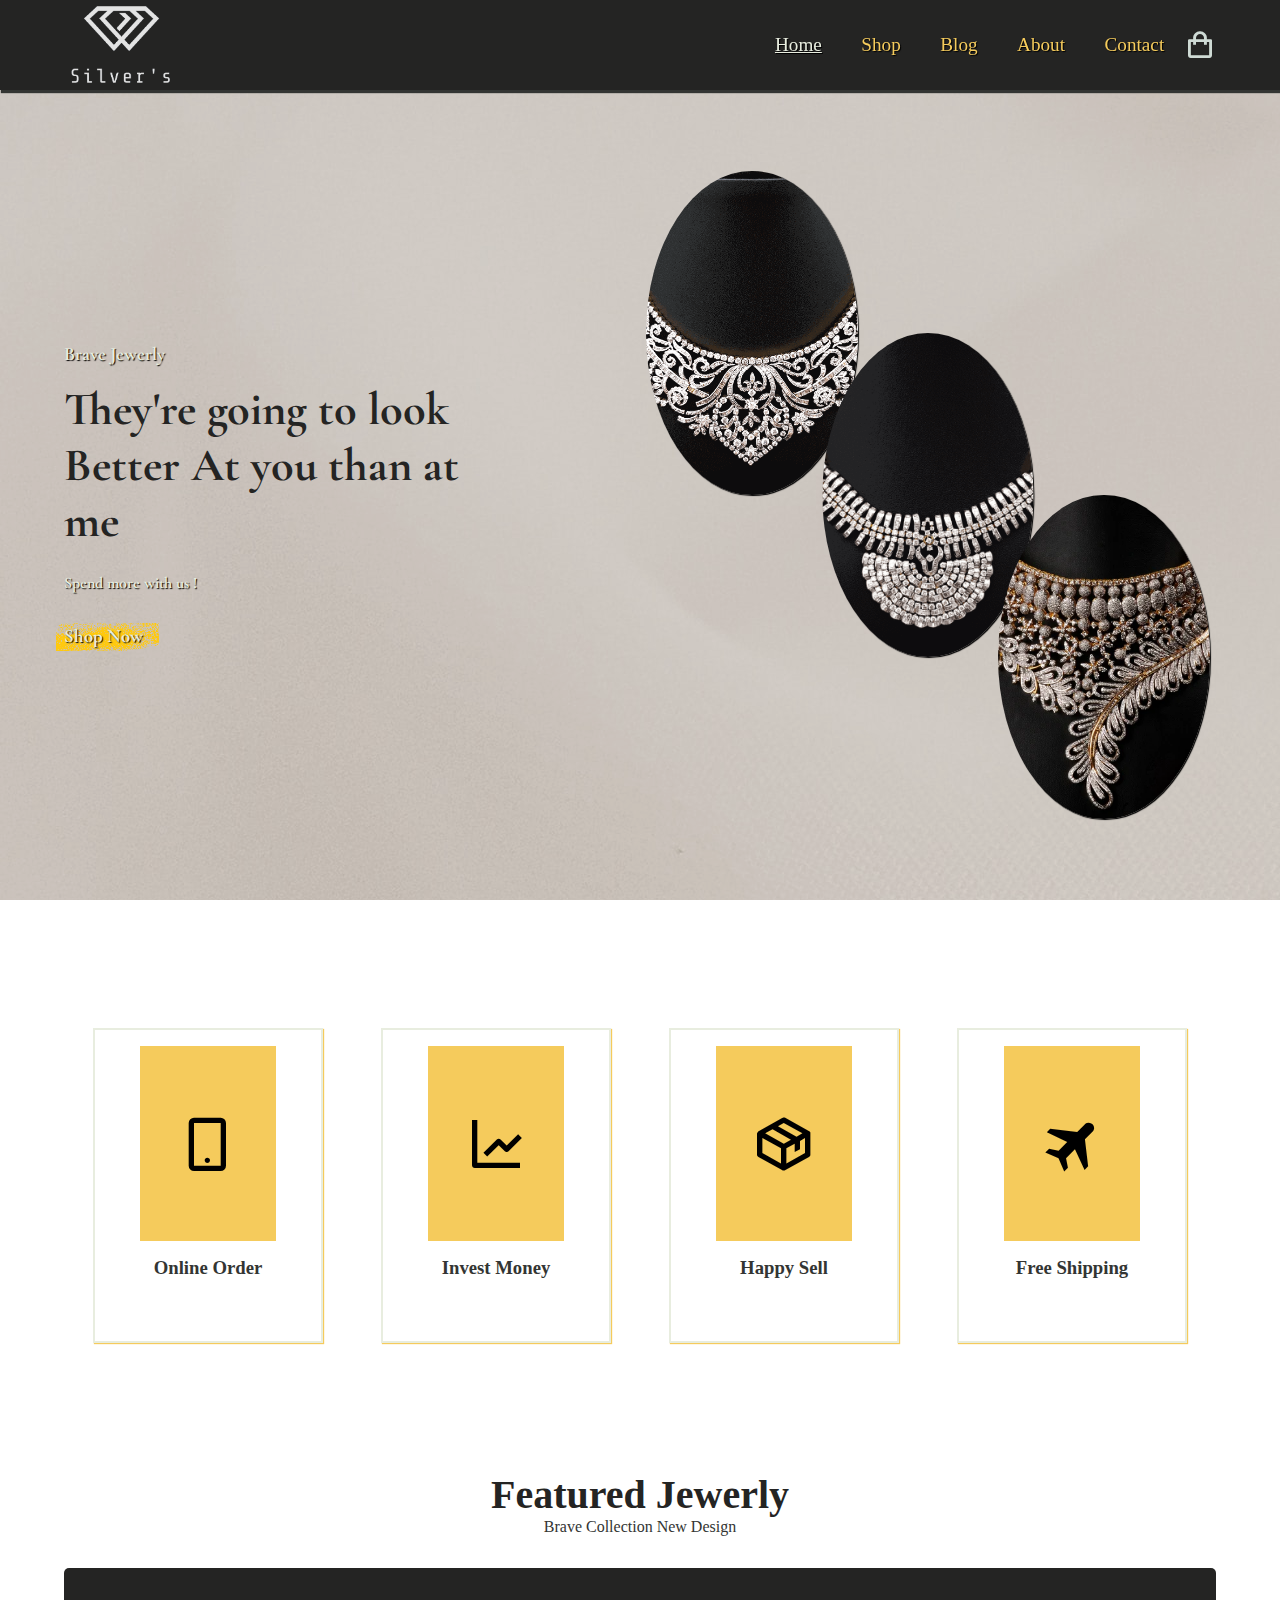
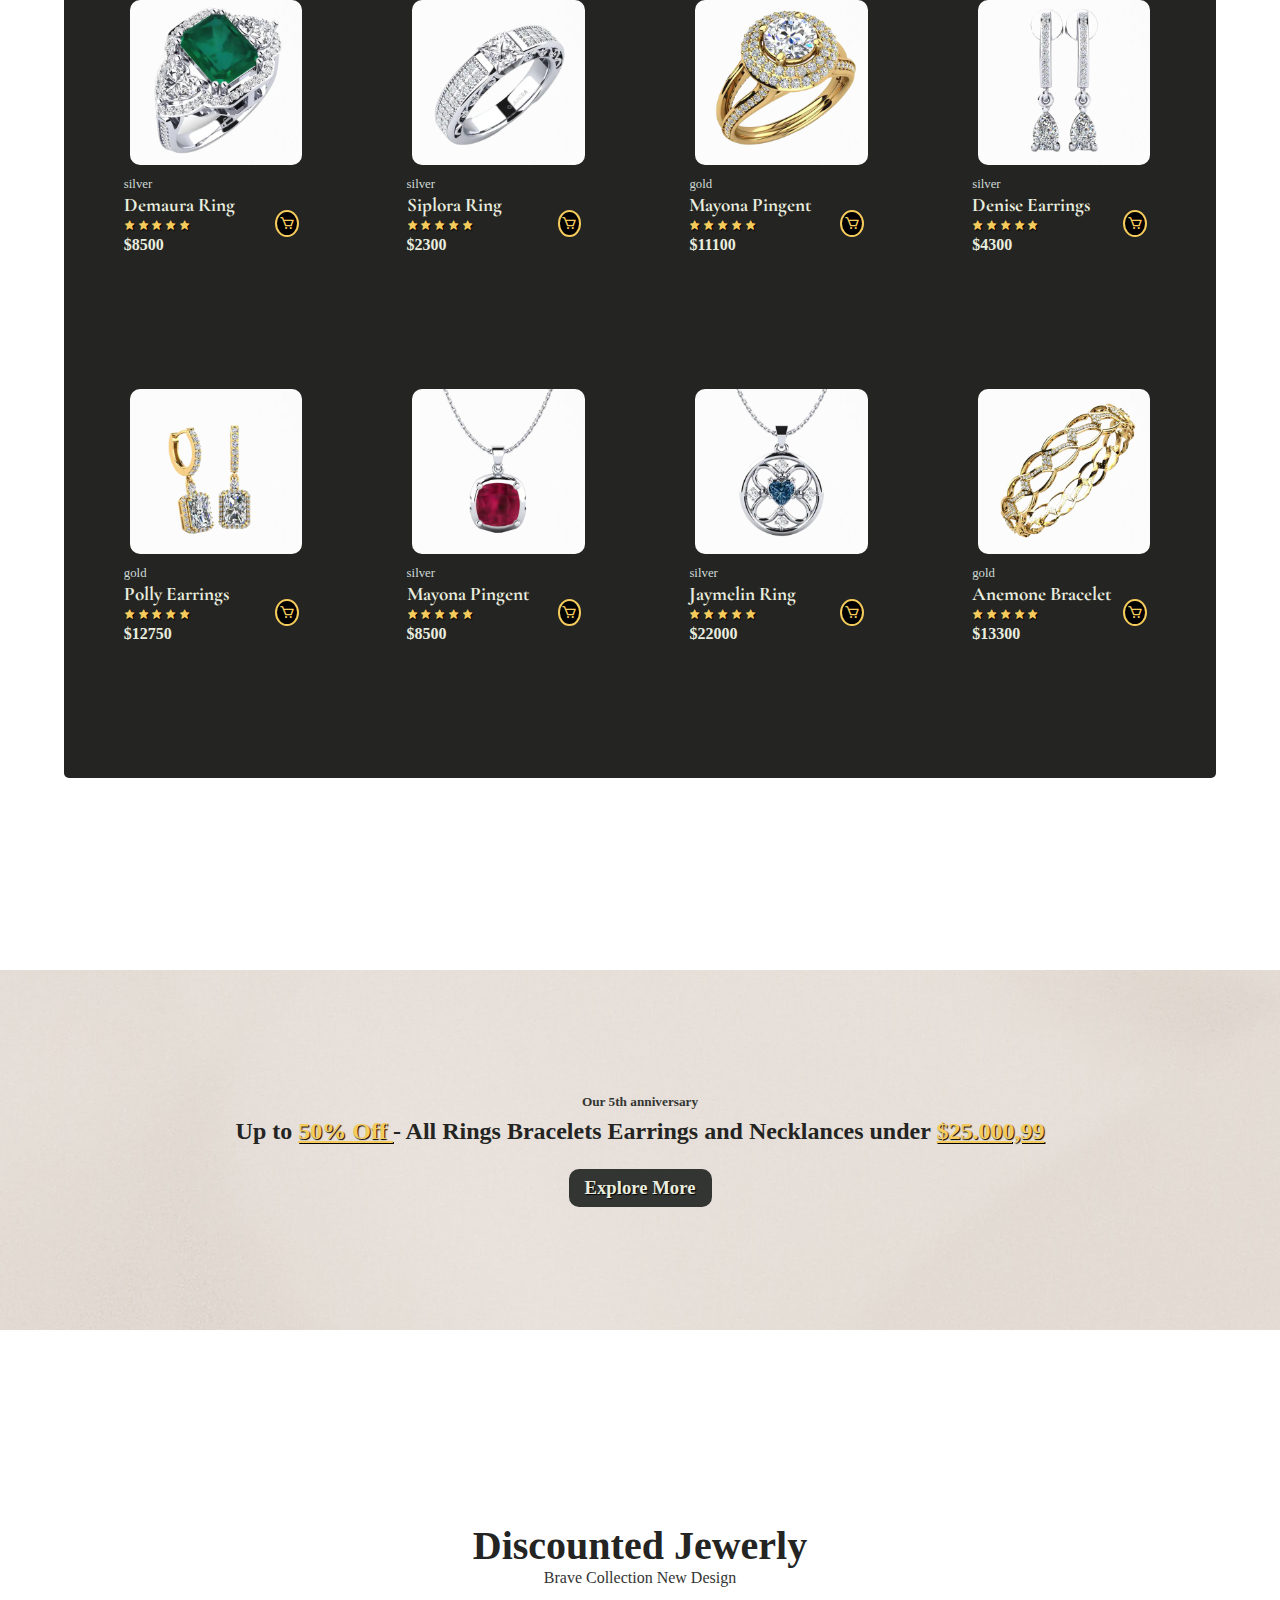
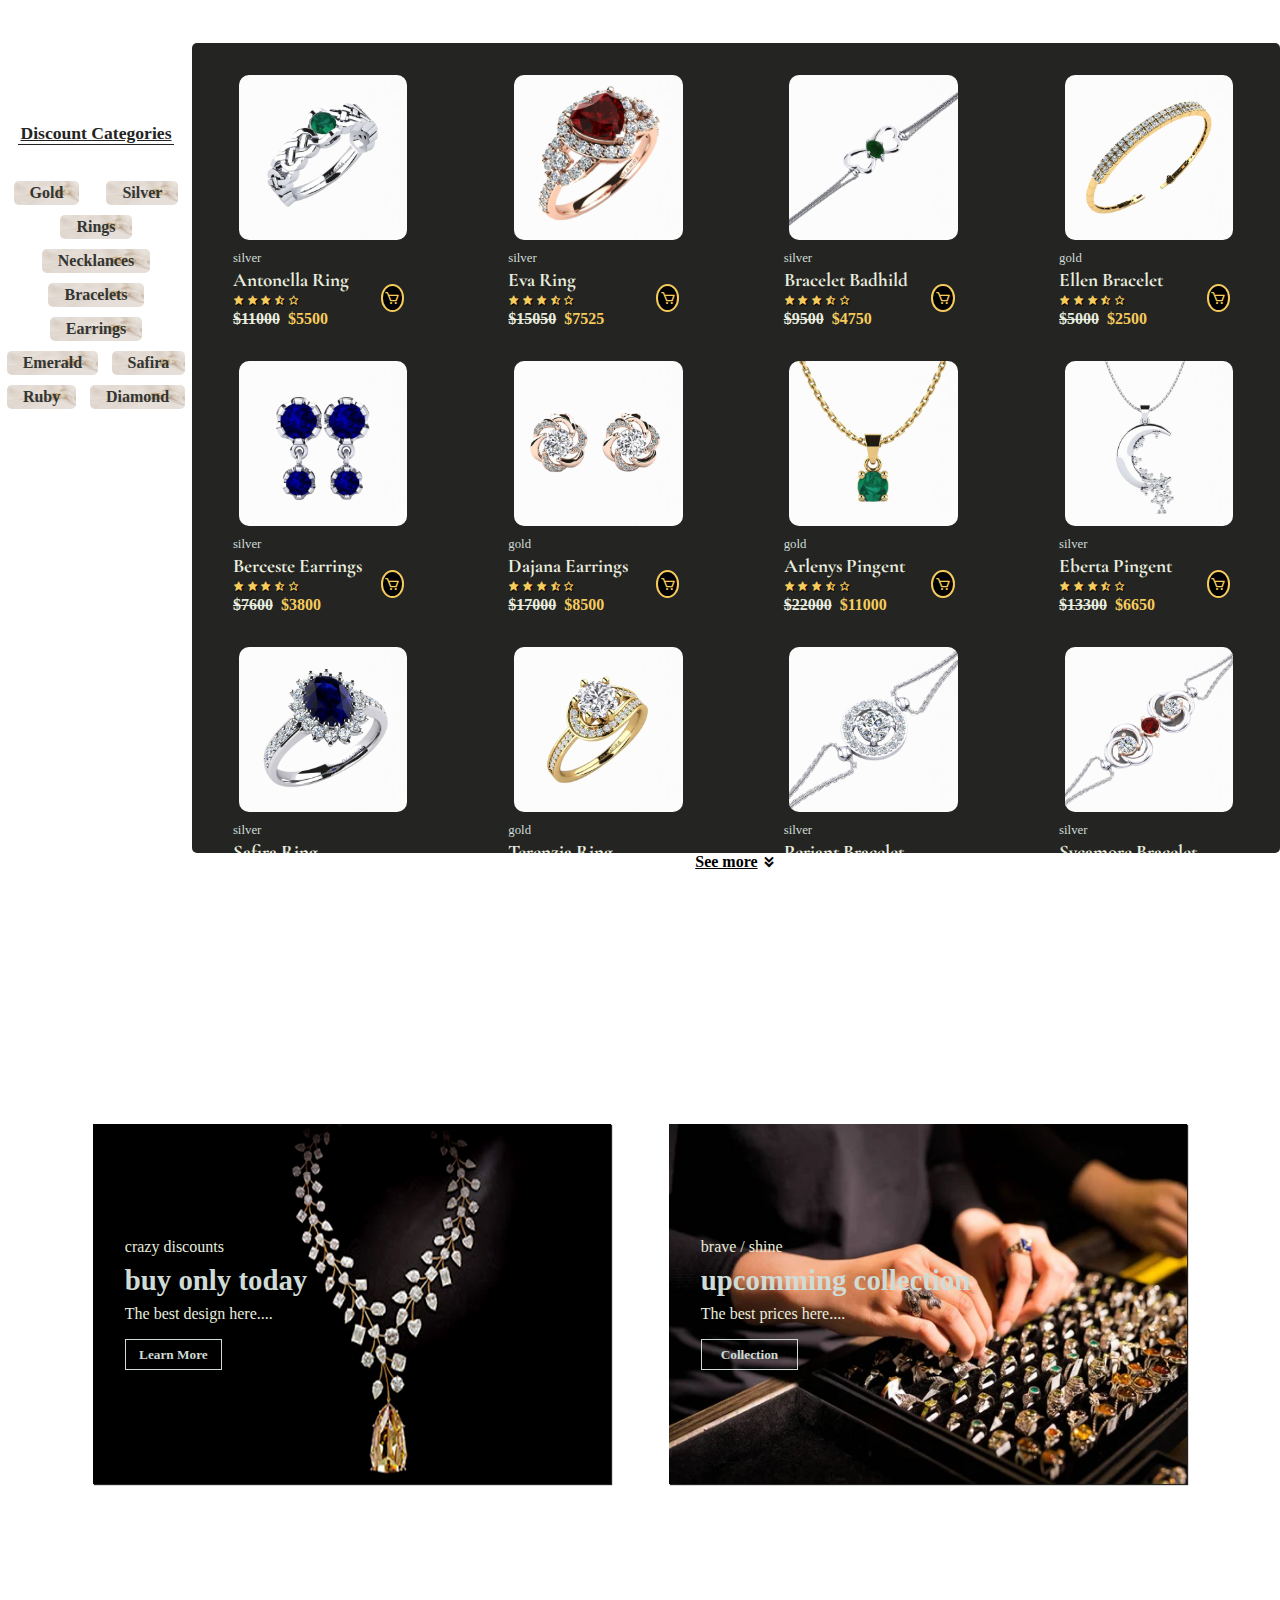
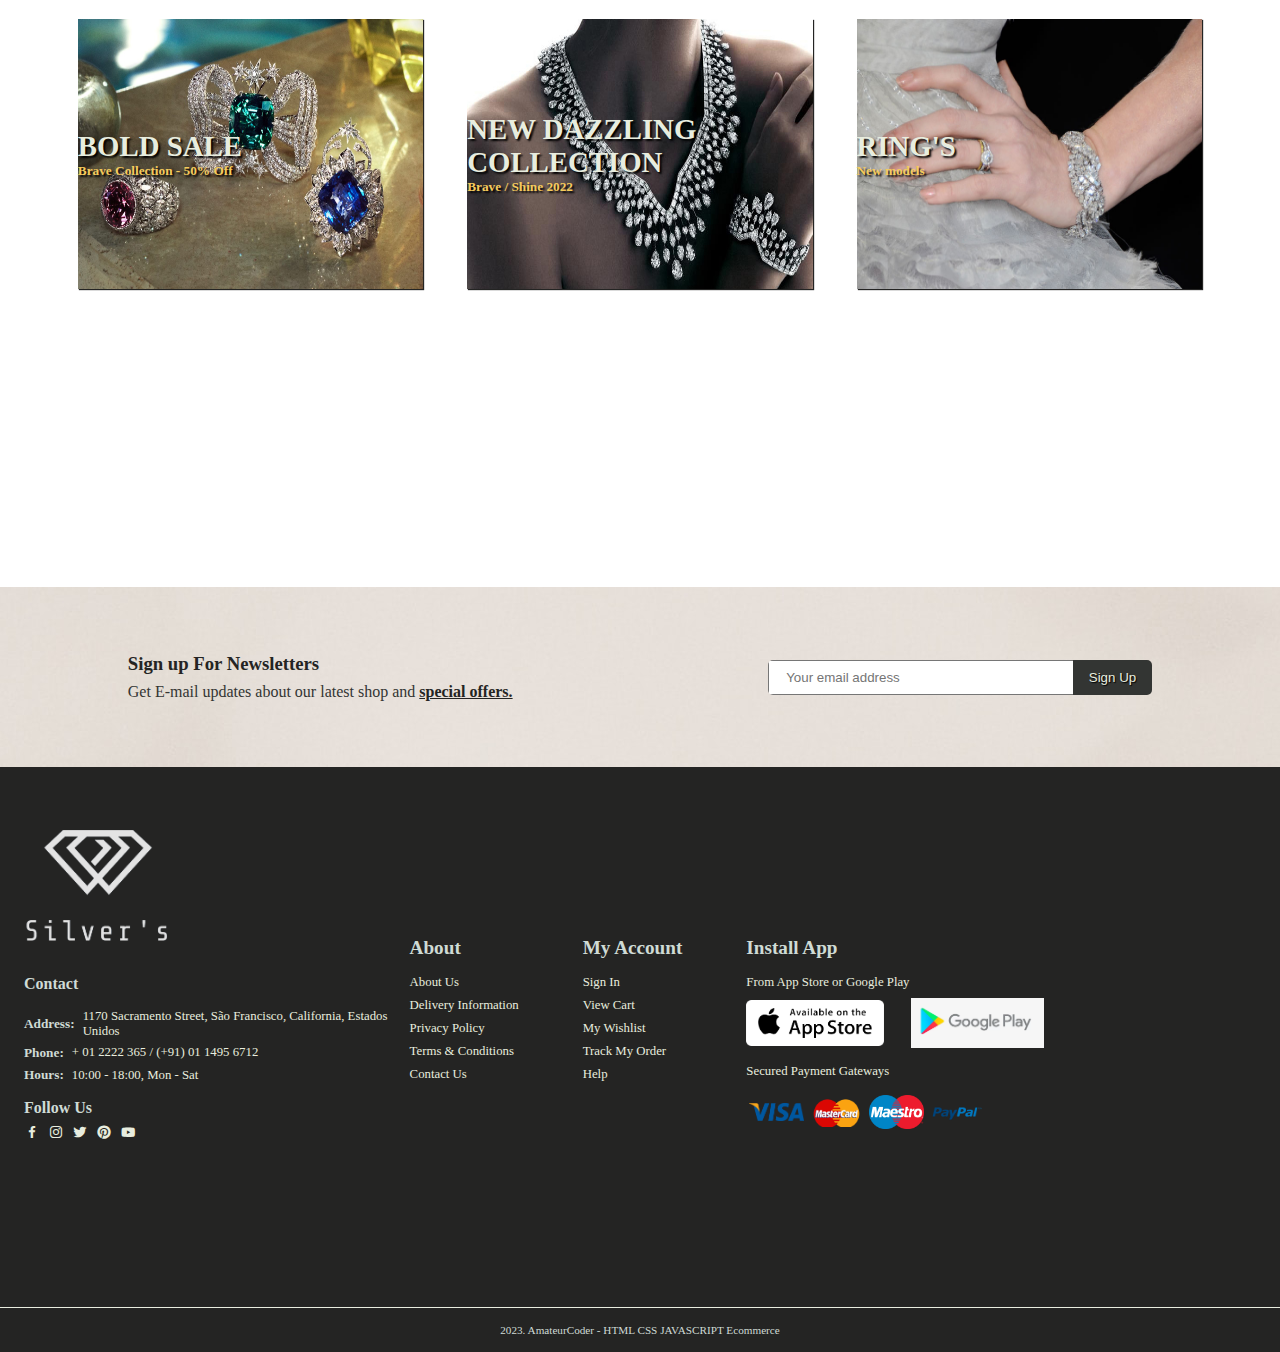
<file: index.html>
<!DOCTYPE html>
<html lang="en">
  <head>
    <meta charset="UTF-8" />
    <meta http-equiv="X-UA-Compatible" content="IE=edge" />
    <meta name="viewport" content="width=device-width, initial-scale=1.0" />
    <link rel="icon" type="image/x-icon" href="/img/background/favicon.ico" />
    <link
      rel="stylesheet"
      href="https://cdn.jsdelivr.net/npm/boxicons@latest/css/boxicons.min.css"
    />
    <link rel="stylesheet" href="./css/index.css" />
    <title>Silver's</title>
  </head>
  <body>
    <header>
      <div class="logo">
        <img src="./img/background/logo.png" onclick="goToTop()" />
      </div>
      <div class="menu">
        <ul class="menu-options">
          <a href="/index.html">Home</a>
          <a href="/shop.html">Shop</a>
          <a href="/blog.html">Blog</a>
          <a href="/about.html">About</a>
          <a href="/contact.html">Contact</a>
          <i class="bx bx-x clos"></i>
        </ul>
        <i class="bx bx-shopping-bag bag"
          ><div class="bag-notification"></div
        ></i>
        <i class="bx bx-menu-alt-left submenu"></i>
      </div>
      <div class="carrinho">
        <div class="carrinho-list">
          <!-- PRODUCTS INSIDE CART -->
        </div>
        <div class="carrinho-results">
          <div class="carrinho-results-text">
            <h2 class="carrinho-results-text-total">
              Total: <span class="carrinho-results-text-quants-total"></span>
              <span class="carrinho-results-text-quants-total">$</span>
            </h2>
            <h3 class="carrinho-results-text-quants">
              Items: <span class="carrinho-results-text-quants-prod"></span>
            </h3>
          </div>

          <h3 class="carrinho-results-finish">BUY NOW</h3>
        </div>
        <p class="carrinho-msg">The cart is empty ...</p>
      </div>
    </header>
    <!-- ---------------------------    -LADING   ------------------------------ -->
    <div class="lading">
      <div class="lading-text">
        <h3>Brave Jewerly</h3>
        <h1>They're going to look Better <span>At you than at me</span></h1>
        <h4>Spend more with us !</h4>
        <a href="#main-title"><h3 class="lading-text-button">Shop Now</h3></a>
      </div>
      <div class="lading-picts">
        <div class="lading-picts-p1 pict">
          <img src="./img/lading/neck1.png" />
        </div>
        <div class="lading-picts-p2 pict">
          <img src="./img/lading/neck2.png" />
        </div>
        <div class="lading-picts-p3 pict">
          <img src="./img/lading/neck3.png" />
        </div>
      </div>
    </div>
    <!-- -------------------------    -MAIN   ------------------------------- -->
    <main>
      <!----------------- STRUCTURE 1 -->
      <ul class="cards">
        <li class="cards-card">
          <div class="cards-card-pict">
            <i class="bx bx-mobile-alt"></i>
          </div>
          <h3 class="cards-card-name">Online Order</h3>
        </li>
        <li class="cards-card">
          <div class="cards-card-pict">
            <i class="bx bx-line-chart"></i>
          </div>
          <h3 class="cards-card-name">Invest Money</h3>
        </li>
        <li class="cards-card">
          <div class="cards-card-pict">
            <i class="bx bx-package"></i>
          </div>
          <h3 class="cards-card-name">Happy Sell</h3>
        </li>
        <li class="cards-card">
          <div class="cards-card-pict">
            <i class="bx bxs-plane-alt"></i>
          </div>
          <h3 class="cards-card-name">Free Shipping</h3>
        </li>
      </ul>
      <div class="main-title" id="main-title">
        <h2>Featured Jewerly</h2>
        <p>Brave Collection New Design</p>
      </div>
      <div class="shop1">
        <ul class="shop1-zone">
          <!--  HERE TO ADD PRODUCTS-->
        </ul>
      </div>
      <!----------------- STRUCTURE 2 -->
      <div class="thubnail">
        <h5>Our 5th anniversary</h5>
        <h2>
          Up to <span>50% Off </span> - All Rings Bracelets Earrings and
          Necklances under
          <span>$25.000,99</span>
        </h2>
        <a href="#secd-title"><h3 class="thubnail-button">Explore More</h3></a>
      </div>
      <div class="secd-title" id="secd-title">
        <h2>Discounted Jewerly</h2>
        <p>Brave Collection New Design</p>
      </div>
      <div class="shop2">
        <div class="shop2-search">
          <h4>Discount Categories</h4>
          <ul class="shop2-search-cards">
            <!--HERE TO ADD CATEGORIES-->
          </ul>
        </div>
        <ul class="shop2-zone">
          <!-- HERE TO ADD PRODUCTS -->
        </ul>
      </div>
      <div class="pag">
        <p class="see-more">See more</p>
        <i class="bx bxs-chevrons-down"></i>
      </div>
    </main>
    <!-- -------------------------------    SECTION   -------------------------- -->
    <section>
      <!----------------- STRUCTURE 3 -->
      <div class="thubnail2">
        <div class="thubnail2-linear1">
          <div class="thubnail2-linear1-box1 box">
            <p>crazy discounts</p>
            <h3>buy only today</h3>
            <p>The best design here....</p>
            <h5>Learn More</h5>
          </div>
          <div class="thubnail2-linear1-box2 box">
            <p>brave / shine</p>
            <h3>upcomming collection</h3>
            <p>The best prices here....</p>
            <h5>Collection</h5>
          </div>
        </div>
        <div class="thubnail2-linear2">
          <div class="thubnail2-linear2-box1 box">
            <h3>BOLD SALE</h3>
            <h5>Brave Collection - 50% Off</h5>
          </div>
          <div class="thubnail2-linear2-box2 box">
            <h3>NEW DAZZLING COLLECTION</h3>
            <h5>Brave / Shine 2022</h5>
          </div>
          <div class="thubnail2-linear2-box3 box">
            <h3>RING'S</h3>
            <h5>New models</h5>
          </div>
        </div>
      </div>
      <div class="signup">
        <div class="signup-text">
          <h3>Sign up For Newsletters</h3>
          <p>
            Get E-mail updates about our latest shop and
            <span>special offers.</span>
          </p>
        </div>
        <form action="#">
          <input type="text" placeholder="Your email address" maxlength="35" />
          <input type="submit" value="Sign Up" />
        </form>
      </div>
    </section>
    <!-- ----------------------------    -FOOTER   ----------------------------- -->
    <footer>
      <div class="footer">
        <div class="footer-contact">
          <div class="footer-contact-pict">
            <img src="./img/background/logo.png" />
          </div>
          <div class="footer-contact-text">
            <h4>Contact</h4>
            <ul class="footer-contact-text-us">
              <li>
                <h5>Address:</h5>
                <p>
                  1170 Sacramento Street, São Francisco, California, Estados
                  Unidos
                </p>
              </li>
              <li>
                <h5>Phone:</h5>
                <p>+ 01 2222 365 / (+91) 01 1495 6712</p>
              </li>
              <li>
                <h5>Hours:</h5>
                <p>10:00 - 18:00, Mon - Sat</p>
              </li>
            </ul>
            <h4>Follow Us</h4>
            <ul class="footer-contact-text-social">
              <li class="footer-contact-text-social-fb" title="Facebook">
                <i class="bx bxl-facebook"></i>
              </li>
              <li class="footer-contact-text-social-in" title="Instagram">
                <i class="bx bxl-instagram"></i>
              </li>
              <li class="footer-contact-text-social-tt" title="Twitter">
                <i class="bx bxl-twitter"></i>
              </li>
              <li class="footer-contact-text-social-pi" title="Pinterest">
                <i class="bx bxl-pinterest"></i>
              </li>
              <li class="footer-contact-text-social-yt" title="Youtube">
                <i class="bx bxl-youtube"></i>
              </li>
            </ul>
          </div>
        </div>
        <div class="footer-info">
          <ul class="footer-info-card">
            <h4 class="footer-info-card-title">About</h4>
            <li>About Us</li>
            <li>Delivery Information</li>
            <li>Privacy Policy</li>
            <li>Terms & Conditions</li>
            <li>Contact Us</li>
          </ul>
          <ul class="footer-info-card">
            <h4 class="footer-info-card-title">My Account</h4>
            <li>Sign In</li>
            <li>View Cart</li>
            <li>My Wishlist</li>
            <li>Track My Order</li>
            <li>Help</li>
          </ul>
          <ul class="footer-info-card">
            <h4 class="footer-info-card-title">Install App</h4>
            <li>From App Store or Google Play</li>
            <ul class="footer-info-card-app">
              <div class="footer-info-card-app-pict1">
                <img src="img/footer/app1.png" />
              </div>
              <div class="footer-info-card-app-pict2">
                <img src="img/footer/app2.png" />
              </div>
            </ul>
            <li>Secured Payment Gateways</li>
            <ul class="footer-info-card-payment">
              <div class="footer-info-card-payment-p1">
                <img src="img/footer/pay1.png" />
              </div>
              <div class="footer-info-card-payment-p2">
                <img src="img/footer/pay2.png" />
              </div>
              <div class="footer-info-card-payment-p3">
                <img src="img/footer/pay3.png" />
              </div>
              <div class="footer-info-card-payment-p4">
                <img src="img/footer/pay4.png" />
              </div>
            </ul>
          </ul>
        </div>
      </div>
      <div class="under">
        <p>2023. AmateurCoder - HTML CSS JAVASCRIPT Ecommerce</p>
      </div>
    </footer>

    <script src="./java/basic.js"></script>
    <script src="./java/products.js"></script>
    <script src="./java/categories.js"></script>
    <script src="./java/index.js"></script>
  </body>
</html>
</file>
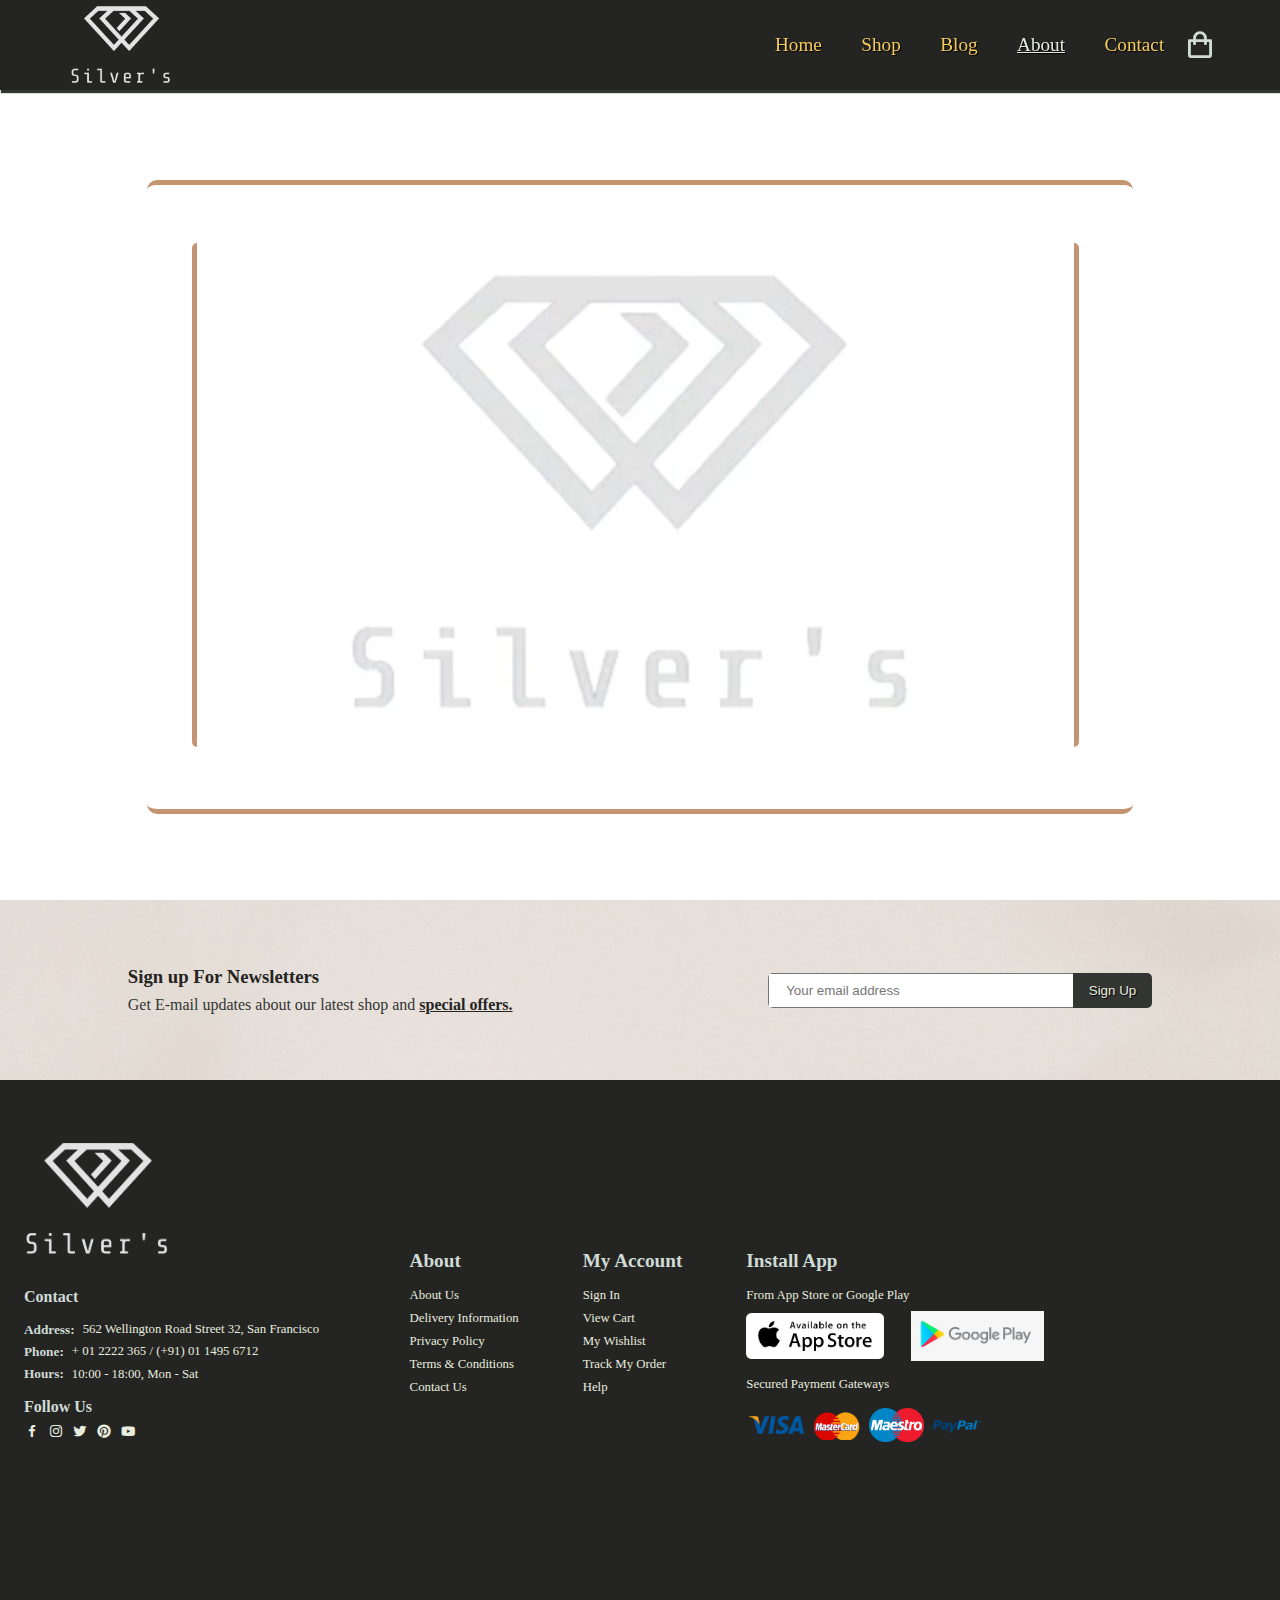
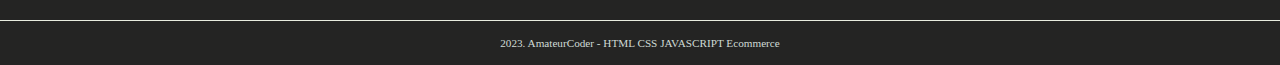
<file: about.html>
<!DOCTYPE html>
<html lang="en">
  <head>
    <meta charset="UTF-8" />
    <meta http-equiv="X-UA-Compatible" content="IE=edge" />
    <meta name="viewport" content="width=device-width, initial-scale=1.0" />
    <link rel="icon" type="image/x-icon" href="/img/background/favicon.ico" />
    <link
      rel="stylesheet"
      href="https://cdn.jsdelivr.net/npm/boxicons@latest/css/boxicons.min.css"
    />
    <link rel="stylesheet" href="./css/about.css" />
    <title>Silver's - About</title>
  </head>
  <body>
    <!--  -------------------------------------- HEADER  -->
    <header>
      <div class="logo">
        <img src="./img/background/logo.png" onclick="goToTop()" />
      </div>
      <div class="menu">
        <ul class="menu-options">
          <a href="/index.html">Home</a>
          <a href="/shop.html">Shop</a>
          <a href="/blog.html">Blog</a>
          <a href="/about.html">About</a>
          <a href="/contact.html">Contact</a>
          <i class="bx bx-x clos"></i>
        </ul>
        <i class="bx bx-shopping-bag bag"
          ><div class="bag-notification"></div
        ></i>
        <i class="bx bx-menu-alt-left submenu"></i>
      </div>
      <div class="carrinho">
        <div class="carrinho-list">
          <!-- PRODUCTS INSIDE CART -->
        </div>
        <div class="carrinho-results">
          <div class="carrinho-results-text">
            <h2 class="carrinho-results-text-total">
              Total: <span class="carrinho-results-text-quants-total"></span>
              <span class="carrinho-results-text-quants-total">$</span>
            </h2>
            <h3 class="carrinho-results-text-quants">
              Items: <span class="carrinho-results-text-quants-prod"></span>
            </h3>
          </div>

          <h3 class="carrinho-results-finish">BUY NOW</h3>
        </div>
        <p class="carrinho-msg">The cart is empty ...</p>
      </div>
    </header>
    <!--  -------------------------------------- MAIN  -->
    <main class="main">
      <div class="screen1">
        <video
          src="/img/about/vid.mp4"
          width="100%"
          height="100%"
          loop
          autoplay
        ></video>
      </div>
    </main>
    <!--  -------------------------------------- SECTION  -->
    <section>
      <div class="signup">
        <div class="signup-text">
          <h3>Sign up For Newsletters</h3>
          <p>
            Get E-mail updates about our latest shop and
            <span>special offers.</span>
          </p>
        </div>
        <form action="#">
          <input type="text" placeholder="Your email address" maxlength="35" />
          <input type="submit" value="Sign Up" />
        </form>
      </div>
    </section>
    <!--  -------------------------------------- FOOTER  -->
    <footer>
      <div class="footer">
        <div class="footer-contact">
          <div class="footer-contact-pict">
            <img src="./img/background/logo.png" />
          </div>
          <div class="footer-contact-text">
            <h4>Contact</h4>
            <ul class="footer-contact-text-us">
              <li>
                <h5>Address:</h5>
                <p>562 Wellington Road Street 32, San Francisco</p>
              </li>
              <li>
                <h5>Phone:</h5>
                <p>+ 01 2222 365 / (+91) 01 1495 6712</p>
              </li>
              <li>
                <h5>Hours:</h5>
                <p>10:00 - 18:00, Mon - Sat</p>
              </li>
            </ul>
            <h4>Follow Us</h4>
            <ul class="footer-contact-text-social">
              <li class="footer-contact-text-social-fb" title="Facebook">
                <i class="bx bxl-facebook"></i>
              </li>
              <li class="footer-contact-text-social-in" title="Instagram">
                <i class="bx bxl-instagram"></i>
              </li>
              <li class="footer-contact-text-social-tt" title="Twitter">
                <i class="bx bxl-twitter"></i>
              </li>
              <li class="footer-contact-text-social-pi" title="Pinterest">
                <i class="bx bxl-pinterest"></i>
              </li>
              <li class="footer-contact-text-social-yt" title="Youtube">
                <i class="bx bxl-youtube"></i>
              </li>
            </ul>
          </div>
        </div>
        <div class="footer-info">
          <ul class="footer-info-card">
            <h4 class="footer-info-card-title">About</h4>
            <li>About Us</li>
            <li>Delivery Information</li>
            <li>Privacy Policy</li>
            <li>Terms & Conditions</li>
            <li>Contact Us</li>
          </ul>
          <ul class="footer-info-card">
            <h4 class="footer-info-card-title">My Account</h4>
            <li>Sign In</li>
            <li>View Cart</li>
            <li>My Wishlist</li>
            <li>Track My Order</li>
            <li>Help</li>
          </ul>
          <ul class="footer-info-card">
            <h4 class="footer-info-card-title">Install App</h4>
            <li>From App Store or Google Play</li>
            <ul class="footer-info-card-app">
              <div class="footer-info-card-app-pict1">
                <img src="img/footer/app1.png" />
              </div>
              <div class="footer-info-card-app-pict2">
                <img src="img/footer/app2.png" />
              </div>
            </ul>
            <li>Secured Payment Gateways</li>
            <ul class="footer-info-card-payment">
              <div class="footer-info-card-payment-p1">
                <img src="img/footer/pay1.png" />
              </div>
              <div class="footer-info-card-payment-p2">
                <img src="img/footer/pay2.png" />
              </div>
              <div class="footer-info-card-payment-p3">
                <img src="img/footer/pay3.png" />
              </div>
              <div class="footer-info-card-payment-p4">
                <img src="img/footer/pay4.png" />
              </div>
            </ul>
          </ul>
        </div>
      </div>
      <div class="under">
        <p>2023. AmateurCoder - HTML CSS JAVASCRIPT Ecommerce</p>
      </div>
    </footer>

    <script src="./java/products.js"></script>
    <script src="./java/about.js"></script>
    <script src="./java/basic.js"></script>
  </body>
</html>
</file>
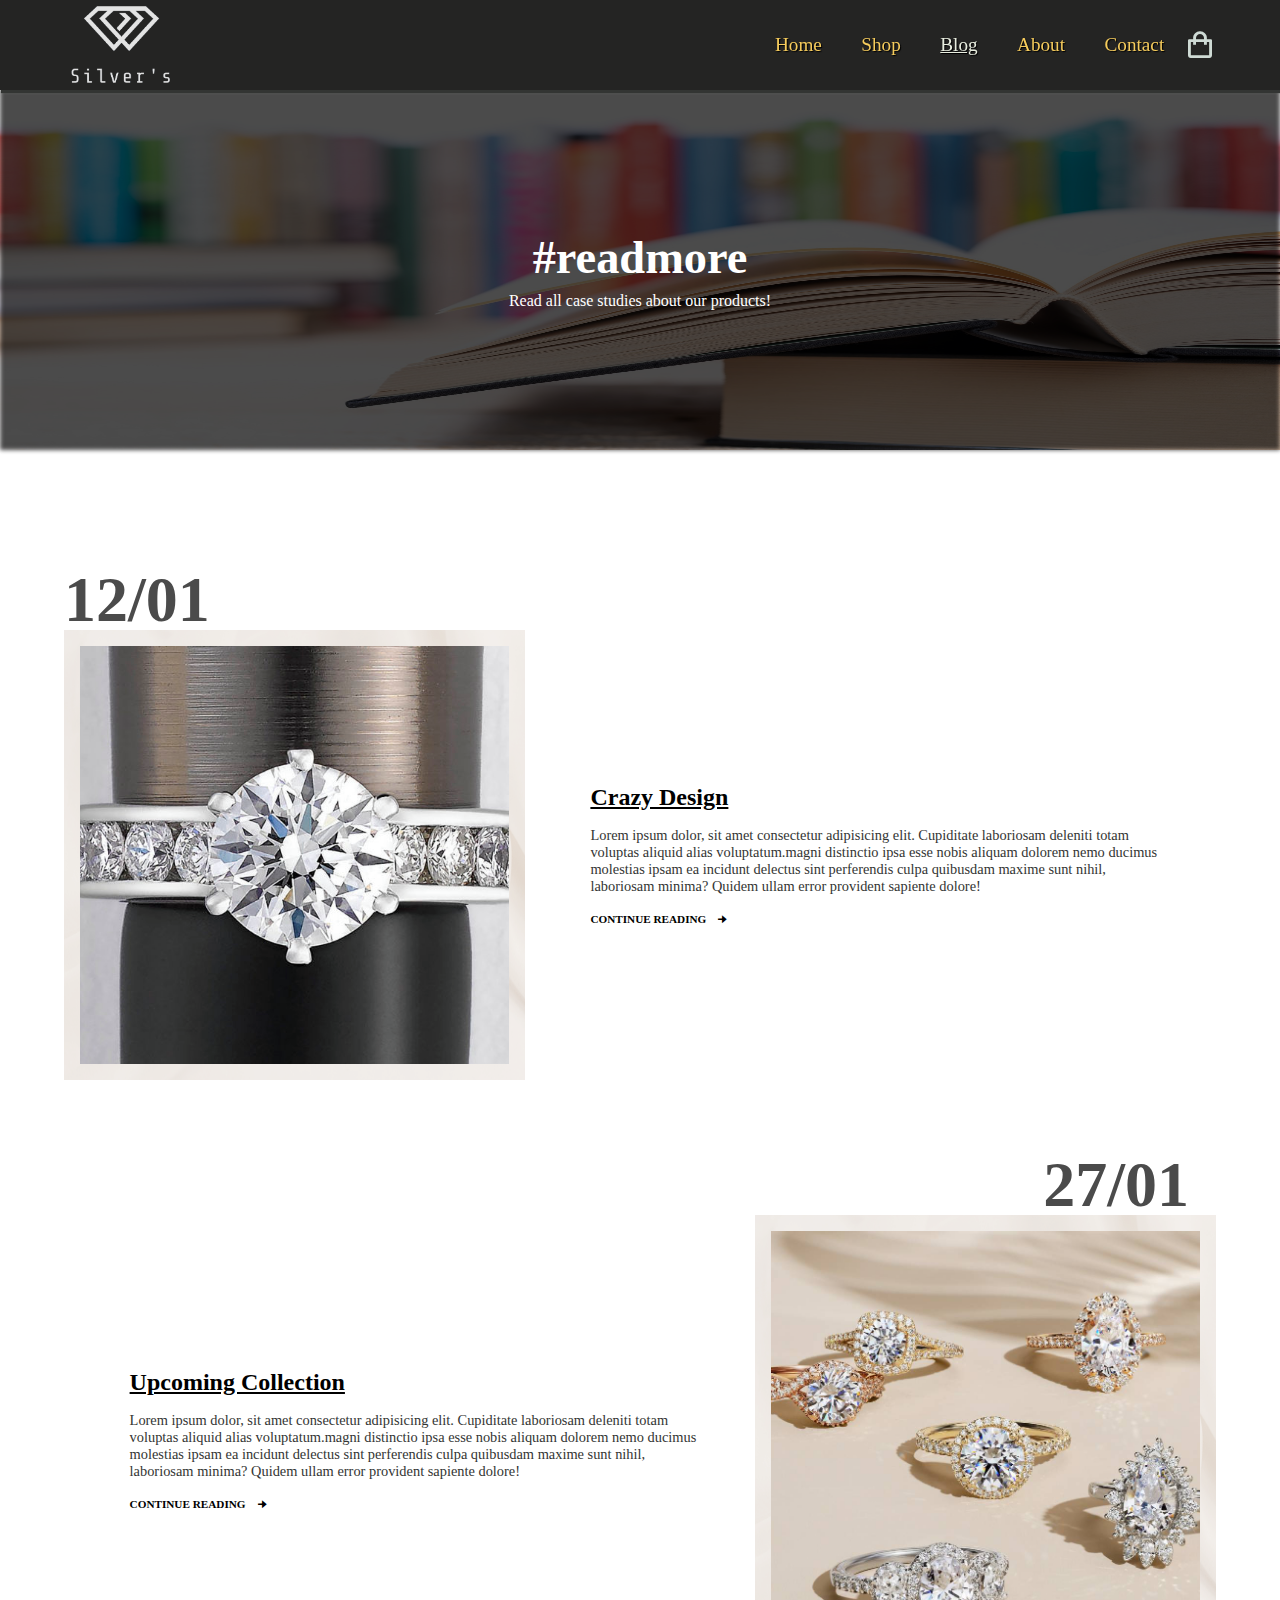
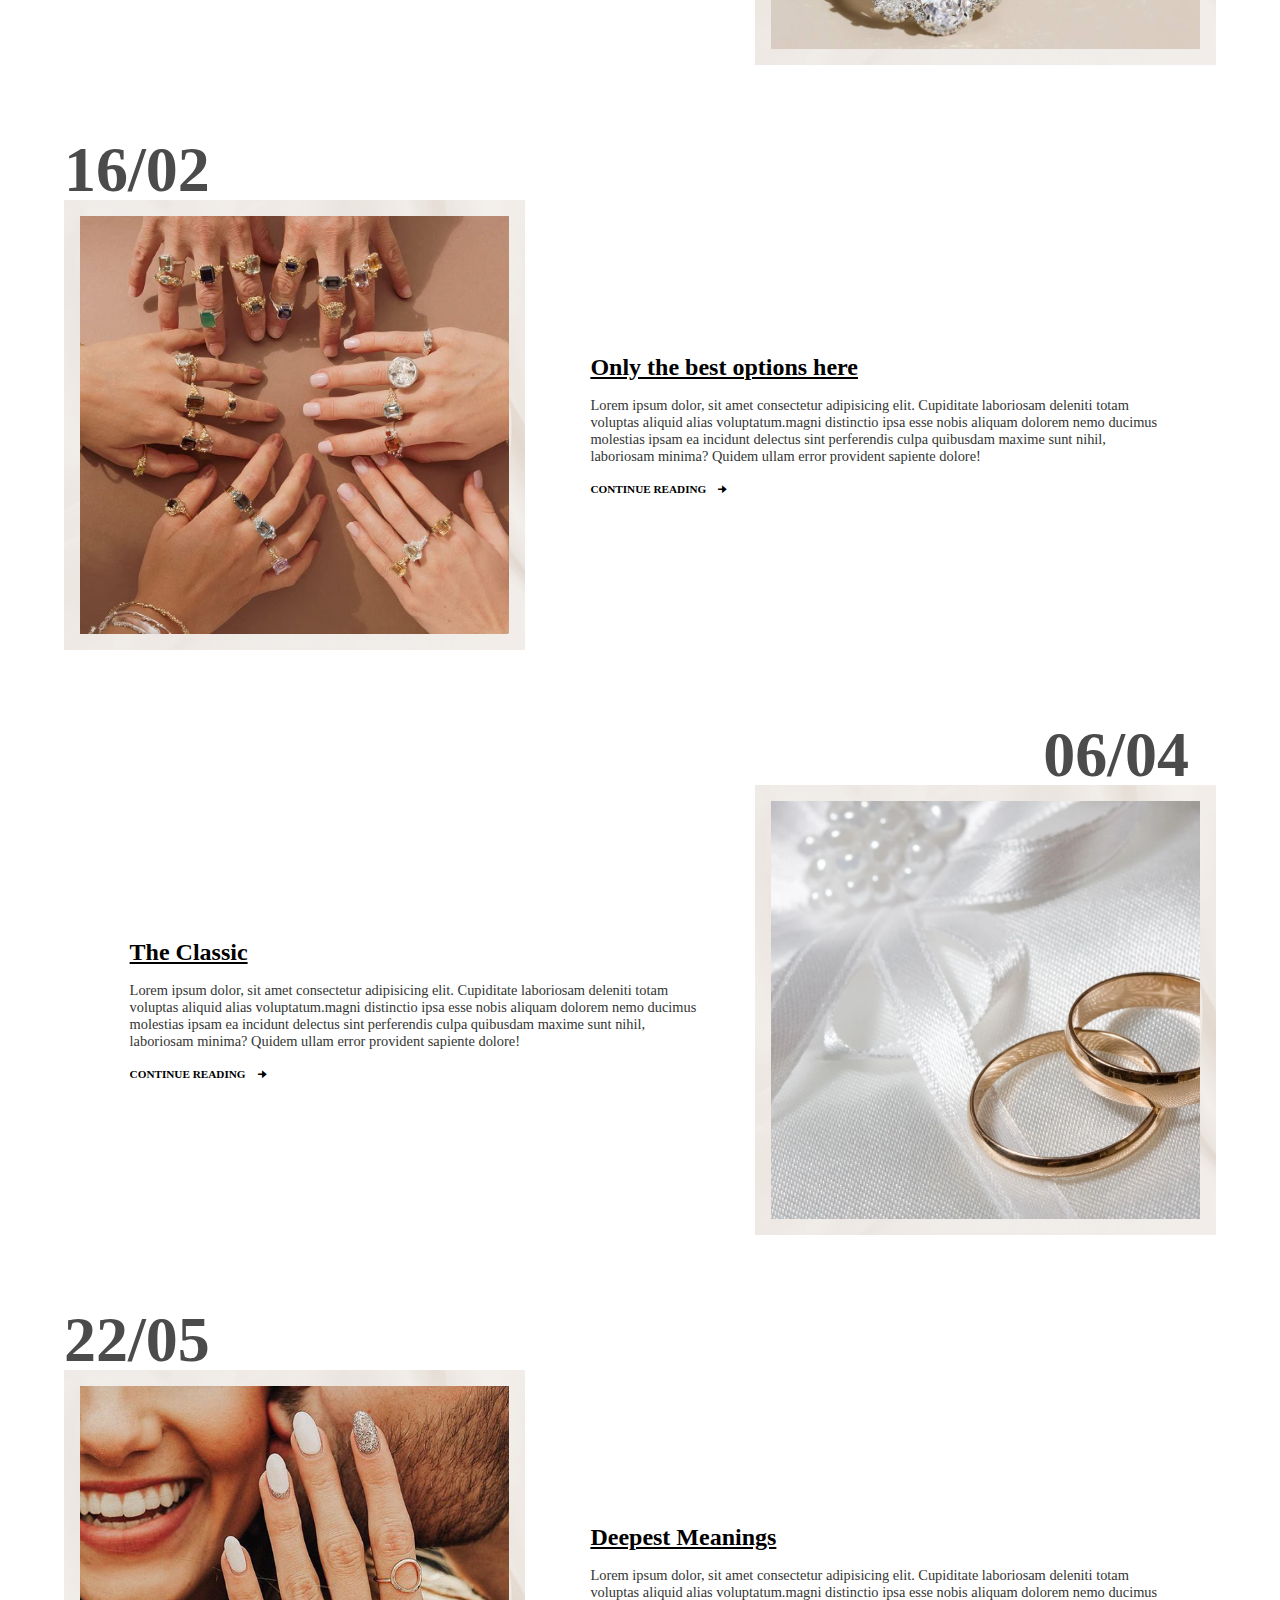
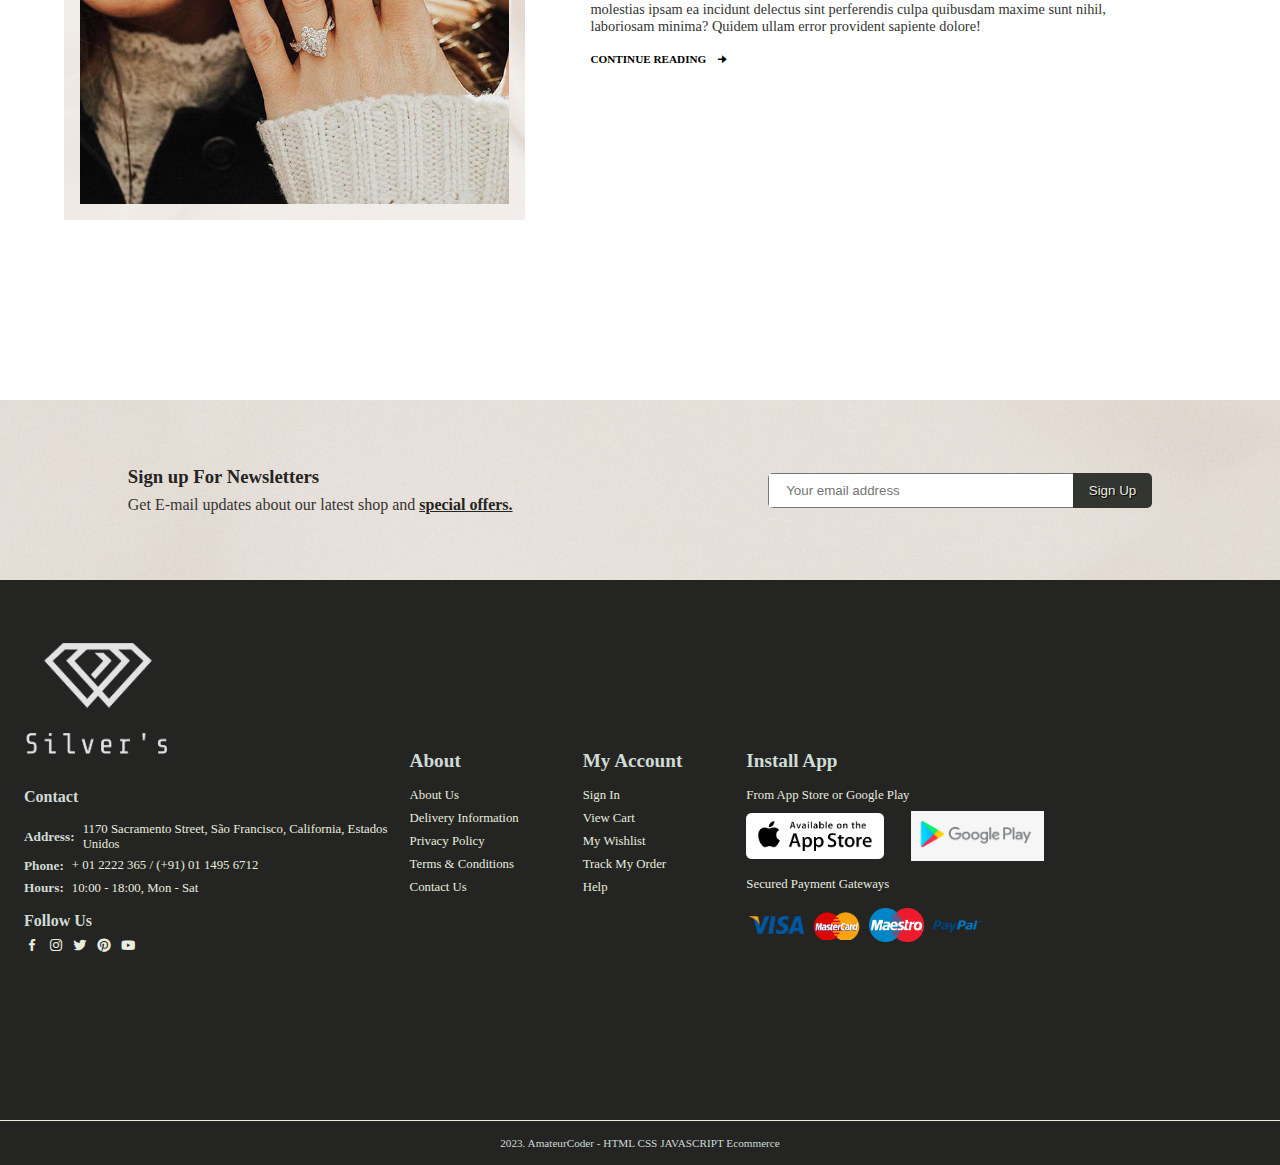
<file: blog.html>
<!DOCTYPE html>
<html lang="en">
  <head>
    <meta charset="UTF-8" />
    <meta http-equiv="X-UA-Compatible" content="IE=edge" />
    <meta name="viewport" content="width=device-width, initial-scale=1.0" />
    <link rel="icon" type="image/x-icon" href="/img/background/favicon.ico" />
    <link
      rel="stylesheet"
      href="https://cdn.jsdelivr.net/npm/boxicons@latest/css/boxicons.min.css"
    />
    <link rel="stylesheet" href="./css/blog.css" />
    <title>Silver's - Blog</title>
  </head>
  <body>
    <!--  -------------------------------------- HEADER  -->
    <header>
      <div class="logo">
        <img src="./img/background/logo.png" onclick="goToTop()" />
      </div>
      <div class="menu">
        <ul class="menu-options">
          <a href="/index.html">Home</a>
          <a href="/shop.html">Shop</a>
          <a href="/blog.html">Blog</a>
          <a href="/about.html">About</a>
          <a href="/contact.html">Contact</a>
          <i class="bx bx-x clos"></i>
        </ul>
        <i class="bx bx-shopping-bag bag"
          ><div class="bag-notification"></div
        ></i>
        <i class="bx bx-menu-alt-left submenu"></i>
      </div>
      <div class="carrinho">
        <div class="carrinho-list">
          <!-- PRODUCTS INSIDE CART -->
        </div>
        <div class="carrinho-results">
          <div class="carrinho-results-text">
            <h2 class="carrinho-results-text-total">
              Total: <span class="carrinho-results-text-quants-total"></span>
              <span class="carrinho-results-text-quants-total">$</span>
            </h2>
            <h3 class="carrinho-results-text-quants">
              Items: <span class="carrinho-results-text-quants-prod"></span>
            </h3>
          </div>

          <h3 class="carrinho-results-finish">BUY NOW</h3>
        </div>
        <p class="carrinho-msg">The cart is empty ...</p>
      </div>
    </header>
    <!--  -------------------------------------- LADING  -->
    <div class="lading">
      <h2><span class="colored">#</span>readmore</h2>
      <p>Read all case studies about our products!</p>
    </div>
    <!--  -------------------------------------- MAIN  -->
    <main>
      <div class="box">
        <div class="box-pict">
          <img src="img/blog/pict1.png" />
        </div>
        <div class="box-text">
          <h3>Crazy Design</h3>
          <p>
            Lorem ipsum dolor, sit amet consectetur adipisicing elit. Cupiditate
            laboriosam deleniti totam voluptas aliquid alias voluptatum.magni
            distinctio ipsa esse nobis aliquam dolorem nemo ducimus molestias
            ipsam ea incidunt delectus sint perferendis culpa quibusdam maxime
            sunt nihil, laboriosam minima? Quidem ullam error provident sapiente
            dolore!
          </p>
          <div class="box-text-link">
            <h5>CONTINUE READING</h5>
            <i class="bx bxs-right-arrow-alt"></i>
          </div>
        </div>
      </div>
      <div class="box b1">
        <div class="box-pict">
          <img src="img/blog/pict2.png" />
        </div>
        <div class="box-text">
          <h3>Upcoming Collection</h3>
          <p>
            Lorem ipsum dolor, sit amet consectetur adipisicing elit. Cupiditate
            laboriosam deleniti totam voluptas aliquid alias voluptatum.magni
            distinctio ipsa esse nobis aliquam dolorem nemo ducimus molestias
            ipsam ea incidunt delectus sint perferendis culpa quibusdam maxime
            sunt nihil, laboriosam minima? Quidem ullam error provident sapiente
            dolore!
          </p>
          <div class="box-text-link">
            <h5>CONTINUE READING</h5>
            <i class="bx bxs-right-arrow-alt"></i>
          </div>
        </div>
      </div>
      <div class="box">
        <div class="box-pict">
          <img src="img/blog/pict3.png" />
        </div>
        <div class="box-text">
          <h3>Only the best options here</h3>
          <p>
            Lorem ipsum dolor, sit amet consectetur adipisicing elit. Cupiditate
            laboriosam deleniti totam voluptas aliquid alias voluptatum.magni
            distinctio ipsa esse nobis aliquam dolorem nemo ducimus molestias
            ipsam ea incidunt delectus sint perferendis culpa quibusdam maxime
            sunt nihil, laboriosam minima? Quidem ullam error provident sapiente
            dolore!
          </p>
          <div class="box-text-link">
            <h5>CONTINUE READING</h5>
            <i class="bx bxs-right-arrow-alt"></i>
          </div>
        </div>
      </div>
      <div class="box b1">
        <div class="box-pict">
          <img src="img/blog/pict4.png" />
        </div>
        <div class="box-text">
          <h3>The Classic</h3>
          <p>
            Lorem ipsum dolor, sit amet consectetur adipisicing elit. Cupiditate
            laboriosam deleniti totam voluptas aliquid alias voluptatum.magni
            distinctio ipsa esse nobis aliquam dolorem nemo ducimus molestias
            ipsam ea incidunt delectus sint perferendis culpa quibusdam maxime
            sunt nihil, laboriosam minima? Quidem ullam error provident sapiente
            dolore!
          </p>
          <div class="box-text-link">
            <h5>CONTINUE READING</h5>
            <i class="bx bxs-right-arrow-alt"></i>
          </div>
        </div>
      </div>
      <div class="box">
        <div class="box-pict">
          <img src="img/blog/pict5.png" />
        </div>
        <div class="box-text">
          <h3>Deepest Meanings</h3>
          <p>
            Lorem ipsum dolor, sit amet consectetur adipisicing elit. Cupiditate
            laboriosam deleniti totam voluptas aliquid alias voluptatum.magni
            distinctio ipsa esse nobis aliquam dolorem nemo ducimus molestias
            ipsam ea incidunt delectus sint perferendis culpa quibusdam maxime
            sunt nihil, laboriosam minima? Quidem ullam error provident sapiente
            dolore!
          </p>
          <div class="box-text-link">
            <h5>CONTINUE READING</h5>
            <i class="bx bxs-right-arrow-alt"></i>
          </div>
        </div>
      </div>
    </main>
    <!--  -------------------------------------- SECTION  -->
    <section>
      <div class="signup">
        <div class="signup-text">
          <h3>Sign up For Newsletters</h3>
          <p>
            Get E-mail updates about our latest shop and
            <span>special offers.</span>
          </p>
        </div>
        <form action="#">
          <input type="text" placeholder="Your email address" maxlength="35" />
          <input type="submit" value="Sign Up" />
        </form>
      </div>
    </section>
    <!--  -------------------------------------- FOOTER  -->
    <footer>
      <div class="footer">
        <div class="footer-contact">
          <div class="footer-contact-pict">
            <img src="./img/background/logo.png" />
          </div>
          <div class="footer-contact-text">
            <h4>Contact</h4>
            <ul class="footer-contact-text-us">
              <li>
                <h5>Address:</h5>
                <p>
                  1170 Sacramento Street, São Francisco, California, Estados
                  Unidos
                </p>
              </li>
              <li>
                <h5>Phone:</h5>
                <p>+ 01 2222 365 / (+91) 01 1495 6712</p>
              </li>
              <li>
                <h5>Hours:</h5>
                <p>10:00 - 18:00, Mon - Sat</p>
              </li>
            </ul>
            <h4>Follow Us</h4>
            <ul class="footer-contact-text-social">
              <li class="footer-contact-text-social-fb" title="Facebook">
                <i class="bx bxl-facebook"></i>
              </li>
              <li class="footer-contact-text-social-in" title="Instagram">
                <i class="bx bxl-instagram"></i>
              </li>
              <li class="footer-contact-text-social-tt" title="Twitter">
                <i class="bx bxl-twitter"></i>
              </li>
              <li class="footer-contact-text-social-pi" title="Pinterest">
                <i class="bx bxl-pinterest"></i>
              </li>
              <li class="footer-contact-text-social-yt" title="Youtube">
                <i class="bx bxl-youtube"></i>
              </li>
            </ul>
          </div>
        </div>
        <div class="footer-info">
          <ul class="footer-info-card">
            <h4 class="footer-info-card-title">About</h4>
            <li>About Us</li>
            <li>Delivery Information</li>
            <li>Privacy Policy</li>
            <li>Terms & Conditions</li>
            <li>Contact Us</li>
          </ul>
          <ul class="footer-info-card">
            <h4 class="footer-info-card-title">My Account</h4>
            <li>Sign In</li>
            <li>View Cart</li>
            <li>My Wishlist</li>
            <li>Track My Order</li>
            <li>Help</li>
          </ul>
          <ul class="footer-info-card">
            <h4 class="footer-info-card-title">Install App</h4>
            <li>From App Store or Google Play</li>
            <ul class="footer-info-card-app">
              <div class="footer-info-card-app-pict1">
                <img src="img/footer/app1.png" />
              </div>
              <div class="footer-info-card-app-pict2">
                <img src="img/footer/app2.png" />
              </div>
            </ul>
            <li>Secured Payment Gateways</li>
            <ul class="footer-info-card-payment">
              <div class="footer-info-card-payment-p1">
                <img src="img/footer/pay1.png" />
              </div>
              <div class="footer-info-card-payment-p2">
                <img src="img/footer/pay2.png" />
              </div>
              <div class="footer-info-card-payment-p3">
                <img src="img/footer/pay3.png" />
              </div>
              <div class="footer-info-card-payment-p4">
                <img src="img/footer/pay4.png" />
              </div>
            </ul>
          </ul>
        </div>
      </div>
      <div class="under">
        <p>2023. AmateurCoder - HTML CSS JAVASCRIPT Ecommerce</p>
      </div>
    </footer>

    <script src="./java/products.js"></script>
    <script src="./java/blog.js"></script>
    <script src="./java/basic.js"></script>
  </body>
</html>
</file>
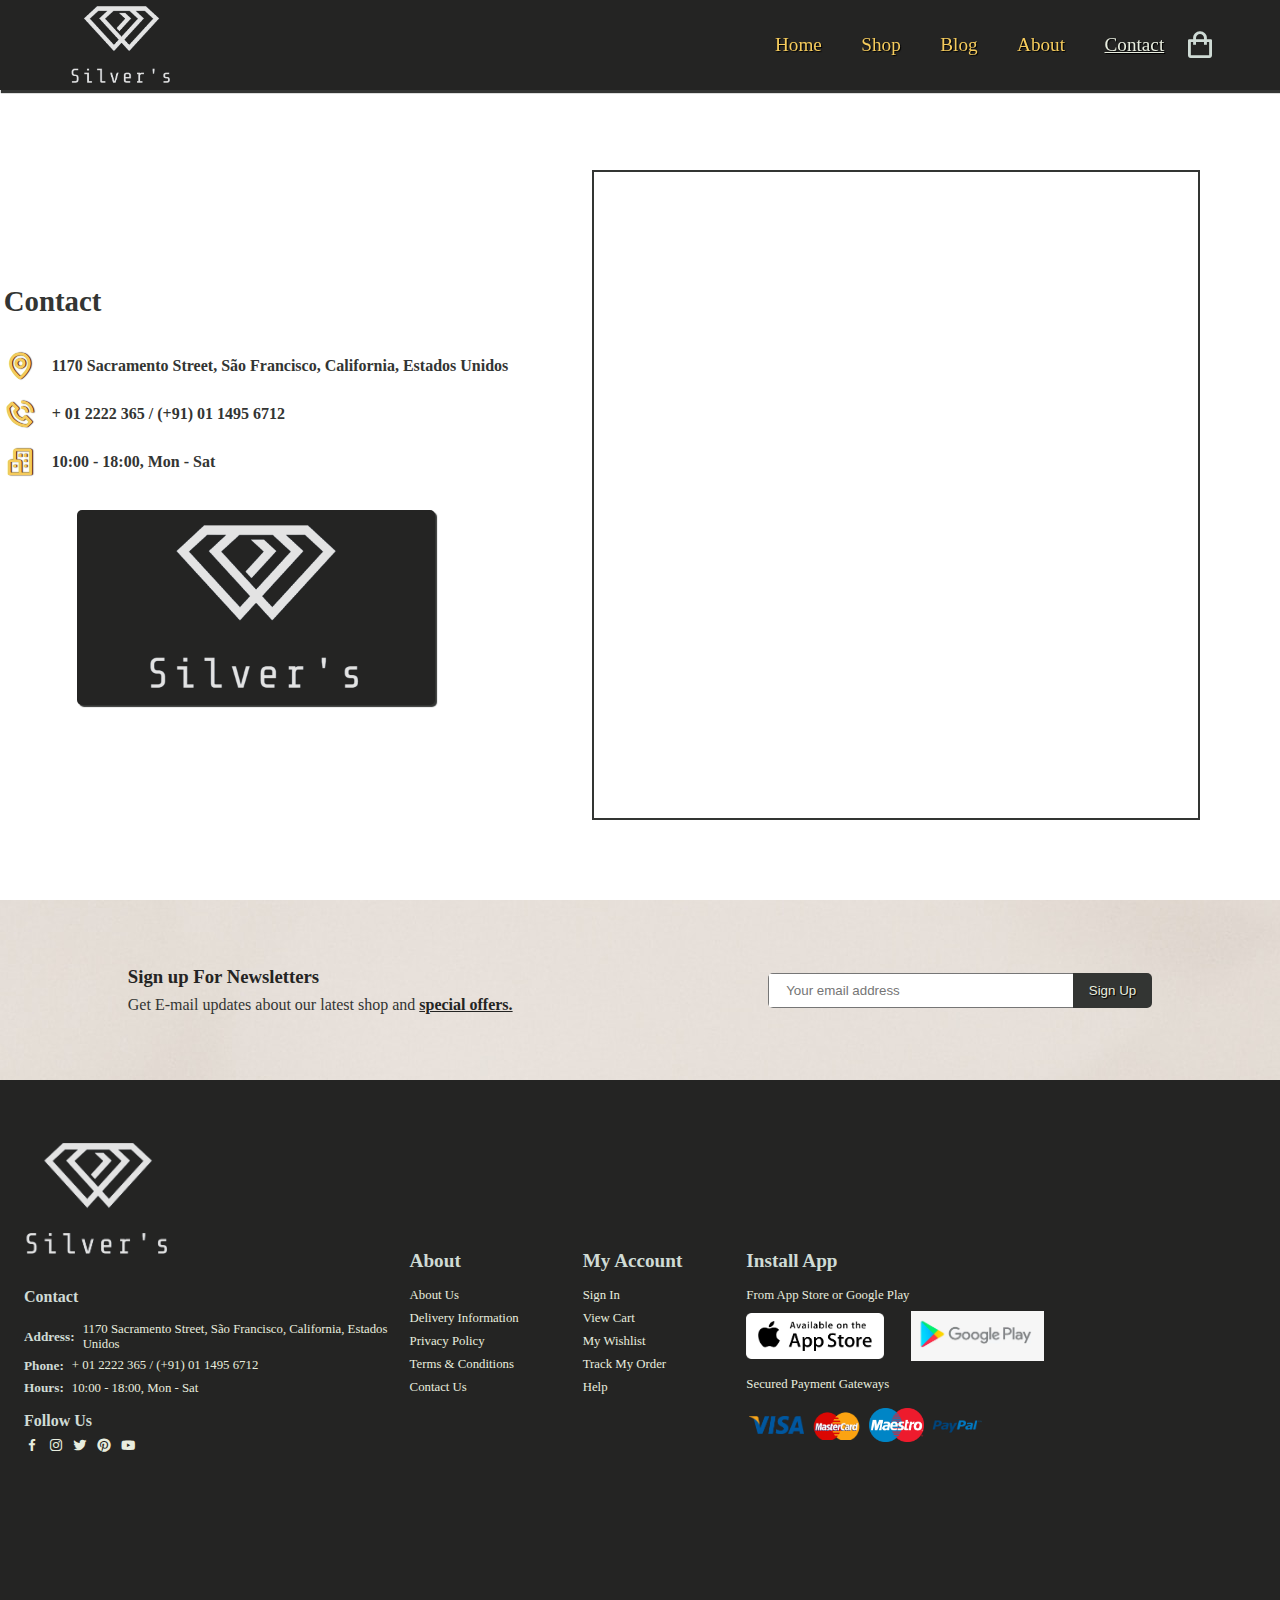
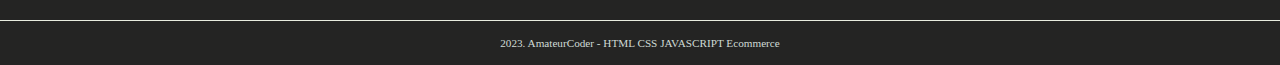
<file: contact.html>
<!DOCTYPE html>
<html lang="en">
  <head>
    <meta charset="UTF-8" />
    <meta http-equiv="X-UA-Compatible" content="IE=edge" />
    <meta name="viewport" content="width=device-width, initial-scale=1.0" />
    <link rel="icon" type="image/x-icon" href="/img/background/favicon.ico" />
    <link
      rel="stylesheet"
      href="https://cdn.jsdelivr.net/npm/boxicons@latest/css/boxicons.min.css"
    />
    <link rel="stylesheet" href="./css/contact.css" />
    <title>Silver's - Contact</title>
  </head>
  <body>
    <!--  -------------------------------------- HEADER  -->
    <header>
      <div class="logo">
        <img src="./img/background/logo.png" onclick="goToTop()" />
      </div>
      <div class="menu">
        <ul class="menu-options">
          <a href="/index.html">Home</a>
          <a href="/shop.html">Shop</a>
          <a href="/blog.html">Blog</a>
          <a href="/about.html">About</a>
          <a href="/contact.html">Contact</a>
          <i class="bx bx-x clos"></i>
        </ul>
        <i class="bx bx-shopping-bag bag"
          ><div class="bag-notification"></div
        ></i>
        <i class="bx bx-menu-alt-left submenu"></i>
      </div>
      <div class="carrinho">
        <div class="carrinho-list">
          <!-- PRODUCTS INSIDE CART -->
        </div>
        <div class="carrinho-results">
          <div class="carrinho-results-text">
            <h2 class="carrinho-results-text-total">
              Total: <span class="carrinho-results-text-quants-total"></span>
              <span class="carrinho-results-text-quants-total">$</span>
            </h2>
            <h3 class="carrinho-results-text-quants">
              Items: <span class="carrinho-results-text-quants-prod"></span>
            </h3>
          </div>

          <h3 class="carrinho-results-finish">BUY NOW</h3>
        </div>
        <p class="carrinho-msg">The cart is empty ...</p>
      </div>
    </header>
    <!--  -------------------------------------- MAIN  -->
    <main class="main">
      <div class="main-text">
        <ul>
          <h3>Contact</h3>
          <li>
            <i class="bx bx-map"></i>
            <h4>
              1170 Sacramento Street, São Francisco, California, Estados Unidos
            </h4>
          </li>
          <li>
            <i class="bx bx-phone-call"></i>
            <h4>+ 01 2222 365 / (+91) 01 1495 6712</h4>
          </li>
          <li>
            <i class="bx bx-buildings"></i>
            <h4>10:00 - 18:00, Mon - Sat</h4>
          </li>
        </ul>
        <div class="pict">
          <img src="/img/background/logo.png" alt="" />
        </div>
      </div>
      <div class="main-map">
        <iframe
          src="https://www.google.com/maps/embed?pb=!1m18!1m12!1m3!1d3152.8775295636074!2d-122.41432898518984!3d37.7929098188899!2m3!1f0!2f0!3f0!3m2!1i1024!2i768!4f13.1!3m3!1m2!1s0x8085808d512f029d%3A0xe5afe24e5a5bf3aa!2s1170%20Sacramento%20St%2C%20San%20Francisco%2C%20CA%2094108%2C%20EUA!5e0!3m2!1spt-PT!2spt!4v1680444575056!5m2!1spt-PT!2spt"
          width="100%"
          height="100%"
          style="border: 2px solid var(--grey)"
          allowfullscreen=""
          loading="lazy"
          referrerpolicy="no-referrer-when-downgrade"
        ></iframe>
      </div>
    </main>
    <!--  -------------------------------------- SECTION  -->
    <section>
      <div class="signup">
        <div class="signup-text">
          <h3>Sign up For Newsletters</h3>
          <p>
            Get E-mail updates about our latest shop and
            <span>special offers.</span>
          </p>
        </div>
        <form action="#">
          <input type="text" placeholder="Your email address" maxlength="35" />
          <input type="submit" value="Sign Up" />
        </form>
      </div>
    </section>
    <!--  -------------------------------------- FOOTER  -->
    <footer>
      <div class="footer">
        <div class="footer-contact">
          <div class="footer-contact-pict">
            <img src="./img/background/logo.png" />
          </div>
          <div class="footer-contact-text">
            <h4>Contact</h4>
            <ul class="footer-contact-text-us">
              <li>
                <h5>Address:</h5>
                <p>
                  1170 Sacramento Street, São Francisco, California, Estados
                  Unidos
                </p>
              </li>
              <li>
                <h5>Phone:</h5>
                <p>+ 01 2222 365 / (+91) 01 1495 6712</p>
              </li>
              <li>
                <h5>Hours:</h5>
                <p>10:00 - 18:00, Mon - Sat</p>
              </li>
            </ul>
            <h4>Follow Us</h4>
            <ul class="footer-contact-text-social">
              <li class="footer-contact-text-social-fb" title="Facebook">
                <i class="bx bxl-facebook"></i>
              </li>
              <li class="footer-contact-text-social-in" title="Instagram">
                <i class="bx bxl-instagram"></i>
              </li>
              <li class="footer-contact-text-social-tt" title="Twitter">
                <i class="bx bxl-twitter"></i>
              </li>
              <li class="footer-contact-text-social-pi" title="Pinterest">
                <i class="bx bxl-pinterest"></i>
              </li>
              <li class="footer-contact-text-social-yt" title="Youtube">
                <i class="bx bxl-youtube"></i>
              </li>
            </ul>
          </div>
        </div>
        <div class="footer-info">
          <ul class="footer-info-card">
            <h4 class="footer-info-card-title">About</h4>
            <li>About Us</li>
            <li>Delivery Information</li>
            <li>Privacy Policy</li>
            <li>Terms & Conditions</li>
            <li>Contact Us</li>
          </ul>
          <ul class="footer-info-card">
            <h4 class="footer-info-card-title">My Account</h4>
            <li>Sign In</li>
            <li>View Cart</li>
            <li>My Wishlist</li>
            <li>Track My Order</li>
            <li>Help</li>
          </ul>
          <ul class="footer-info-card">
            <h4 class="footer-info-card-title">Install App</h4>
            <li>From App Store or Google Play</li>
            <ul class="footer-info-card-app">
              <div class="footer-info-card-app-pict1">
                <img src="img/footer/app1.png" />
              </div>
              <div class="footer-info-card-app-pict2">
                <img src="img/footer/app2.png" />
              </div>
            </ul>
            <li>Secured Payment Gateways</li>
            <ul class="footer-info-card-payment">
              <div class="footer-info-card-payment-p1">
                <img src="img/footer/pay1.png" />
              </div>
              <div class="footer-info-card-payment-p2">
                <img src="img/footer/pay2.png" />
              </div>
              <div class="footer-info-card-payment-p3">
                <img src="img/footer/pay3.png" />
              </div>
              <div class="footer-info-card-payment-p4">
                <img src="img/footer/pay4.png" />
              </div>
            </ul>
          </ul>
        </div>
      </div>
      <div class="under">
        <p>2023. AmateurCoder - HTML CSS JAVASCRIPT Ecommerce</p>
      </div>
    </footer>

    <script src="./java/products.js"></script>
    <script src="./java/contact.js"></script>
    <script src="./java/basic.js"></script>
  </body>
</html>
</file>
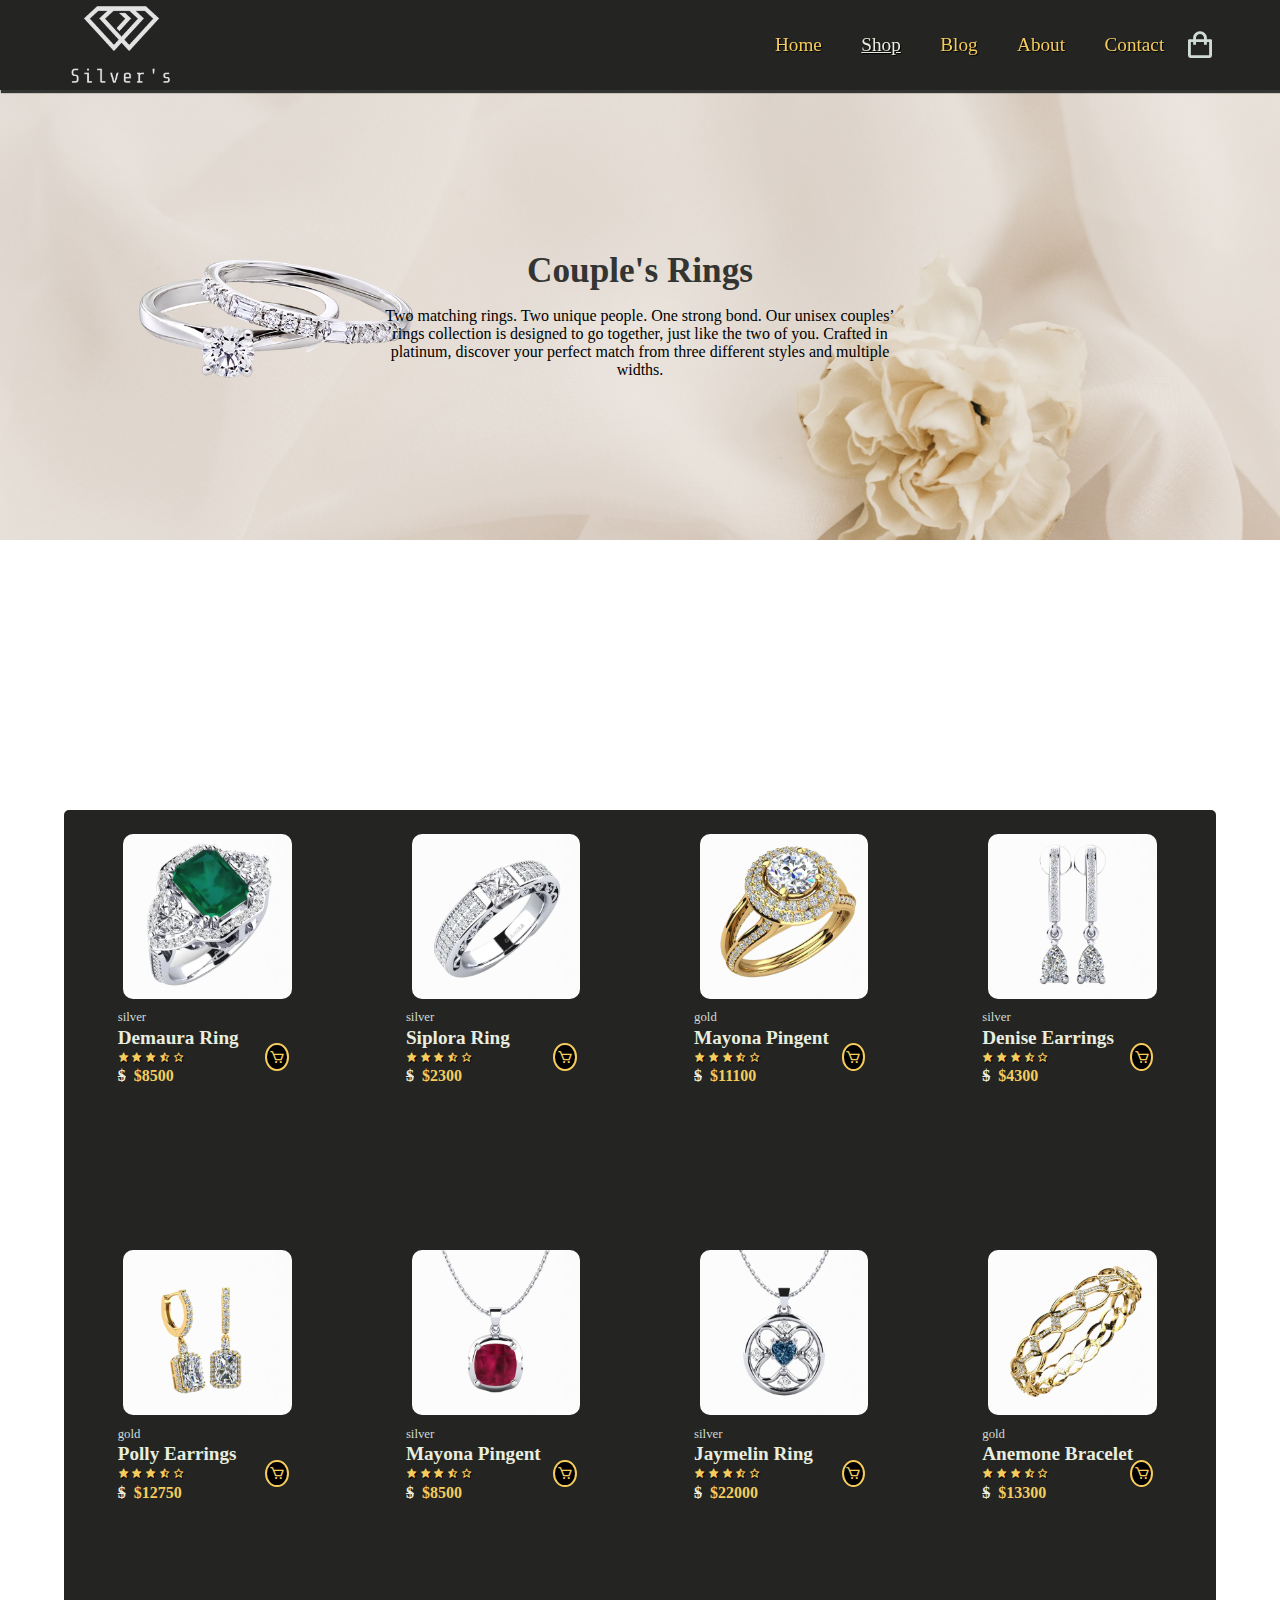
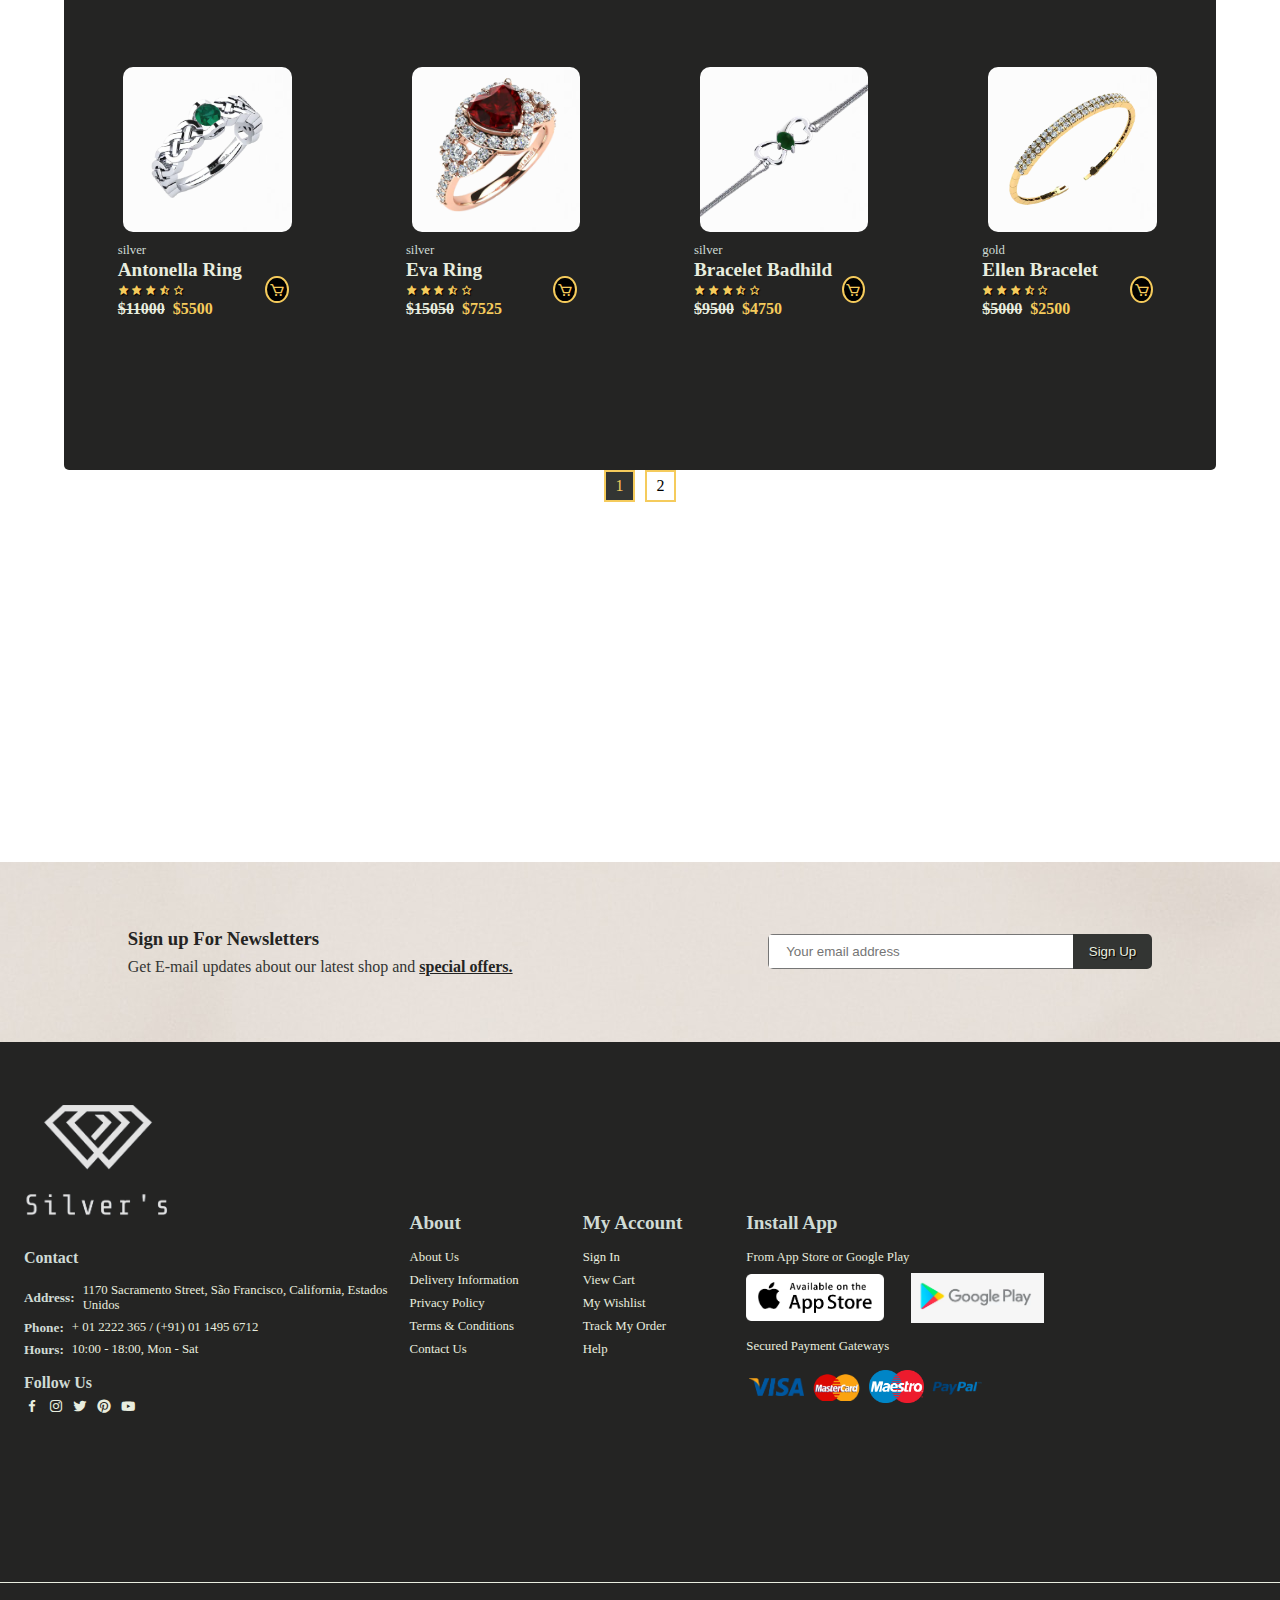
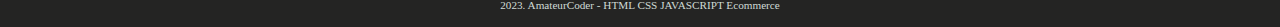
<file: shop.html>
<!DOCTYPE html>
<html lang="en">
  <head>
    <meta charset="UTF-8" />
    <meta http-equiv="X-UA-Compatible" content="IE=edge" />
    <meta name="viewport" content="width=device-width, initial-scale=1.0" />
    <link rel="icon" type="image/x-icon" href="/img/background/favicon.ico" />
    <link
      rel="stylesheet"
      href="https://cdn.jsdelivr.net/npm/boxicons@latest/css/boxicons.min.css"
    />
    <link rel="stylesheet" href="./css/shop.css" />
    <title>Silver's - Shop</title>
  </head>
  <body>
    <!--  -------------------------------------- HEADER  -->
    <header>
      <div class="logo">
        <img src="./img/background/logo.png" onclick="goToTop()" />
      </div>
      <div class="menu">
        <ul class="menu-options">
          <a href="/index.html">Home</a>
          <a href="/shop.html">Shop</a>
          <a href="/blog.html">Blog</a>
          <a href="/about.html">About</a>
          <a href="/contact.html">Contact</a>
          <i class="bx bx-x clos"></i>
        </ul>
        <i class="bx bx-shopping-bag bag"
          ><div class="bag-notification"></div
        ></i>
        <i class="bx bx-menu-alt-left submenu"></i>
      </div>
      <div class="carrinho">
        <div class="carrinho-list">
          <!-- PRODUCTS INSIDE CART -->
        </div>
        <div class="carrinho-results">
          <div class="carrinho-results-text">
            <h2 class="carrinho-results-text-total">
              Total: <span class="carrinho-results-text-quants-total"></span>
              <span class="carrinho-results-text-quants-total">$</span>
            </h2>
            <h3 class="carrinho-results-text-quants">
              Items: <span class="carrinho-results-text-quants-prod"></span>
            </h3>
          </div>

          <h3 class="carrinho-results-finish">BUY NOW</h3>
        </div>
        <p class="carrinho-msg">The cart is empty ...</p>
      </div>
    </header>
    <!--  -------------------------------------- LADING  -->
    <div class="lading">
      <div class="lading-pict">
        <img src="./img/shop/ring0.png" />
      </div>
      <div class="lading-text">
        <h3><span>Couple's</span> Rings</h3>
        <p>
          Two matching rings. Two unique people. One strong bond. Our unisex
          couples’ rings collection is designed to go together, just like the
          two of you. Crafted in platinum, discover your perfect match from
          three different styles and multiple widths.
        </p>
      </div>
    </div>
    <!--  -------------------------------------- MAIN  -->
    <main>
      <ul class="shop2">
        <ul class="shop2-zone pag p1">
          <!-- HERE TO ADD PRODUCTS-->
        </ul>
        <ul class="shop2-zone pag p2">
          <!-- HERE TO ADD PRODUCTS-->
        </ul>
      </ul>
      <div class="screens">
        <p class="screen1 scr" title="pag. 1">1</p>
        <p class="screen2 scr" title="pag. 2">2</p>
      </div>
    </main>
    <!--  -------------------------------------- SECTION  -->
    <section>
      <div class="signup">
        <div class="signup-text">
          <h3>Sign up For Newsletters</h3>
          <p>
            Get E-mail updates about our latest shop and
            <span>special offers.</span>
          </p>
        </div>
        <form action="#">
          <input type="text" placeholder="Your email address" maxlength="35" />
          <input type="submit" value="Sign Up" />
        </form>
      </div>
    </section>
    <!--  -------------------------------------- FOOTER  -->
    <footer>
      <div class="footer">
        <div class="footer-contact">
          <div class="footer-contact-pict">
            <img src="./img/background/logo.png" />
          </div>
          <div class="footer-contact-text">
            <h4>Contact</h4>
            <ul class="footer-contact-text-us">
              <li>
                <h5>Address:</h5>
                <p>
                  1170 Sacramento Street, São Francisco, California, Estados
                  Unidos
                </p>
              </li>
              <li>
                <h5>Phone:</h5>
                <p>+ 01 2222 365 / (+91) 01 1495 6712</p>
              </li>
              <li>
                <h5>Hours:</h5>
                <p>10:00 - 18:00, Mon - Sat</p>
              </li>
            </ul>
            <h4>Follow Us</h4>
            <ul class="footer-contact-text-social">
              <li class="footer-contact-text-social-fb" title="Facebook">
                <i class="bx bxl-facebook"></i>
              </li>
              <li class="footer-contact-text-social-in" title="Instagram">
                <i class="bx bxl-instagram"></i>
              </li>
              <li class="footer-contact-text-social-tt" title="Twitter">
                <i class="bx bxl-twitter"></i>
              </li>
              <li class="footer-contact-text-social-pi" title="Pinterest">
                <i class="bx bxl-pinterest"></i>
              </li>
              <li class="footer-contact-text-social-yt" title="Youtube">
                <i class="bx bxl-youtube"></i>
              </li>
            </ul>
          </div>
        </div>
        <div class="footer-info">
          <ul class="footer-info-card">
            <h4 class="footer-info-card-title">About</h4>
            <li>About Us</li>
            <li>Delivery Information</li>
            <li>Privacy Policy</li>
            <li>Terms & Conditions</li>
            <li>Contact Us</li>
          </ul>
          <ul class="footer-info-card">
            <h4 class="footer-info-card-title">My Account</h4>
            <li>Sign In</li>
            <li>View Cart</li>
            <li>My Wishlist</li>
            <li>Track My Order</li>
            <li>Help</li>
          </ul>
          <ul class="footer-info-card">
            <h4 class="footer-info-card-title">Install App</h4>
            <li>From App Store or Google Play</li>
            <ul class="footer-info-card-app">
              <div class="footer-info-card-app-pict1">
                <img src="img/footer/app1.png" />
              </div>
              <div class="footer-info-card-app-pict2">
                <img src="img/footer/app2.png" />
              </div>
            </ul>
            <li>Secured Payment Gateways</li>
            <ul class="footer-info-card-payment">
              <div class="footer-info-card-payment-p1">
                <img src="img/footer/pay1.png" />
              </div>
              <div class="footer-info-card-payment-p2">
                <img src="img/footer/pay2.png" />
              </div>
              <div class="footer-info-card-payment-p3">
                <img src="img/footer/pay3.png" />
              </div>
              <div class="footer-info-card-payment-p4">
                <img src="img/footer/pay4.png" />
              </div>
            </ul>
          </ul>
        </div>
      </div>
      <div class="under">
        <p>2023. AmateurCoder - HTML CSS JAVASCRIPT Ecommerce</p>
      </div>
    </footer>
    <script src="./java/products.js"></script>
    <script src="./java/basic.js"></script>
    <script src="./java/shop.js"></script>
  </body>
</html>
</file>
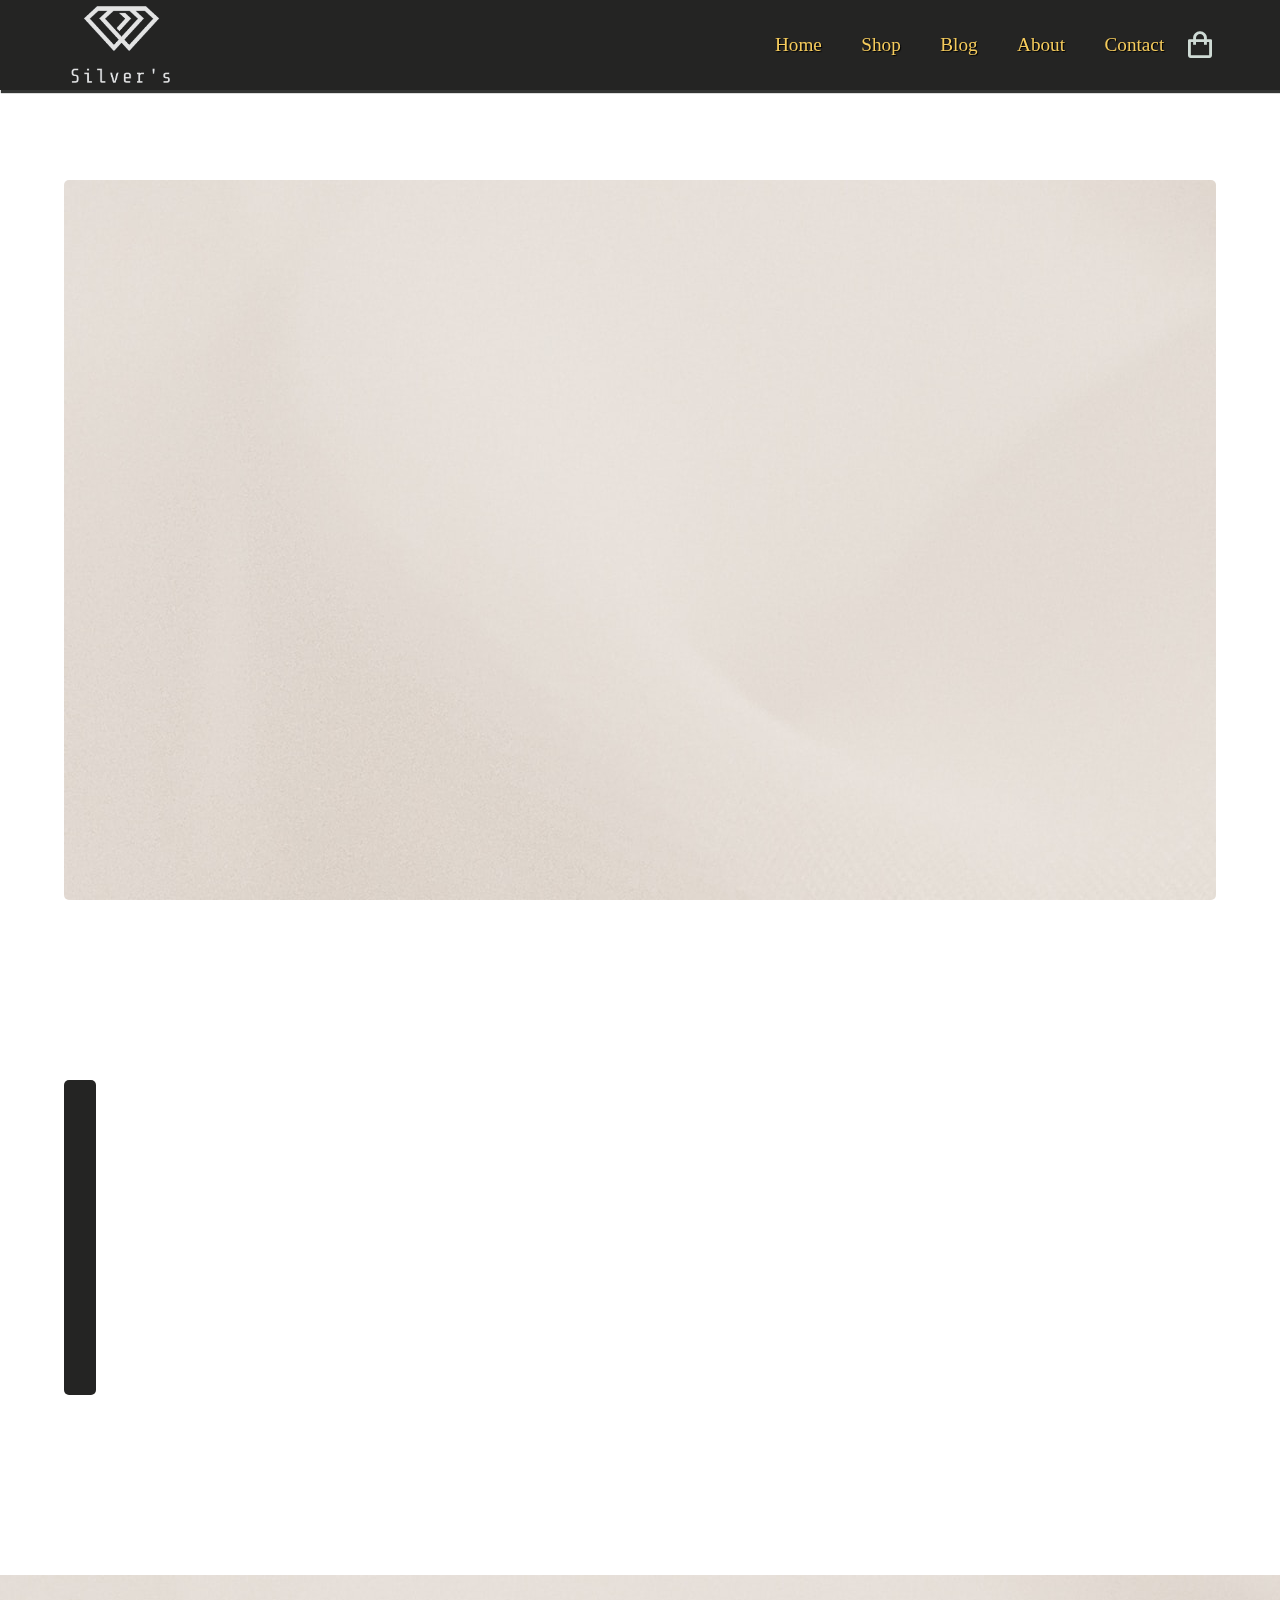
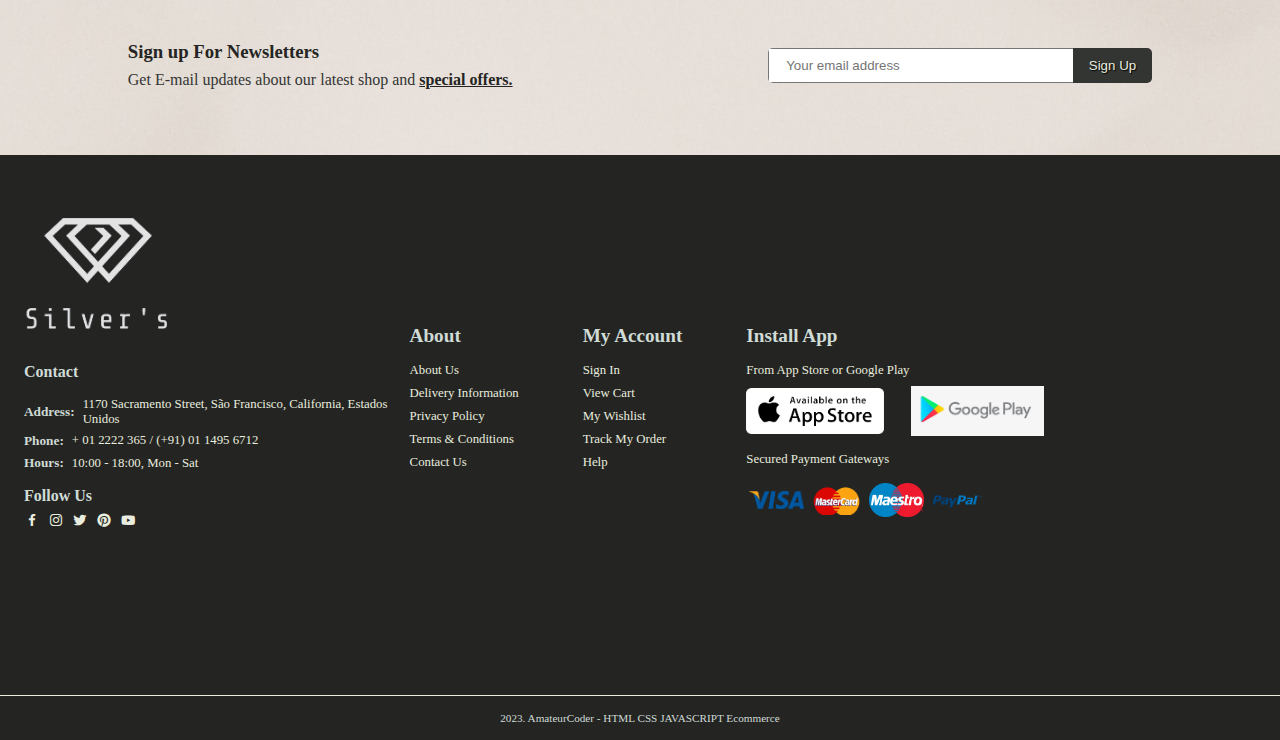
<file: view.html>
<!DOCTYPE html>
<html lang="en">
  <head>
    <meta charset="UTF-8" />
    <meta http-equiv="X-UA-Compatible" content="IE=edge" />
    <meta name="viewport" content="width=device-width, initial-scale=1.0" />
    <link rel="icon" type="image/x-icon" href="/img/background/favicon.ico" />
    <link
      rel="stylesheet"
      href="https://cdn.jsdelivr.net/npm/boxicons@latest/css/boxicons.min.css"
    />
    <link rel="stylesheet" href="./css/view.css" />
    <title>Silver's - View</title>
  </head>
  <body>
    <!--  -------------------------------------- HEADER  -->
    <header>
      <div class="logo">
        <img src="./img/background/logo.png" onclick="goToTop()" />
      </div>
      <div class="menu">
        <ul class="menu-options">
          <a href="/index.html">Home</a>
          <a href="/shop.html">Shop</a>
          <a href="/blog.html">Blog</a>
          <a href="/about.html">About</a>
          <a href="/contact.html">Contact</a>
          <i class="bx bx-x clos"></i>
        </ul>
        <i class="bx bx-shopping-bag bag"
          ><div class="bag-notification"></div
        ></i>
        <i class="bx bx-menu-alt-left submenu"></i>
      </div>
      <div class="carrinho">
        <div class="carrinho-list">
          <!-- PRODUCTS INSIDE CART -->
        </div>
        <div class="carrinho-results">
          <div class="carrinho-results-text">
            <h2 class="carrinho-results-text-total">
              Total: <span class="carrinho-results-text-quants-total"></span>
              <span class="carrinho-results-text-quants-total">$</span>
            </h2>
            <h3 class="carrinho-results-text-quants">
              Items: <span class="carrinho-results-text-quants-prod"></span>
            </h3>
          </div>

          <h3 class="carrinho-results-finish">BUY NOW</h3>
        </div>
        <p class="carrinho-msg">The cart is empty ...</p>
      </div>
    </header>
    <!--  -------------------------------------- MAIN  -->
    <main class="main">
      <!-- <div class="main-pict">
        <img src="./img/products/pict12.png" />
      </div>
      <div class="main-text">
        <h5>
          <a href="index.html">Home</a> - <a href="shop.html">Shop</a>
          <span class="bar">/</span> <span class="page">View</span>
          <span class="bar">/</span>
          <span class="main-text-link">ring</span>
        </h5>
        <h3 class="main-text-title">Nome do acessorio</h3>
        <h2 class="main-text-price">$3000</h2>
        <div class="main-text-info">
          <h4 class="main-text-info-addCart">Add to Cart</h4>
        </div>
        <div class="main-text-details">
          <h3 class="main-text-details-title">Product Details</h3>
          <p>
            Lorem ipsum dolor sit amet consectetur, adipisicing elit. Optio ea
            minus praesentium suscipit non eaque? Lorem ipsum dolor sit, amet
            consectetur adipisicing elit. Quasi, recusandae aspernatur adipisci
            et reprehenderit iure vel dignissimos temporibus assumenda ut id
            quaerat, illum blanditiis doloribus eos at incidunt, voluptates
            explicabo. Modi explicabo provident est ex perspiciatis eveniet
            deleniti quibusdam quia.
          </p>
        </div>
      </div>-->
    </main>
    <!--  -------------------------------------- SECTION  -->
    <section>
      <div class="shop1">
        <div class="shop1-zone">
          <!-- PUT PRODUCTS HERE -->
        </div>
      </div>
      <div class="signup">
        <div class="signup-text">
          <h3>Sign up For Newsletters</h3>
          <p>
            Get E-mail updates about our latest shop and
            <span>special offers.</span>
          </p>
        </div>
        <form action="#">
          <input type="text" placeholder="Your email address" maxlength="35" />
          <input type="submit" value="Sign Up" />
        </form>
      </div>
    </section>
    <!--  -------------------------------------- FOOTER  -->
    <footer>
      <div class="footer">
        <div class="footer-contact">
          <div class="footer-contact-pict">
            <img src="./img/background/logo.png" />
          </div>
          <div class="footer-contact-text">
            <h4>Contact</h4>
            <ul class="footer-contact-text-us">
              <li>
                <h5>Address:</h5>
                <p>
                  1170 Sacramento Street, São Francisco, California, Estados
                  Unidos
                </p>
              </li>
              <li>
                <h5>Phone:</h5>
                <p>+ 01 2222 365 / (+91) 01 1495 6712</p>
              </li>
              <li>
                <h5>Hours:</h5>
                <p>10:00 - 18:00, Mon - Sat</p>
              </li>
            </ul>
            <h4>Follow Us</h4>
            <ul class="footer-contact-text-social">
              <li class="footer-contact-text-social-fb" title="Facebook">
                <i class="bx bxl-facebook"></i>
              </li>
              <li class="footer-contact-text-social-in" title="Instagram">
                <i class="bx bxl-instagram"></i>
              </li>
              <li class="footer-contact-text-social-tt" title="Twitter">
                <i class="bx bxl-twitter"></i>
              </li>
              <li class="footer-contact-text-social-pi" title="Pinterest">
                <i class="bx bxl-pinterest"></i>
              </li>
              <li class="footer-contact-text-social-yt" title="Youtube">
                <i class="bx bxl-youtube"></i>
              </li>
            </ul>
          </div>
        </div>
        <div class="footer-info">
          <ul class="footer-info-card">
            <h4 class="footer-info-card-title">About</h4>
            <li>About Us</li>
            <li>Delivery Information</li>
            <li>Privacy Policy</li>
            <li>Terms & Conditions</li>
            <li>Contact Us</li>
          </ul>
          <ul class="footer-info-card">
            <h4 class="footer-info-card-title">My Account</h4>
            <li>Sign In</li>
            <li>View Cart</li>
            <li>My Wishlist</li>
            <li>Track My Order</li>
            <li>Help</li>
          </ul>
          <ul class="footer-info-card">
            <h4 class="footer-info-card-title">Install App</h4>
            <li>From App Store or Google Play</li>
            <ul class="footer-info-card-app">
              <div class="footer-info-card-app-pict1">
                <img src="img/footer/app1.png" />
              </div>
              <div class="footer-info-card-app-pict2">
                <img src="img/footer/app2.png" />
              </div>
            </ul>
            <li>Secured Payment Gateways</li>
            <ul class="footer-info-card-payment">
              <div class="footer-info-card-payment-p1">
                <img src="img/footer/pay1.png" />
              </div>
              <div class="footer-info-card-payment-p2">
                <img src="img/footer/pay2.png" />
              </div>
              <div class="footer-info-card-payment-p3">
                <img src="img/footer/pay3.png" />
              </div>
              <div class="footer-info-card-payment-p4">
                <img src="img/footer/pay4.png" />
              </div>
            </ul>
          </ul>
        </div>
      </div>
      <div class="under">
        <p>2023. AmateurCoder - HTML CSS JAVASCRIPT Ecommerce</p>
      </div>
    </footer>

    <script src="./java/products.js"></script>
    <script src="./java/view.js"></script>
    <script src="./java/basic.js"></script>
  </body>
</html>
</file>
<file: css/index.css>
@import url("https://fonts.googleapis.com/css2?family=Cormorant+Garamond:ital,wght@0,300;1,300;1,400&display=swap");
* {
  padding: 0;
  margin: 0;
  box-sizing: border-box;
  text-decoration: none;
  list-style: none;
}

:root {
  --verd-clr: #e8eddf;
  --verd-esc: #cfdbd5;
  --yellow: #f5cb5c;
  --black: #242423;
  --grey: #333533;
}

html {
  scroll-behavior: smooth;
}

img {
  width: 100%;
  height: 100%;
  object-fit: contain;
}

body {
  z-index: 8;
  width: 100%;
  position: relative;
  background-color: #fff;
}

header {
  position: fixed;
  z-index: 5;
  height: 10vh;
  top: 0;
  left: 0;
  width: 100%;
  display: flex;
  justify-content: space-between;
  align-items: center;
  padding-inline: 5%;
  background-color: var(--black);
  box-shadow: 1px 3px 1px #333533;
}
header .logo {
  width: 10%;
  height: 100%;
}
@media (max-width: 1015px) {
  header .logo {
    width: 20%;
    height: 80%;
  }
}
header .logo img {
  width: 100%;
  height: 100%;
  object-fit: cover;
}
@media (max-width: 1015px) {
  header .logo img {
    object-fit: contain;
  }
}
header .menu {
  display: flex;
  width: 40%;
  align-items: center;
}
@media (max-width: 1015px) {
  header .menu {
    width: 20%;
    justify-content: space-between;
  }
}
header .menu-options {
  position: relative;
  display: flex;
  align-items: center;
  width: 100%;
  justify-content: space-around;
}
@media (max-width: 1015px) {
  header .menu-options {
    position: absolute;
    flex-direction: column;
    height: 90vh;
    top: 10vh;
    left: -100%;
    width: 100%;
    transition: all 0.5s ease-in-out;
    background-color: #000;
  }
}
header .menu-options a {
  position: relative;
  transition: all 1s ease-in;
  height: 100%;
  font-size: 1.2rem;
  color: var(--yellow);
  text-shadow: 1px 1px 1px #000;
}
@media (max-width: 1015px) {
  header .menu-options a {
    width: 100%;
    display: flex;
    justify-content: center;
    align-items: center;
    font-size: 2rem;
    z-index: 2;
  }
  header .menu-options a::before {
    content: "";
    position: absolute;
    width: 60%;
    height: 1px;
    background-color: var(--verd-esc);
    left: 20%;
    bottom: 15%;
  }
}
header .menu-options a:hover {
  text-decoration: underline;
}
header .menu-options a:first-child {
  color: var(--verd-clr);
  text-decoration: underline;
}
header .menu-options .clos {
  color: #fff;
  display: none;
}
@media (max-width: 1015px) {
  header .menu-options .clos {
    position: absolute;
    display: block;
    text-shadow: 1px 1px 1px #000;
    cursor: pointer;
    z-index: 2;
    font-size: 2.5rem;
    top: 2%;
    right: 2%;
    transition: all 0.5s ease-in;
  }
  header .menu-options .clos:hover {
    color: var(--yellow);
    transform: rotate(90deg);
  }
}
header .menu .bag {
  cursor: pointer;
  font-size: 2rem;
  color: var(--verd-esc);
  position: relative;
}
@media (max-width: 1015px) {
  header .menu .bag {
    font-size: 2rem;
  }
}
header .menu .bag:hover {
  color: var(--yellow);
}
header .menu .bag .bag-notification {
  height: 50%;
  width: 50%;
  background-color: red;
  position: absolute;
  display: flex;
  justify-content: center;
  align-items: center;
  font-size: 0.6rem;
  font-weight: bold;
  text-shadow: 1px 1px 1px #000;
  border-radius: 50%;
  right: 0;
  bottom: -10%;
  display: none;
}
header .menu .submenu {
  display: none;
  color: var(--verd-clr);
  font-size: 2.2rem;
  cursor: pointer;
  transition: all 0.5s ease-in;
}
header .menu .submenu:hover {
  color: var(--yellow);
}
@media (max-width: 1015px) {
  header .menu .submenu {
    display: block;
  }
}
header .carrinho {
  position: absolute;
  top: 10vh;
  right: -100%;
  width: 30%;
  height: 90vh;
  z-index: 3;
  transition: all 0.5s ease-in-out;
}
@media (max-width: 1185px) {
  header .carrinho {
    width: 35%;
  }
}
@media (max-width: 1015px) {
  header .carrinho {
    width: 42%;
  }
}
@media (max-width: 900px) {
  header .carrinho {
    width: 50%;
  }
}
@media (max-width: 700px) {
  header .carrinho {
    width: 60%;
  }
}
header .carrinho::before {
  content: "";
  position: absolute;
  width: 100%;
  height: 100%;
  background-color: #000;
  opacity: 0.9;
}
header .carrinho-list {
  position: relative;
  z-index: 4;
  height: 70vh;
  padding-top: 0.5rem;
}
header .carrinho-list-product {
  height: 20vh;
  display: flex;
  position: relative;
  margin-bottom: 1.5rem;
}
header .carrinho-list-product::before {
  content: "";
  position: absolute;
  width: 60%;
  height: 1px;
  background-color: var(--verd-clr);
  bottom: -5%;
  left: 20%;
  box-shadow: 1px 1px 2px var(--verd-clr);
}
header .carrinho-list-product-pict {
  width: 35%;
  height: 90%;
  padding: 2%;
  margin-top: 1%;
}
@media (max-width: 700px) {
  header .carrinho-list-product-pict {
    width: 40%;
  }
}
header .carrinho-list-product-pict img {
  object-fit: contain;
}
header .carrinho-list-product-info {
  width: 65%;
  height: 100%;
  display: flex;
  justify-content: center;
  align-items: center;
  flex-direction: column;
}
@media (max-width: 700px) {
  header .carrinho-list-product-info {
    width: 60%;
  }
}
header .carrinho-list-product-info-name {
  width: 100%;
  text-align: left;
  height: 30%;
  color: var(--verd-clr);
  font-size: 1.2rem;
  text-shadow: 1px 1px 1px #000;
}
@media (max-width: 700px) {
  header .carrinho-list-product-info-name {
    font-size: 1rem;
    display: flex;
    justify-content: center;
    align-items: center;
  }
}
header .carrinho-list-product-info-prod {
  display: flex;
  width: 100%;
  justify-content: space-around;
  align-items: center;
  height: 50%;
}
@media (max-width: 1015px) {
  header .carrinho-list-product-info-prod {
    flex-direction: column-reverse;
    height: 60%;
  }
}
header .carrinho-list-product-info-prod-price {
  width: 60%;
  height: 100%;
  display: flex;
  justify-content: center;
  align-items: center;
  color: var(--yellow);
  text-shadow: 1px 1px 1px #000;
  font-size: 1.1rem;
}
@media (max-width: 1015px) {
  header .carrinho-list-product-info-prod-price {
    width: 100%;
    height: 30%;
    font-size: 1rem;
  }
}
@media (max-width: 1015px) {
  header .carrinho-list-product-info-prod-price {
    font-size: 0.9rem;
  }
}
header .carrinho-list-product-info-prod-quant {
  display: flex;
  width: 40%;
  height: 100%;
  display: flex;
  justify-content: center;
  align-items: center;
}
@media (max-width: 1015px) {
  header .carrinho-list-product-info-prod-quant {
    width: 100%;
    height: 45%;
  }
}
header .carrinho-list-product-info-prod-quant h4 {
  margin-inline: 1rem;
  font-size: 1.1rem;
  color: var(--verd-esc);
  text-shadow: 1px 1px 1px #000;
}
header .carrinho-list-product-info-prod-quant p {
  background-color: var(--yellow);
  height: 35%;
  width: 17%;
  border-radius: 5px;
  font-weight: bold;
  display: flex;
  justify-content: center;
  align-items: center;
  font-size: 1.1rem;
  cursor: pointer;
  color: var(--grey);
}
@media (max-width: 1015px) {
  header .carrinho-list-product-info-prod-quant p {
    width: 6%;
    height: 50%;
  }
}
header .carrinho-list-product i {
  color: var(--verd-esc);
  position: absolute;
  top: 1%;
  right: 2%;
  cursor: pointer;
}
header .carrinho-results {
  border-top: 2px solid var(--verd-clr);
  position: relative;
  z-index: 4;
  height: 20vh;
  color: #fff;
  padding: 1rem;
  display: flex;
}
header .carrinho-results-text {
  width: 100%;
  display: flex;
  justify-content: space-between;
  height: 50%;
  align-items: center;
}
header .carrinho-results-text-total {
  text-shadow: 1px 1px 1px #000;
  color: var(--verd-clr);
}
@media (max-width: 900px) {
  header .carrinho-results-text-total {
    font-size: 0.9rem;
  }
}
header .carrinho-results-text-total span {
  font-size: 1.2rem;
  color: var(--yellow);
}
@media (max-width: 900px) {
  header .carrinho-results-text-total span {
    font-size: 0.8rem;
  }
}
header .carrinho-results-text-quants {
  text-shadow: 1px 1px 1px #000;
  color: var(--verd-clr);
}
@media (max-width: 900px) {
  header .carrinho-results-text-quants {
    font-size: 0.9rem;
  }
}
header .carrinho-results-text-quants span {
  font-size: 0.9rem;
  color: var(--verd-clr);
}
header .carrinho-results-finish {
  position: absolute;
  bottom: 10%;
  border-radius: 10px;
  background-color: var(--verd-esc);
  width: 60%;
  color: var(--black);
  left: 20%;
  text-align: center;
  padding-block: 0.5rem;
  transition: all 0.7s ease-in-out;
  font-size: 1.2rem;
  border: 2px solid var(--black);
  cursor: pointer;
}
header .carrinho-results-finish:hover {
  background-color: var(--yellow);
  color: var(--black);
  transform: scale(1.1);
  box-shadow: 2px 2px 1px var(--yellow);
}
header .carrinho-msg {
  color: var(--verd-clr);
  position: absolute;
  top: 20%;
  left: 30%;
  font-size: 1.1rem;
}

.lading {
  font-family: "Cormorant Garamond";
  position: relative;
  height: 90vh;
  margin-top: 10vh;
  display: flex;
  width: 100%;
  align-items: center;
  background-image: url(/img/shop/wall1.jpg);
}
.lading::before {
  position: absolute;
  content: "";
  width: 100%;
  height: 100%;
  top: 0;
  left: 0;
  background-color: #000;
  opacity: 0.1;
}
@media (max-width: 1015px) {
  .lading {
    flex-direction: column;
  }
}
.lading-text {
  position: relative;
  z-index: 2;
  width: 45%;
  padding-left: 5%;
}
@media (max-width: 1015px) {
  .lading-text {
    width: 100%;
    height: 90vh;
    padding-block: 1rem;
    display: flex;
    flex-direction: column;
    align-items: center;
    justify-content: center;
  }
}
.lading-text h1 {
  position: relative;
  z-index: 2;
  font-size: 2.9rem;
  width: 80%;
  margin-block: 1rem 1.5rem;
  color: var(--black);
}
@media (max-width: 1015px) {
  .lading-text h1 {
    width: 75%;
    font-size: 3.3rem;
    text-align: center;
    margin-block: 1.5rem;
  }
}
.lading-text h3,
.lading-text h4 {
  position: relative;
  z-index: 2;
  color: var(--verd-clr);
  text-shadow: 1px 1px 1px #000;
}
@media (max-width: 1015px) {
  .lading-text h3,
  .lading-text h4 {
    font-size: 1.5rem;
  }
}
.lading-text-button {
  text-shadow: 1px 1px 1px #242423;
  display: inline-block;
  margin-top: 2rem;
  position: relative;
  transition: all 0.2s ease-in;
  z-index: 1;
  cursor: pointer;
}
@media (max-width: 1015px) {
  .lading-text-button {
    font-size: 2rem;
    margin-top: 4rem;
  }
}
.lading-text-button:hover {
  color: var(--black);
}
.lading-text-button::before {
  position: absolute;
  content: "";
  top: -10%;
  left: -10%;
  width: 130%;
  height: 130%;
  background-image: url("/img/background/back1.png");
  background-size: 170% 170%;
  background-position: center;
  z-index: -1;
}
.lading-picts {
  width: 55%;
  height: 100%;
  position: relative;
}
@media (max-width: 1015px) {
  .lading-picts {
    display: none;
  }
}
.lading-picts .pict {
  position: absolute;
  box-shadow: 1px 1px 1px #000;
  border-radius: 3px;
  width: 30%;
  height: 40%;
  border-radius: 50%;
  overflow: hidden;
}
@media (max-width: 1200px) {
  .lading-picts .pict {
    box-shadow: none;
  }
}
.lading-picts .pict img {
  object-fit: cover;
}
@media (max-width: 1200px) {
  .lading-picts .pict img {
    object-fit: contain;
  }
}
.lading-picts-p1 {
  top: 10%;
  left: 10%;
}
.lading-picts-p2 {
  top: 50%;
  left: 50%;
  transform: translate(-50%, -50%);
}
.lading-picts-p3 {
  bottom: 10%;
  right: 10%;
}

main .cards {
  width: 90%;
  margin-inline: auto;
  display: flex;
  height: 35vh;
  justify-content: space-around;
  margin-block: 8rem;
}
@media (max-width: 1200px) {
  main .cards {
    height: 30vh;
  }
}
@media (max-width: 1185px) {
  main .cards {
    margin-block: 10rem;
  }
}
@media (max-width: 1015px) {
  main .cards {
    height: 35vh;
  }
}
@media (max-width: 900px) {
  main .cards {
    height: 30vh;
    margin-block: 9rem;
  }
}
@media (max-width: 700px) {
  main .cards {
    height: 50vh;
    flex-wrap: wrap;
  }
}
main .cards-card {
  width: 20%;
  padding-block: 1rem;
  text-align: center;
  border: 2px solid var(--verd-clr);
  box-shadow: 1px 1px 1px var(--yellow);
}
@media (max-width: 1015px) {
  main .cards-card {
    width: 24%;
  }
}
@media (max-width: 900px) {
  main .cards-card {
    display: flex;
    justify-content: center;
    align-items: center;
    flex-direction: column;
  }
}
@media (max-width: 700px) {
  main .cards-card {
    width: 45%;
    height: 45%;
  }
}
main .cards-card-pict {
  background-color: var(--yellow);
  height: 70%;
  width: 60%;
  margin: 0 auto 1rem;
  display: flex;
  align-items: center;
  justify-content: center;
}
@media (max-width: 900px) {
  main .cards-card-pict {
    height: 60%;
  }
}
@media (max-width: 700px) {
  main .cards-card-pict {
    height: 90%;
    width: 40%;
  }
}
main .cards-card-pict i {
  font-size: 4rem;
}
@media (max-width: 900px) {
  main .cards-card-pict i {
    font-size: 3.4rem;
  }
}
@media (max-width: 700px) {
  main .cards-card-pict i {
    font-size: 2.3rem;
  }
}
main .cards-card-name {
  display: inline-block;
  position: relative;
  color: var(--grey);
}
@media (max-width: 900px) {
  main .cards-card-name {
    font-size: 1.1rem;
  }
}
main .main-title {
  text-align: center;
  margin-bottom: 2rem;
}
@media (max-width: 1015px) {
  main .main-title {
    margin-bottom: 1.5rem;
  }
}
main .main-title h2 {
  font-size: 2.5rem;
  color: var(--black);
}
main .main-title p {
  color: var(--grey);
}
main .shop1 {
  margin-block: 1rem 2rem;
  height: 90vh;
}
@media (max-width: 900px) {
  main .shop1 {
    width: 100%;
  }
}
main .shop1-zone {
  border-radius: 5px;
  padding: 1.5rem 1rem;
  height: 100%;
  width: 90%;
  margin: 0 auto;
  display: flex;
  justify-content: space-evenly;
  flex-wrap: wrap;
  background-color: var(--black);
  gap: 1rem 2rem;
}
@media (max-width: 1185px) {
  main .shop1-zone {
    overflow-y: scroll;
  }
}
@media (max-width: 900px) {
  main .shop1-zone {
    width: 95%;
  }
}
main .shop1-zone-card {
  min-width: 230px;
  max-width: 230px;
  min-height: 270px;
  max-height: 270px;
  padding-block: 0.5rem;
}
@media (max-width: 1015px) {
  main .shop1-zone-card {
    min-width: 220px;
    max-width: 220px;
    min-height: 265px;
    max-height: 265px;
  }
}
@media (max-width: 900px) {
  main .shop1-zone-card {
    min-width: 200px;
    max-width: 200px;
    min-height: 260px;
    max-height: 260px;
  }
}
@media (max-width: 700px) {
  main .shop1-zone-card {
    min-width: 170px;
    max-width: 170px;
    min-height: 260px;
    max-height: 260px;
  }
}
main .shop1-zone-card-pict {
  background-image: url("/img/shop/wall2.jpg");
  width: 75%;
  height: 65%;
  margin-inline: auto;
  border-radius: 10px;
}
@media (max-width: 900px) {
  main .shop1-zone-card-pict {
    height: 65%;
    width: 80%;
  }
}
@media (max-width: 700px) {
  main .shop1-zone-card-pict {
    height: 60%;
    width: 80%;
  }
}
main .shop1-zone-card-pict img {
  height: 100%;
  border-radius: 10px;
  object-fit: cover;
}
@media (max-width: 700px) {
  main .shop1-zone-card-pict img {
    object-fit: contain;
  }
}
main .shop1-zone-card-text {
  text-align: left;
  height: 25%;
  width: 80%;
  margin: 5% auto 0;
  position: relative;
}
@media (max-width: 1015px) {
  main .shop1-zone-card-text {
    width: 85%;
  }
}
@media (max-width: 900px) {
  main .shop1-zone-card-text {
    width: 90%;
  }
}
@media (max-width: 700px) {
  main .shop1-zone-card-text {
    margin-top: 1rem;
  }
}
main .shop1-zone-card-text-base {
  color: var(--verd-esc);
  font-size: 0.8rem;
}
main .shop1-zone-card-text-name {
  font-family: "Cormorant Garamond";
  color: var(--verd-clr);
  font-size: 1.2rem;
  margin-block: 0.1rem 0.2rem;
}
@media (max-width: 1015px) {
  main .shop1-zone-card-text-name {
    font-size: 1rem;
  }
}
main .shop1-zone-card-text-star {
  font-size: 0.7rem;
  color: var(--yellow);
  text-shadow: 1px 1px 1px #000;
}
main .shop1-zone-card-text-price {
  margin-top: 0.2rem;
  font-size: 1rem;
  color: var(--verd-clr);
}
@media (max-width: 1015px) {
  main .shop1-zone-card-text-price {
    font-size: 0.9rem;
  }
}
main .shop1-zone-card-text .cart {
  color: var(--yellow);
  border-radius: 50%;
  height: 43%;
  width: 13%;
  background-color: #000;
  border: 2px solid var(--yellow);
  position: absolute;
  bottom: 5%;
  right: 5%;
  display: flex;
  align-items: center;
  justify-content: center;
  font-size: 1rem;
  cursor: pointer;
  transition: all 0.6s ease-in;
}
@media (max-width: 700px) {
  main .shop1-zone-card-text .cart {
    font-size: 0.8rem;
  }
}
main .shop1-zone-card-text .cart:hover {
  background-color: var(--yellow);
  color: #000;
}
main .thubnail {
  margin-block: 12rem;
  background-image: url("/img/shop/wall1.jpg");
  height: 40vh;
  display: flex;
  align-items: center;
  justify-content: center;
  flex-direction: column;
}
@media (max-width: 900px) {
  main .thubnail {
    text-align: center;
  }
}
@media (max-width: 700px) {
  main .thubnail {
    margin-bottom: 10rem;
  }
}
main .thubnail h5 {
  color: var(--grey);
}
main .thubnail h2 {
  margin-block: 0.5rem 1.5rem;
  color: var(--black);
}
@media (max-width: 900px) {
  main .thubnail h2 {
    font-size: 1.2rem;
  }
}
main .thubnail h2 span {
  color: var(--yellow);
  font-weight: bold;
  text-shadow: 1px 1px 1px #000;
  text-decoration: underline;
}
main .thubnail h3 {
  display: inline-block;
  background-color: var(--grey);
  border-radius: 10px;
  padding: 0.5rem 1rem;
  color: var(--verd-clr);
  text-shadow: 1px 1px 1px #000;
  cursor: pointer;
  transition: all 0.3s ease-in-out;
}
main .thubnail h3:hover {
  transform: scale(1.1);
}
main .secd-title {
  text-align: center;
  margin-bottom: 3.5rem;
}
@media (max-width: 1015px) {
  main .secd-title {
    margin-bottom: 2.5rem;
  }
}
@media (max-width: 900px) {
  main .secd-title {
    margin-bottom: 4.4rem;
  }
}
main .secd-title h2 {
  font-size: 2.5rem;
  color: var(--black);
}
main .secd-title p {
  color: var(--grey);
}
main .shop2 {
  margin-block: 1rem 0;
  display: flex;
  height: 90vh;
  overflow: hidden;
}
@media (max-width: 900px) {
  main .shop2 {
    flex-direction: column;
    background-color: var(--black);
  }
}
main .shop2-search {
  width: 15%;
}
@media (max-width: 900px) {
  main .shop2-search {
    width: 100%;
    background-color: var(--black);
    height: 13vh;
    margin-block: 1vh;
  }
}
@media (max-width: 700px) {
  main .shop2-search {
    height: 15vh;
  }
}
main .shop2-search h4 {
  width: 90%;
  margin: 5rem auto 2rem;
  font-size: 1.1rem;
  text-align: center;
  color: var(--black);
  position: relative;
  text-decoration: underline;
}
@media (max-width: 900px) {
  main .shop2-search h4 {
    margin-block: 0.5rem;
    color: var(--yellow);
  }
}
main .shop2-search h4::before {
  content: "";
  position: absolute;
  height: 1px;
  width: 90%;
  bottom: -5%;
  left: 5%;
  background-color: var(--black);
}
@media (max-width: 900px) {
  main .shop2-search h4::before {
    background-color: var(--yellow);
  }
}
main .shop2-search-cards {
  display: flex;
  flex-wrap: wrap;
  justify-content: space-around;
}
@media (max-width: 900px) {
  main .shop2-search-cards {
    justify-content: center;
  }
}
main .shop2-search-cards li {
  display: inline-block;
  background-image: url(/img/shop/wall1.jpg);
  background-size: 100% 100%;
  color: var(--grey);
  font-weight: bold;
  border-radius: 5px;
  padding: 0.2rem 1rem;
  margin: 0.3rem;
  transition: all 0.4s ease-in-out;
  cursor: pointer;
}
@media (max-width: 900px) {
  main .shop2-search-cards li {
    background-color: var(--verd-esc);
    color: var(--black);
    text-shadow: none;
    padding-inline: 0.2rem;
  }
}
@media (max-width: 700px) {
  main .shop2-search-cards li {
    background-color: var(--verd-esc);
    color: var(--black);
    text-shadow: none;
    padding-inline: 0.2rem;
    font-size: 0.8rem;
    margin: 0.1rem;
  }
}
main .shop2-search-cards li:hover {
  text-decoration: underline;
}
main .shop2-zone {
  padding-block: 1.5rem 1rem;
  border-radius: 5px;
  width: 85%;
  margin: 0 auto;
  display: flex;
  justify-content: space-evenly;
  flex-wrap: wrap;
  background-color: var(--black);
  gap: 1rem 2rem;
}
@media (max-width: 1200px) {
  main .shop2-zone {
    overflow-y: scroll;
  }
}
@media (max-width: 900px) {
  main .shop2-zone {
    height: 75vh;
    width: 95%;
    padding-block: 0.5rem;
  }
}
main .shop2-zone-card {
  min-width: 225px;
  max-width: 225px;
  min-height: 270px;
  max-height: 270px;
  padding-block: 0.5rem;
}
@media (max-width: 1015px) {
  main .shop2-zone-card {
    min-width: 215px;
    max-width: 215px;
    min-height: 265px;
    max-height: 265px;
  }
}
@media (max-width: 900px) {
  main .shop2-zone-card {
    height: 65%;
    width: 80%;
  }
}
@media (max-width: 700px) {
  main .shop2-zone-card {
    min-width: 170px;
    max-width: 170px;
    min-height: 260px;
    max-height: 260px;
  }
}
main .shop2-zone-card-pict {
  background-image: url("/img/shop/wall2.jpg");
  width: 75%;
  height: 65%;
  margin-inline: auto;
  border-radius: 10px;
}
@media (max-width: 900px) {
  main .shop2-zone-card-pict {
    height: 70%;
    width: 80%;
  }
}
@media (max-width: 700px) {
  main .shop2-zone-card-pict {
    height: 60%;
    width: 80%;
  }
}
main .shop2-zone-card-pict img {
  height: 100%;
  border-radius: 10px;
  object-fit: cover;
}
main .shop2-zone-card-text {
  text-align: left;
  height: 25%;
  width: 80%;
  margin: 5% auto 0;
  position: relative;
}
@media (max-width: 1015px) {
  main .shop2-zone-card-text {
    width: 85%;
  }
}
@media (max-width: 900px) {
  main .shop2-zone-card-text {
    width: 90%;
  }
}
@media (max-width: 700px) {
  main .shop2-zone-card-text {
    margin-top: 1.3rem;
  }
}
main .shop2-zone-card-text-base {
  color: var(--verd-esc);
  font-size: 0.8rem;
}
main .shop2-zone-card-text-name {
  font-family: "Cormorant Garamond";
  color: var(--verd-clr);
  font-size: 1.2rem;
  margin-block: 0.1rem 0.2rem;
}
@media (max-width: 1015px) {
  main .shop2-zone-card-text-name {
    font-size: 1rem;
  }
}
main .shop2-zone-card-text-star {
  font-size: 0.7rem;
  color: var(--yellow);
  text-shadow: 1px 1px 1px #000;
}
main .shop2-zone-card-text-price {
  margin-top: 0.2rem;
  font-size: 1rem;
  color: var(--yellow);
}
@media (max-width: 1015px) {
  main .shop2-zone-card-text-price {
    font-size: 0.9rem;
  }
}
main .shop2-zone-card-text-price span {
  margin-right: 0.5rem;
  text-decoration: line-through;
  color: var(--verd-clr);
}
main .shop2-zone-card-text .cart {
  color: var(--yellow);
  border-radius: 50%;
  height: 43%;
  width: 13%;
  background-color: #000;
  border: 2px solid var(--yellow);
  position: absolute;
  bottom: 5%;
  right: 5%;
  display: flex;
  align-items: center;
  justify-content: center;
  font-size: 1rem;
  cursor: pointer;
  transition: all 0.6s ease-in;
}
@media (max-width: 700px) {
  main .shop2-zone-card-text .cart {
    font-size: 0.8rem;
  }
}
main .shop2-zone-card-text .cart:hover {
  background-color: var(--yellow);
  color: #000;
}
main .pag {
  width: 85%;
  margin-left: 15%;
  display: flex;
  justify-content: center;
  align-items: center;
}
main .pag p {
  margin-right: 0.2rem;
  cursor: pointer;
  font-weight: bold;
}
main .pag p:hover {
  text-decoration: underline;
  color: var(--yellow);
  text-shadow: 1px 1px 1px #000;
}
main .pag p:first-child {
  text-decoration: underline;
}

section .thubnail2 {
  height: 100vh;
  width: 90%;
  margin: 13rem auto;
}
@media (max-width: 1185px) {
  section .thubnail2 {
    margin-block: 14rem;
  }
}
@media (max-width: 1015px) {
  section .thubnail2 {
    margin-bottom: 10rem;
  }
}
@media (max-width: 900px) {
  section .thubnail2 {
    height: 90vh;
    width: 100%;
    display: flex;
  }
}
section .thubnail2-linear1 {
  height: 50vh;
  display: flex;
  align-items: center;
  justify-content: space-around;
}
@media (max-width: 1015px) {
  section .thubnail2-linear1 {
    height: 40vh;
  }
}
@media (max-width: 900px) {
  section .thubnail2-linear1 {
    height: 80vh;
    flex-direction: column;
    width: 60%;
  }
}
@media (max-width: 700px) {
  section .thubnail2-linear1 {
    flex-direction: column;
    justify-content: center;
    height: 90vh;
    width: 100%;
  }
}
section .thubnail2-linear1 .box {
  height: 80%;
  width: 45%;
  display: flex;
  justify-content: center;
  padding-left: 2rem;
  flex-direction: column;
  position: relative;
  z-index: 2;
  box-shadow: 1px 1px 1px var(--black);
}
@media (max-width: 900px) {
  section .thubnail2-linear1 .box {
    width: 90%;
    height: 45%;
  }
}
@media (max-width: 700px) {
  section .thubnail2-linear1 .box {
    width: 80%;
  }
}
section .thubnail2-linear1 .box::before {
  position: absolute;
  content: "";
  width: 100%;
  height: 100%;
  left: 0;
  top: 0;
  background-size: 100% 100%;
  z-index: -1;
  transition: all 4s ease-in;
}
section .thubnail2-linear1 .box:hover::before {
  background-size: 105% 105%;
}
section .thubnail2-linear1 .box p {
  color: var(--verd-clr);
}
section .thubnail2-linear1 .box h3 {
  font-size: 1.8rem;
  margin-block: 0.5rem;
  color: var(--verd-esc);
}
section .thubnail2-linear1 .box h5 {
  position: relative;
  border: 1px solid var(--verd-esc);
  margin-top: 1rem;
  display: inline-block;
  padding: 0.4rem 0.8rem;
  width: 20%;
  text-align: center;
  cursor: pointer;
  transition: all 0.3s ease-in-out;
  color: var(--verd-esc);
}
@media (max-width: 1015px) {
  section .thubnail2-linear1 .box h5 {
    width: 35%;
  }
}
section .thubnail2-linear1 .box h5:hover {
  color: var(--grey);
  z-index: 1;
}
section .thubnail2-linear1 .box h5::before {
  position: absolute;
  content: "";
  left: 0;
  top: 0;
  height: 100%;
  width: 0%;
  background-color: var(--verd-clr);
  transition: all 0.7s ease-in;
  z-index: -1;
}
section .thubnail2-linear1 .box h5:hover::before {
  width: 100%;
}
@media (max-width: 700px) {
  section .thubnail2-linear1-box1 {
    margin-bottom: 2rem;
  }
}
section .thubnail2-linear1-box1::before {
  background-image: url("/img/thubnail2/pict1.png");
}
section .thubnail2-linear1-box2::before {
  background-image: url("/img/thubnail2/pict0.png");
}
section .thubnail2-linear2 {
  height: 50vh;
  display: flex;
  align-items: center;
  justify-content: space-around;
  gap: 1rem;
}
@media (max-width: 1015px) {
  section .thubnail2-linear2 {
    height: 50vh;
  }
}
@media (max-width: 900px) {
  section .thubnail2-linear2 {
    height: 80vh;
    width: 40%;
    flex-direction: column;
  }
}
@media (max-width: 700px) {
  section .thubnail2-linear2 {
    display: none;
  }
}
section .thubnail2-linear2 .box {
  position: relative;
  z-index: 2;
  width: 30%;
  height: 60%;
  display: flex;
  justify-content: center;
  flex-direction: column;
  text-shadow: 2px 2px 2px #000;
  box-shadow: 1px 1px 1px var(--black);
}
@media (max-width: 900px) {
  section .thubnail2-linear2 .box {
    width: 75%;
  }
}
section .thubnail2-linear2 .box::before {
  position: absolute;
  content: "";
  width: 100%;
  height: 100%;
  left: 0;
  top: 0;
  background-size: 100% 100%;
  z-index: -1;
  transition: all 4s ease-in;
}
section .thubnail2-linear2 .box:hover::before {
  background-size: 105% 105%;
}
section .thubnail2-linear2 .box h3 {
  font-size: 1.8rem;
  color: var(--verd-clr);
}
@media (max-width: 1015px) {
  section .thubnail2-linear2 .box h3 {
    font-size: 1.3rem;
  }
}
section .thubnail2-linear2 .box h5 {
  color: var(--yellow);
}
@media (max-width: 1015px) {
  section .thubnail2-linear2 .box h5 {
    font-size: 0.8rem;
  }
}
section .thubnail2-linear2 .box h5:hover {
  color: var(--grey);
  z-index: 1;
  cursor: default;
}
section .thubnail2-linear2 .box h5::before {
  position: absolute;
  content: "";
  left: 0;
  top: 0;
  height: 100%;
  width: 0%;
  background-color: var(--verd-clr);
  transition: all 0.7s ease-in;
  z-index: -1;
}
section .thubnail2-linear2-box1::before {
  background-image: url("/img/thubnail2/pict4.png");
}
section .thubnail2-linear2-box2::before {
  background-image: url("/img/thubnail2/pict3.png");
}
section .thubnail2-linear2-box3::before {
  background-image: url("/img/thubnail2/pict2.png");
}
section .signup {
  height: 20vh;
  display: flex;
  align-items: center;
  justify-content: space-around;
  background-image: url("/img/shop/wall1.jpg");
}
@media (max-width: 900px) {
  section .signup {
    flex-direction: column;
    text-align: center;
    height: 25vh;
    padding-block: 1rem;
  }
}
section .signup-text h3 {
  margin-bottom: 0.5rem;
  color: var(--black);
}
section .signup-text p {
  color: var(--grey);
}
section .signup-text p span {
  color: var(--black);
  font-weight: bold;
  text-decoration: underline;
}
section .signup form {
  position: relative;
  border-radius: 5px;
  width: 30%;
  overflow: hidden;
}
@media (max-width: 900px) {
  section .signup form {
    width: 70%;
  }
}
section .signup form input[type=text] {
  width: 90%;
  padding: 0.5rem 1rem;
  color: var(--grey);
}
section .signup form input[type=submit] {
  position: absolute;
  padding: 0.5rem 1rem;
  height: 100%;
  right: 0;
  top: 0;
  color: var(--verd-clr);
  text-shadow: 1px 1px 1px #000;
  background-color: var(--grey);
  outline: none;
  border: none;
  cursor: pointer;
  transition: all 0.7s ease-in;
}
section .signup form input[type=submit]:hover {
  background-color: var(--verd-esc);
  color: var(--grey);
  text-decoration: underline;
  text-shadow: none;
}

footer .footer {
  display: flex;
  height: 60vh;
  padding-inline: 1.5rem;
  align-items: center;
  color: #fff;
  background-color: var(--black);
}
@media (max-width: 1015px) {
  footer .footer {
    flex-direction: column;
    height: 75vh;
  }
}
@media (max-width: 700px) {
  footer .footer {
    height: 90vh;
  }
}
footer .footer-contact {
  width: 30%;
  height: 80%;
}
@media (max-width: 1015px) {
  footer .footer-contact {
    width: 100%;
    display: flex;
    align-items: center;
    justify-content: space-around;
    height: 50%;
  }
}
@media (max-width: 700px) {
  footer .footer-contact {
    height: 30vh;
    margin-bottom: 1rem;
  }
}
footer .footer-contact-pict {
  width: 40%;
  height: 30%;
  margin-bottom: 1.5rem;
}
@media (max-width: 1015px) {
  footer .footer-contact-pict {
    height: 50%;
  }
}
@media (max-width: 700px) {
  footer .footer-contact-pict {
    width: 30%;
    height: 30%;
  }
}
footer .footer-contact-pict img {
  object-fit: cover;
}
@media (max-width: 1015px) {
  footer .footer-contact-pict img {
    object-fit: contain;
  }
}
footer .footer-contact-text h4 {
  margin-bottom: 0.4rem;
  color: var(--verd-esc);
}
footer .footer-contact-text-us {
  margin-block: 1rem;
}
footer .footer-contact-text-us li {
  display: flex;
  align-items: center;
}
footer .footer-contact-text-us li h5 {
  margin-right: 0.5rem;
  color: var(--verd-esc);
}
footer .footer-contact-text-us li p {
  font-size: 0.8rem;
  color: var(--verd-clr);
}
footer .footer-contact-text-us li:not(:last-child) {
  margin-bottom: 0.4rem;
}
footer .footer-contact-text-social {
  display: flex;
}
footer .footer-contact-text-social li {
  transition: all 0.4s ease-in-out;
  color: var(--verd-clr);
  cursor: pointer;
}
footer .footer-contact-text-social li:not(:last-child) {
  margin-right: 0.5rem;
}
footer .footer-contact-text-social-fb:hover {
  color: rgb(52, 52, 192);
}
footer .footer-contact-text-social-in:hover {
  color: rgb(231, 52, 186);
}
footer .footer-contact-text-social-tt:hover {
  color: rgb(16, 116, 197);
}
footer .footer-contact-text-social-pi:hover {
  color: rgb(235, 122, 184);
}
footer .footer-contact-text-social-yt:hover {
  color: red;
}
footer .footer-info {
  width: 70%;
  display: flex;
}
@media (max-width: 1015px) {
  footer .footer-info {
    width: 100%;
    height: 50%;
    justify-content: center;
  }
}
@media (max-width: 700px) {
  footer .footer-info {
    height: 50vh;
    flex-wrap: wrap;
    justify-content: left;
  }
}
footer .footer-info-card {
  padding-inline: 1rem;
}
footer .footer-info-card h4 {
  margin-bottom: 1rem;
  font-size: 1.2rem;
  color: var(--verd-esc);
}
@media (max-width: 900px) {
  footer .footer-info-card h4 {
    font-size: 1rem;
  }
}
footer .footer-info-card li {
  font-size: 0.8rem;
  color: var(--verd-clr);
  cursor: pointer;
}
@media (max-width: 900px) {
  footer .footer-info-card li {
    font-size: 0.7rem;
  }
}
footer .footer-info-card li:hover {
  text-decoration: underline;
}
footer .footer-info-card li:not(:last-child) {
  margin-bottom: 0.5rem;
}
footer .footer-info-card-app {
  display: flex;
  margin-bottom: 1rem;
  height: 50px;
  width: 300px;
  justify-content: space-between;
}
@media (max-width: 900px) {
  footer .footer-info-card-app {
    width: 200px;
    justify-content: space-around;
  }
}
footer .footer-info-card-app-pict1 {
  width: 46%;
}
@media (max-width: 900px) {
  footer .footer-info-card-app-pict1 {
    width: 40%;
  }
}
footer .footer-info-card-app-pict2 {
  width: 46%;
}
@media (max-width: 900px) {
  footer .footer-info-card-app-pict2 {
    width: 40%;
  }
}
footer .footer-info-card-payment {
  display: flex;
  height: 50px;
  width: 50%;
  justify-content: space-around;
}
footer .footer-info-card-payment div {
  width: 23%;
}
footer .footer-info-card:not(:last-child) {
  margin-right: 2rem;
}
@media (max-width: 1015px) {
  footer .footer-info-card:not(:last-child) {
    margin-bottom: 2rem;
  }
}
@media (max-width: 900px) {
  footer .footer-info-card:last-child {
    display: flex;
    justify-content: center;
    align-items: center;
  }
}
footer .under {
  background-color: var(--black);
  padding-block: 1rem;
  text-align: center;
  font-size: 0.7rem;
  color: var(--verd-esc);
  border-top: 1px solid var(--verd-clr);
}

.invi {
  left: 0 !important;
}

.bagScreen {
  right: 0 !important;
}

/*# sourceMappingURL=index.css.map */
</file>
<file: css/about.css>
* {
  padding: 0;
  margin: 0;
  box-sizing: border-box;
  text-decoration: none;
  list-style: none;
}

:root {
  --verd-clr: #e8eddf;
  --verd-esc: #cfdbd5;
  --yellow: #f5cb5c;
  --black: #242423;
  --grey: #333533;
}

html {
  scroll-behavior: smooth;
}

img {
  width: 100%;
  height: 100%;
  object-fit: contain;
}

body {
  z-index: 8;
  width: 100%;
  position: relative;
  background-color: #fff;
}

header {
  position: fixed;
  z-index: 5;
  height: 10vh;
  top: 0;
  left: 0;
  width: 100%;
  display: flex;
  justify-content: space-between;
  align-items: center;
  padding-inline: 5%;
  background-color: var(--black);
  box-shadow: 1px 3px 1px #333533;
}
header .logo {
  width: 10%;
  height: 100%;
}
@media (max-width: 1015px) {
  header .logo {
    width: 20%;
    height: 80%;
  }
}
header .logo img {
  width: 100%;
  height: 100%;
  object-fit: cover;
}
@media (max-width: 1015px) {
  header .logo img {
    object-fit: contain;
  }
}
header .menu {
  display: flex;
  width: 40%;
  align-items: center;
}
@media (max-width: 1015px) {
  header .menu {
    width: 20%;
    justify-content: space-between;
  }
}
header .menu-options {
  position: relative;
  display: flex;
  align-items: center;
  width: 100%;
  justify-content: space-around;
}
@media (max-width: 1015px) {
  header .menu-options {
    position: absolute;
    flex-direction: column;
    height: 90vh;
    top: 10vh;
    left: -100%;
    width: 100%;
    transition: all 0.5s ease-in-out;
    background-color: #000;
  }
}
header .menu-options a {
  position: relative;
  transition: all 1s ease-in;
  height: 100%;
  font-size: 1.2rem;
  color: var(--yellow);
  text-shadow: 1px 1px 1px #000;
}
@media (max-width: 1015px) {
  header .menu-options a {
    width: 100%;
    display: flex;
    justify-content: center;
    align-items: center;
    font-size: 2rem;
    z-index: 2;
  }
  header .menu-options a::before {
    content: "";
    position: absolute;
    width: 60%;
    height: 1px;
    background-color: var(--verd-esc);
    left: 20%;
    bottom: 15%;
  }
}
header .menu-options a:hover {
  text-decoration: underline;
}
header .menu-options a:nth-child(4) {
  color: var(--verd-clr);
  text-decoration: underline;
}
header .menu-options .clos {
  color: #fff;
  display: none;
}
@media (max-width: 1015px) {
  header .menu-options .clos {
    position: absolute;
    display: block;
    text-shadow: 1px 1px 1px #000;
    cursor: pointer;
    z-index: 2;
    font-size: 2.5rem;
    top: 2%;
    right: 2%;
    transition: all 0.5s ease-in;
  }
  header .menu-options .clos:hover {
    color: var(--yellow);
    transform: rotate(90deg);
  }
}
header .menu .bag {
  cursor: pointer;
  font-size: 2rem;
  color: var(--verd-esc);
  position: relative;
}
@media (max-width: 1015px) {
  header .menu .bag {
    font-size: 2rem;
  }
}
header .menu .bag:hover {
  color: var(--yellow);
}
header .menu .bag .bag-notification {
  height: 50%;
  width: 50%;
  background-color: red;
  position: absolute;
  display: flex;
  justify-content: center;
  align-items: center;
  font-size: 0.6rem;
  font-weight: bold;
  text-shadow: 1px 1px 1px #000;
  border-radius: 50%;
  right: 0;
  bottom: -10%;
  display: none;
}
header .menu .submenu {
  display: none;
  color: var(--verd-clr);
  font-size: 2.2rem;
  cursor: pointer;
  transition: all 0.5s ease-in;
}
header .menu .submenu:hover {
  color: var(--yellow);
}
@media (max-width: 1015px) {
  header .menu .submenu {
    display: block;
  }
}
header .carrinho {
  position: absolute;
  top: 10vh;
  right: -100%;
  width: 30%;
  height: 90vh;
  z-index: 3;
  transition: all 0.5s ease-in-out;
}
@media (max-width: 1185px) {
  header .carrinho {
    width: 35%;
  }
}
@media (max-width: 1015px) {
  header .carrinho {
    width: 42%;
  }
}
@media (max-width: 900px) {
  header .carrinho {
    width: 50%;
  }
}
@media (max-width: 700px) {
  header .carrinho {
    width: 60%;
  }
}
header .carrinho::before {
  content: "";
  position: absolute;
  width: 100%;
  height: 100%;
  background-color: #000;
  opacity: 0.9;
}
header .carrinho-list {
  position: relative;
  z-index: 4;
  height: 70vh;
  padding-top: 0.5rem;
}
header .carrinho-list-product {
  height: 20vh;
  display: flex;
  position: relative;
  margin-bottom: 1.5rem;
}
header .carrinho-list-product::before {
  content: "";
  position: absolute;
  width: 60%;
  height: 1px;
  background-color: var(--verd-clr);
  bottom: -5%;
  left: 20%;
  box-shadow: 1px 1px 2px var(--verd-clr);
}
header .carrinho-list-product-pict {
  width: 35%;
  height: 90%;
  padding: 2%;
  margin-top: 1%;
}
@media (max-width: 700px) {
  header .carrinho-list-product-pict {
    width: 40%;
  }
}
header .carrinho-list-product-pict img {
  object-fit: contain;
}
header .carrinho-list-product-info {
  width: 65%;
  height: 100%;
  display: flex;
  justify-content: center;
  align-items: center;
  flex-direction: column;
}
@media (max-width: 700px) {
  header .carrinho-list-product-info {
    width: 60%;
  }
}
header .carrinho-list-product-info-name {
  width: 100%;
  text-align: left;
  height: 30%;
  color: var(--verd-clr);
  font-size: 1.2rem;
  text-shadow: 1px 1px 1px #000;
}
@media (max-width: 700px) {
  header .carrinho-list-product-info-name {
    font-size: 1rem;
    display: flex;
    justify-content: center;
    align-items: center;
  }
}
header .carrinho-list-product-info-prod {
  display: flex;
  width: 100%;
  justify-content: space-around;
  align-items: center;
  height: 50%;
}
@media (max-width: 1015px) {
  header .carrinho-list-product-info-prod {
    flex-direction: column-reverse;
    height: 60%;
  }
}
header .carrinho-list-product-info-prod-price {
  width: 60%;
  height: 100%;
  display: flex;
  justify-content: center;
  align-items: center;
  color: var(--yellow);
  text-shadow: 1px 1px 1px #000;
  font-size: 1.1rem;
}
@media (max-width: 1015px) {
  header .carrinho-list-product-info-prod-price {
    width: 100%;
    height: 30%;
    font-size: 1rem;
  }
}
@media (max-width: 1015px) {
  header .carrinho-list-product-info-prod-price {
    font-size: 0.9rem;
  }
}
header .carrinho-list-product-info-prod-quant {
  display: flex;
  width: 40%;
  height: 100%;
  display: flex;
  justify-content: center;
  align-items: center;
}
@media (max-width: 1015px) {
  header .carrinho-list-product-info-prod-quant {
    width: 100%;
    height: 45%;
  }
}
header .carrinho-list-product-info-prod-quant h4 {
  margin-inline: 1rem;
  font-size: 1.1rem;
  color: var(--verd-esc);
  text-shadow: 1px 1px 1px #000;
}
header .carrinho-list-product-info-prod-quant p {
  background-color: var(--yellow);
  height: 35%;
  width: 17%;
  border-radius: 5px;
  font-weight: bold;
  display: flex;
  justify-content: center;
  align-items: center;
  font-size: 1.1rem;
  cursor: pointer;
  color: var(--grey);
}
@media (max-width: 1015px) {
  header .carrinho-list-product-info-prod-quant p {
    width: 6%;
    height: 50%;
  }
}
header .carrinho-list-product i {
  color: var(--verd-esc);
  position: absolute;
  top: 1%;
  right: 2%;
  cursor: pointer;
}
header .carrinho-results {
  border-top: 2px solid var(--verd-clr);
  position: relative;
  z-index: 4;
  height: 20vh;
  color: #fff;
  padding: 1rem;
  display: flex;
}
header .carrinho-results-text {
  width: 100%;
  display: flex;
  justify-content: space-between;
  height: 50%;
  align-items: center;
}
header .carrinho-results-text-total {
  text-shadow: 1px 1px 1px #000;
  color: var(--verd-clr);
}
@media (max-width: 900px) {
  header .carrinho-results-text-total {
    font-size: 0.9rem;
  }
}
header .carrinho-results-text-total span {
  font-size: 1.2rem;
  color: var(--yellow);
}
@media (max-width: 900px) {
  header .carrinho-results-text-total span {
    font-size: 0.8rem;
  }
}
header .carrinho-results-text-quants {
  text-shadow: 1px 1px 1px #000;
  color: var(--verd-clr);
}
@media (max-width: 900px) {
  header .carrinho-results-text-quants {
    font-size: 0.9rem;
  }
}
header .carrinho-results-text-quants span {
  font-size: 0.9rem;
  color: var(--verd-clr);
}
header .carrinho-results-finish {
  position: absolute;
  bottom: 10%;
  border-radius: 10px;
  background-color: var(--verd-esc);
  width: 60%;
  color: var(--black);
  left: 20%;
  text-align: center;
  padding-block: 0.5rem;
  transition: all 0.7s ease-in-out;
  font-size: 1.2rem;
  border: 2px solid var(--black);
  cursor: pointer;
}
header .carrinho-results-finish:hover {
  background-color: var(--yellow);
  color: var(--black);
  transform: scale(1.1);
  box-shadow: 2px 2px 1px var(--yellow);
}
header .carrinho-msg {
  color: var(--verd-clr);
  position: absolute;
  top: 20%;
  left: 30%;
  font-size: 1.1rem;
}

main {
  margin-top: 10vh;
  height: 90vh;
  position: relative;
  display: flex;
  justify-content: center;
  align-items: center;
}
main .screen1 {
  position: relative;
  height: 70vh;
  width: 70%;
  z-index: -3;
}
main .screen1::before {
  position: absolute;
  content: "";
  width: 110%;
  height: 99%;
  top: 0;
  left: -5%;
  border-top: 5px solid rgb(197, 149, 115);
  border-bottom: 5px solid rgb(197, 149, 115);
  border-radius: 10px;
}
main .screen1 video {
  position: absolute;
  z-index: -1;
  content: "";
  width: 99%;
  height: 80%;
  top: 10%;
  left: 0;
  border-left: 5px solid rgb(197, 149, 115);
  border-right: 5px solid rgb(197, 149, 115);
  border-radius: 5px;
  z-index: 2;
}
@media (max-width: 700px) {
  main .screen1 video {
    height: 50%;
    top: 25%;
  }
}

section .signup {
  height: 20vh;
  display: flex;
  align-items: center;
  justify-content: space-around;
  background-image: url("/img/shop/wall1.jpg");
}
@media (max-width: 900px) {
  section .signup {
    flex-direction: column;
    text-align: center;
    height: 25vh;
    padding-block: 1rem;
  }
}
section .signup-text h3 {
  margin-bottom: 0.5rem;
  color: var(--black);
}
section .signup-text p {
  color: var(--grey);
}
section .signup-text p span {
  color: var(--black);
  font-weight: bold;
  text-decoration: underline;
}
section .signup form {
  position: relative;
  border-radius: 5px;
  width: 30%;
  overflow: hidden;
}
@media (max-width: 900px) {
  section .signup form {
    width: 70%;
  }
}
section .signup form input[type=text] {
  width: 90%;
  padding: 0.5rem 1rem;
  color: var(--grey);
}
section .signup form input[type=submit] {
  position: absolute;
  padding: 0.5rem 1rem;
  height: 100%;
  right: 0;
  top: 0;
  color: var(--verd-clr);
  text-shadow: 1px 1px 1px #000;
  background-color: var(--grey);
  outline: none;
  border: none;
  cursor: pointer;
  transition: all 0.7s ease-in;
}
section .signup form input[type=submit]:hover {
  background-color: var(--verd-esc);
  color: var(--grey);
  text-decoration: underline;
  text-shadow: none;
}

footer .footer {
  display: flex;
  height: 60vh;
  padding-inline: 1.5rem;
  align-items: center;
  color: #fff;
  background-color: var(--black);
}
@media (max-width: 1015px) {
  footer .footer {
    flex-direction: column;
    height: 75vh;
  }
}
@media (max-width: 700px) {
  footer .footer {
    height: 90vh;
  }
}
footer .footer-contact {
  width: 30%;
  height: 80%;
}
@media (max-width: 1015px) {
  footer .footer-contact {
    width: 100%;
    display: flex;
    align-items: center;
    justify-content: space-around;
    height: 50%;
  }
}
@media (max-width: 700px) {
  footer .footer-contact {
    height: 30vh;
    margin-bottom: 1rem;
  }
}
footer .footer-contact-pict {
  width: 40%;
  height: 30%;
  margin-bottom: 1.5rem;
}
@media (max-width: 1015px) {
  footer .footer-contact-pict {
    height: 50%;
  }
}
@media (max-width: 700px) {
  footer .footer-contact-pict {
    width: 30%;
    height: 30%;
  }
}
footer .footer-contact-pict img {
  object-fit: cover;
}
@media (max-width: 1015px) {
  footer .footer-contact-pict img {
    object-fit: contain;
  }
}
footer .footer-contact-text h4 {
  margin-bottom: 0.4rem;
  color: var(--verd-esc);
}
footer .footer-contact-text-us {
  margin-block: 1rem;
}
footer .footer-contact-text-us li {
  display: flex;
  align-items: center;
}
footer .footer-contact-text-us li h5 {
  margin-right: 0.5rem;
  color: var(--verd-esc);
}
footer .footer-contact-text-us li p {
  font-size: 0.8rem;
  color: var(--verd-clr);
}
footer .footer-contact-text-us li:not(:last-child) {
  margin-bottom: 0.4rem;
}
footer .footer-contact-text-social {
  display: flex;
}
footer .footer-contact-text-social li {
  transition: all 0.4s ease-in-out;
  color: var(--verd-clr);
  cursor: pointer;
}
footer .footer-contact-text-social li:not(:last-child) {
  margin-right: 0.5rem;
}
footer .footer-contact-text-social-fb:hover {
  color: rgb(52, 52, 192);
}
footer .footer-contact-text-social-in:hover {
  color: rgb(231, 52, 186);
}
footer .footer-contact-text-social-tt:hover {
  color: rgb(16, 116, 197);
}
footer .footer-contact-text-social-pi:hover {
  color: rgb(235, 122, 184);
}
footer .footer-contact-text-social-yt:hover {
  color: red;
}
footer .footer-info {
  width: 70%;
  display: flex;
}
@media (max-width: 1015px) {
  footer .footer-info {
    width: 100%;
    height: 50%;
    justify-content: center;
  }
}
@media (max-width: 700px) {
  footer .footer-info {
    height: 50vh;
    flex-wrap: wrap;
    justify-content: left;
  }
}
footer .footer-info-card {
  padding-inline: 1rem;
}
footer .footer-info-card h4 {
  margin-bottom: 1rem;
  font-size: 1.2rem;
  color: var(--verd-esc);
}
@media (max-width: 900px) {
  footer .footer-info-card h4 {
    font-size: 1rem;
  }
}
footer .footer-info-card li {
  font-size: 0.8rem;
  color: var(--verd-clr);
  cursor: pointer;
}
@media (max-width: 900px) {
  footer .footer-info-card li {
    font-size: 0.7rem;
  }
}
footer .footer-info-card li:hover {
  text-decoration: underline;
}
footer .footer-info-card li:not(:last-child) {
  margin-bottom: 0.5rem;
}
footer .footer-info-card-app {
  display: flex;
  margin-bottom: 1rem;
  height: 50px;
  width: 300px;
  justify-content: space-between;
}
@media (max-width: 900px) {
  footer .footer-info-card-app {
    width: 200px;
    justify-content: space-around;
  }
}
footer .footer-info-card-app-pict1 {
  width: 46%;
}
@media (max-width: 900px) {
  footer .footer-info-card-app-pict1 {
    width: 40%;
  }
}
footer .footer-info-card-app-pict2 {
  width: 46%;
}
@media (max-width: 900px) {
  footer .footer-info-card-app-pict2 {
    width: 40%;
  }
}
footer .footer-info-card-payment {
  display: flex;
  height: 50px;
  width: 50%;
  justify-content: space-around;
}
footer .footer-info-card-payment div {
  width: 23%;
}
footer .footer-info-card:not(:last-child) {
  margin-right: 2rem;
}
@media (max-width: 1015px) {
  footer .footer-info-card:not(:last-child) {
    margin-bottom: 2rem;
  }
}
@media (max-width: 900px) {
  footer .footer-info-card:last-child {
    display: flex;
    justify-content: center;
    align-items: center;
  }
}
footer .under {
  background-color: var(--black);
  padding-block: 1rem;
  text-align: center;
  font-size: 0.7rem;
  color: var(--verd-esc);
  border-top: 1px solid var(--verd-clr);
}

.invi {
  left: 0 !important;
}

.bagScreen {
  right: 0 !important;
}

@keyframes vid2 {
  from {
    right: -30%;
  }
  to {
    right: 40%;
  }
}

/*# sourceMappingURL=about.css.map */
</file>
<file: css/blog.css>
* {
  padding: 0;
  margin: 0;
  box-sizing: border-box;
  text-decoration: none;
  list-style: none;
}

:root {
  --verd-clr: #e8eddf;
  --verd-esc: #cfdbd5;
  --yellow: #f5cb5c;
  --black: #242423;
  --grey: #333533;
}

html {
  scroll-behavior: smooth;
}

img {
  width: 100%;
  height: 100%;
  object-fit: contain;
}

body {
  z-index: 8;
  width: 100%;
  position: relative;
  background-color: #fff;
}

header {
  position: fixed;
  z-index: 5;
  height: 10vh;
  top: 0;
  left: 0;
  width: 100%;
  display: flex;
  justify-content: space-between;
  align-items: center;
  padding-inline: 5%;
  background-color: var(--black);
  box-shadow: 1px 3px 1px #333533;
}
header .logo {
  width: 10%;
  height: 100%;
}
@media (max-width: 1015px) {
  header .logo {
    width: 20%;
    height: 80%;
  }
}
header .logo img {
  width: 100%;
  height: 100%;
  object-fit: cover;
}
@media (max-width: 1015px) {
  header .logo img {
    object-fit: contain;
  }
}
header .menu {
  display: flex;
  width: 40%;
  align-items: center;
}
@media (max-width: 1015px) {
  header .menu {
    width: 20%;
    justify-content: space-between;
  }
}
header .menu-options {
  position: relative;
  display: flex;
  align-items: center;
  width: 100%;
  justify-content: space-around;
}
@media (max-width: 1015px) {
  header .menu-options {
    position: absolute;
    flex-direction: column;
    height: 90vh;
    top: 10vh;
    left: -100%;
    width: 100%;
    transition: all 0.5s ease-in-out;
    background-color: #000;
  }
}
header .menu-options a {
  position: relative;
  transition: all 1s ease-in;
  height: 100%;
  font-size: 1.2rem;
  color: var(--yellow);
  text-shadow: 1px 1px 1px #000;
}
@media (max-width: 1015px) {
  header .menu-options a {
    width: 100%;
    display: flex;
    justify-content: center;
    align-items: center;
    font-size: 2rem;
    z-index: 2;
  }
  header .menu-options a::before {
    content: "";
    position: absolute;
    width: 60%;
    height: 1px;
    background-color: var(--verd-esc);
    left: 20%;
    bottom: 15%;
  }
}
header .menu-options a:hover {
  text-decoration: underline;
}
header .menu-options a:nth-child(3) {
  color: var(--verd-clr);
  text-decoration: underline;
}
header .menu-options .clos {
  color: #fff;
  display: none;
}
@media (max-width: 1015px) {
  header .menu-options .clos {
    position: absolute;
    display: block;
    text-shadow: 1px 1px 1px #000;
    cursor: pointer;
    z-index: 2;
    font-size: 2.5rem;
    top: 2%;
    right: 2%;
    transition: all 0.5s ease-in;
  }
  header .menu-options .clos:hover {
    color: var(--yellow);
    transform: rotate(90deg);
  }
}
header .menu .bag {
  cursor: pointer;
  font-size: 2rem;
  color: var(--verd-esc);
  position: relative;
}
@media (max-width: 1015px) {
  header .menu .bag {
    font-size: 2rem;
  }
}
header .menu .bag:hover {
  color: var(--yellow);
}
header .menu .bag .bag-notification {
  height: 50%;
  width: 50%;
  background-color: red;
  position: absolute;
  display: flex;
  justify-content: center;
  align-items: center;
  font-size: 0.6rem;
  font-weight: bold;
  text-shadow: 1px 1px 1px #000;
  border-radius: 50%;
  right: 0;
  bottom: -10%;
  display: none;
}
header .menu .submenu {
  display: none;
  color: var(--verd-clr);
  font-size: 2.2rem;
  cursor: pointer;
  transition: all 0.5s ease-in;
}
header .menu .submenu:hover {
  color: var(--yellow);
}
@media (max-width: 1015px) {
  header .menu .submenu {
    display: block;
  }
}
header .carrinho {
  position: absolute;
  top: 10vh;
  right: -100%;
  width: 30%;
  height: 90vh;
  z-index: 3;
  transition: all 0.5s ease-in-out;
}
@media (max-width: 1185px) {
  header .carrinho {
    width: 35%;
  }
}
@media (max-width: 1015px) {
  header .carrinho {
    width: 42%;
  }
}
@media (max-width: 900px) {
  header .carrinho {
    width: 50%;
  }
}
@media (max-width: 700px) {
  header .carrinho {
    width: 60%;
  }
}
header .carrinho::before {
  content: "";
  position: absolute;
  width: 100%;
  height: 100%;
  background-color: #000;
  opacity: 0.9;
}
header .carrinho-list {
  position: relative;
  z-index: 4;
  height: 70vh;
  padding-top: 0.5rem;
}
header .carrinho-list-product {
  height: 20vh;
  display: flex;
  position: relative;
  margin-bottom: 1.5rem;
}
header .carrinho-list-product::before {
  content: "";
  position: absolute;
  width: 60%;
  height: 1px;
  background-color: var(--verd-clr);
  bottom: -5%;
  left: 20%;
  box-shadow: 1px 1px 2px var(--verd-clr);
}
header .carrinho-list-product-pict {
  width: 35%;
  height: 90%;
  padding: 2%;
  margin-top: 1%;
}
@media (max-width: 700px) {
  header .carrinho-list-product-pict {
    width: 40%;
  }
}
header .carrinho-list-product-pict img {
  object-fit: contain;
}
header .carrinho-list-product-info {
  width: 65%;
  height: 100%;
  display: flex;
  justify-content: center;
  align-items: center;
  flex-direction: column;
}
@media (max-width: 700px) {
  header .carrinho-list-product-info {
    width: 60%;
  }
}
header .carrinho-list-product-info-name {
  width: 100%;
  text-align: left;
  height: 30%;
  color: var(--verd-clr);
  font-size: 1.2rem;
  text-shadow: 1px 1px 1px #000;
}
@media (max-width: 700px) {
  header .carrinho-list-product-info-name {
    font-size: 1rem;
    display: flex;
    justify-content: center;
    align-items: center;
  }
}
header .carrinho-list-product-info-prod {
  display: flex;
  width: 100%;
  justify-content: space-around;
  align-items: center;
  height: 50%;
}
@media (max-width: 1015px) {
  header .carrinho-list-product-info-prod {
    flex-direction: column-reverse;
    height: 60%;
  }
}
header .carrinho-list-product-info-prod-price {
  width: 60%;
  height: 100%;
  display: flex;
  justify-content: center;
  align-items: center;
  color: var(--yellow);
  text-shadow: 1px 1px 1px #000;
  font-size: 1.1rem;
}
@media (max-width: 1015px) {
  header .carrinho-list-product-info-prod-price {
    width: 100%;
    height: 30%;
    font-size: 1rem;
  }
}
@media (max-width: 1015px) {
  header .carrinho-list-product-info-prod-price {
    font-size: 0.9rem;
  }
}
header .carrinho-list-product-info-prod-quant {
  display: flex;
  width: 40%;
  height: 100%;
  display: flex;
  justify-content: center;
  align-items: center;
}
@media (max-width: 1015px) {
  header .carrinho-list-product-info-prod-quant {
    width: 100%;
    height: 45%;
  }
}
header .carrinho-list-product-info-prod-quant h4 {
  margin-inline: 1rem;
  font-size: 1.1rem;
  color: var(--verd-esc);
  text-shadow: 1px 1px 1px #000;
}
header .carrinho-list-product-info-prod-quant p {
  background-color: var(--yellow);
  height: 35%;
  width: 17%;
  border-radius: 5px;
  font-weight: bold;
  display: flex;
  justify-content: center;
  align-items: center;
  font-size: 1.1rem;
  cursor: pointer;
  color: var(--grey);
}
@media (max-width: 1015px) {
  header .carrinho-list-product-info-prod-quant p {
    width: 6%;
    height: 50%;
  }
}
header .carrinho-list-product i {
  color: var(--verd-esc);
  position: absolute;
  top: 1%;
  right: 2%;
  cursor: pointer;
}
header .carrinho-results {
  border-top: 2px solid var(--verd-clr);
  position: relative;
  z-index: 4;
  height: 20vh;
  color: #fff;
  padding: 1rem;
  display: flex;
}
header .carrinho-results-text {
  width: 100%;
  display: flex;
  justify-content: space-between;
  height: 50%;
  align-items: center;
}
header .carrinho-results-text-total {
  text-shadow: 1px 1px 1px #000;
  color: var(--verd-clr);
}
@media (max-width: 900px) {
  header .carrinho-results-text-total {
    font-size: 0.9rem;
  }
}
header .carrinho-results-text-total span {
  font-size: 1.2rem;
  color: var(--yellow);
}
@media (max-width: 900px) {
  header .carrinho-results-text-total span {
    font-size: 0.8rem;
  }
}
header .carrinho-results-text-quants {
  text-shadow: 1px 1px 1px #000;
  color: var(--verd-clr);
}
@media (max-width: 900px) {
  header .carrinho-results-text-quants {
    font-size: 0.9rem;
  }
}
header .carrinho-results-text-quants span {
  font-size: 0.9rem;
  color: var(--verd-clr);
}
header .carrinho-results-finish {
  position: absolute;
  bottom: 10%;
  border-radius: 10px;
  background-color: var(--verd-esc);
  width: 60%;
  color: var(--black);
  left: 20%;
  text-align: center;
  padding-block: 0.5rem;
  transition: all 0.7s ease-in-out;
  font-size: 1.2rem;
  border: 2px solid var(--black);
  cursor: pointer;
}
header .carrinho-results-finish:hover {
  background-color: var(--yellow);
  color: var(--black);
  transform: scale(1.1);
  box-shadow: 2px 2px 1px var(--yellow);
}
header .carrinho-msg {
  color: var(--verd-clr);
  position: absolute;
  top: 20%;
  left: 30%;
  font-size: 1.1rem;
}

.lading {
  margin-block: 10vh;
  height: 40vh;
  display: flex;
  justify-content: center;
  align-items: center;
  flex-direction: column;
  background-image: url(/img/blog/wall.png);
  background-size: 100% 100%;
  color: #fff;
  position: relative;
}
.lading::before {
  position: absolute;
  content: "";
  width: 100%;
  height: 100%;
  top: 0;
  left: 0;
  background-color: #000;
  opacity: 0.7;
  filter: blur(2px);
}
.lading h2 {
  position: relative;
  z-index: 1;
  font-size: 2.9rem;
  margin-bottom: 0.5rem;
}
.lading p {
  position: relative;
  z-index: 1;
}
.lading .colored {
  font-weight: bold;
  animation: colored 10s infinite linear alternate-reverse;
}

main {
  margin: 20vh auto;
  width: 90%;
}
main .box {
  display: flex;
  align-items: center;
  position: relative;
}
main .box::before {
  content: "";
  position: absolute;
  top: -15%;
  left: 0;
  width: 30%;
  height: 20%;
  color: rgb(75, 75, 75);
  font-size: 4rem;
  font-weight: bold;
}
@media (max-width: 700px) {
  main .box::before {
    top: -12%;
  }
}
@media (max-width: 700px) {
  main .box {
    flex-direction: column;
  }
}
main .box-pict {
  position: relative;
  width: 40%;
  padding: 1rem;
  height: 50vh;
}
@media (max-width: 1015px) {
  main .box-pict {
    width: 50%;
  }
}
@media (max-width: 700px) {
  main .box-pict {
    width: 85%;
    margin-bottom: 1rem;
    height: 40vh;
  }
}
main .box-pict::before {
  content: "";
  position: absolute;
  width: 100%;
  height: 100%;
  left: 0;
  top: 0;
  background-image: url(/img/shop/wall1.jpg);
  background-size: 100% 100%;
  opacity: 0.6;
  z-index: -1;
}
main .box-pict img {
  height: 100%;
  object-fit: cover;
  position: relative;
}
main .box-text {
  width: 50%;
  padding-left: 0.5rem;
  margin: 0 auto;
}
@media (max-width: 700px) {
  main .box-text {
    width: 95%;
  }
}
main .box-text h3 {
  font-size: 1.5rem;
  text-decoration: underline;
}
main .box-text p {
  color: var(--grey);
  margin-block: 1rem;
  font-size: 0.9rem;
}
main .box-text-link {
  display: flex;
  align-items: center;
}
main .box-text-link h5 {
  font-size: 0.7rem;
  margin-right: 0.5rem;
  cursor: pointer;
}
main .box-text-link h5:hover {
  text-decoration: underline;
}
main .box:not(:last-child) {
  margin-bottom: 15vh;
}
@media (max-width: 700px) {
  main .box:not(:last-child) {
    margin-bottom: 25vh;
  }
}
main .box:first-child::before {
  content: "12/01";
}
@media (max-width: 700px) {
  main .box:first-child::before {
    font-size: 2.5rem;
    top: -7%;
    left: 7%;
  }
}
main .box:nth-child(2)::before {
  content: "27/01";
  left: 85%;
}
@media (max-width: 700px) {
  main .box:nth-child(2)::before {
    left: 70%;
    font-size: 2.5rem;
    top: -7%;
  }
}
main .box:nth-child(3)::before {
  content: "16/02";
}
@media (max-width: 700px) {
  main .box:nth-child(3)::before {
    font-size: 2.5rem;
    top: -7%;
    left: 7%;
  }
}
main .box:nth-child(4)::before {
  content: "06/04";
  left: 85%;
}
@media (max-width: 700px) {
  main .box:nth-child(4)::before {
    left: 70%;
    font-size: 2.5rem;
    top: -7%;
  }
}
main .box:last-child::before {
  content: "22/05";
}
@media (max-width: 700px) {
  main .box:last-child::before {
    font-size: 2.5rem;
    top: -7%;
    left: 7%;
  }
}
main .b1 {
  display: flex;
  flex-direction: row-reverse;
  justify-content: space-between;
  align-items: center;
}
@media (max-width: 700px) {
  main .b1 {
    flex-direction: column;
  }
}
section .signup {
  height: 20vh;
  display: flex;
  align-items: center;
  justify-content: space-around;
  background-image: url("/img/shop/wall1.jpg");
}
@media (max-width: 900px) {
  section .signup {
    flex-direction: column;
    text-align: center;
    height: 25vh;
    padding-block: 1rem;
  }
}
section .signup-text h3 {
  margin-bottom: 0.5rem;
  color: var(--black);
}
section .signup-text p {
  color: var(--grey);
}
section .signup-text p span {
  color: var(--black);
  font-weight: bold;
  text-decoration: underline;
}
section .signup form {
  position: relative;
  border-radius: 5px;
  width: 30%;
  overflow: hidden;
}
@media (max-width: 900px) {
  section .signup form {
    width: 70%;
  }
}
section .signup form input[type=text] {
  width: 90%;
  padding: 0.5rem 1rem;
  color: var(--grey);
}
section .signup form input[type=submit] {
  position: absolute;
  padding: 0.5rem 1rem;
  height: 100%;
  right: 0;
  top: 0;
  color: var(--verd-clr);
  text-shadow: 1px 1px 1px #000;
  background-color: var(--grey);
  outline: none;
  border: none;
  cursor: pointer;
  transition: all 0.7s ease-in;
}
section .signup form input[type=submit]:hover {
  background-color: var(--verd-esc);
  color: var(--grey);
  text-decoration: underline;
  text-shadow: none;
}

footer .footer {
  display: flex;
  height: 60vh;
  padding-inline: 1.5rem;
  align-items: center;
  color: #fff;
  background-color: var(--black);
}
@media (max-width: 1015px) {
  footer .footer {
    flex-direction: column;
    height: 75vh;
  }
}
@media (max-width: 700px) {
  footer .footer {
    height: 90vh;
  }
}
footer .footer-contact {
  width: 30%;
  height: 80%;
}
@media (max-width: 1015px) {
  footer .footer-contact {
    width: 100%;
    display: flex;
    align-items: center;
    justify-content: space-around;
    height: 50%;
  }
}
@media (max-width: 700px) {
  footer .footer-contact {
    height: 30vh;
    margin-bottom: 1rem;
  }
}
footer .footer-contact-pict {
  width: 40%;
  height: 30%;
  margin-bottom: 1.5rem;
}
@media (max-width: 1015px) {
  footer .footer-contact-pict {
    height: 50%;
  }
}
@media (max-width: 700px) {
  footer .footer-contact-pict {
    width: 30%;
    height: 30%;
  }
}
footer .footer-contact-pict img {
  object-fit: cover;
}
@media (max-width: 1015px) {
  footer .footer-contact-pict img {
    object-fit: contain;
  }
}
footer .footer-contact-text h4 {
  margin-bottom: 0.4rem;
  color: var(--verd-esc);
}
footer .footer-contact-text-us {
  margin-block: 1rem;
}
footer .footer-contact-text-us li {
  display: flex;
  align-items: center;
}
footer .footer-contact-text-us li h5 {
  margin-right: 0.5rem;
  color: var(--verd-esc);
}
footer .footer-contact-text-us li p {
  font-size: 0.8rem;
  color: var(--verd-clr);
}
footer .footer-contact-text-us li:not(:last-child) {
  margin-bottom: 0.4rem;
}
footer .footer-contact-text-social {
  display: flex;
}
footer .footer-contact-text-social li {
  transition: all 0.4s ease-in-out;
  color: var(--verd-clr);
  cursor: pointer;
}
footer .footer-contact-text-social li:not(:last-child) {
  margin-right: 0.5rem;
}
footer .footer-contact-text-social-fb:hover {
  color: rgb(52, 52, 192);
}
footer .footer-contact-text-social-in:hover {
  color: rgb(231, 52, 186);
}
footer .footer-contact-text-social-tt:hover {
  color: rgb(16, 116, 197);
}
footer .footer-contact-text-social-pi:hover {
  color: rgb(235, 122, 184);
}
footer .footer-contact-text-social-yt:hover {
  color: red;
}
footer .footer-info {
  width: 70%;
  display: flex;
}
@media (max-width: 1015px) {
  footer .footer-info {
    width: 100%;
    height: 50%;
    justify-content: center;
  }
}
@media (max-width: 700px) {
  footer .footer-info {
    height: 50vh;
    flex-wrap: wrap;
    justify-content: left;
  }
}
footer .footer-info-card {
  padding-inline: 1rem;
}
footer .footer-info-card h4 {
  margin-bottom: 1rem;
  font-size: 1.2rem;
  color: var(--verd-esc);
}
@media (max-width: 900px) {
  footer .footer-info-card h4 {
    font-size: 1rem;
  }
}
footer .footer-info-card li {
  font-size: 0.8rem;
  color: var(--verd-clr);
  cursor: pointer;
}
@media (max-width: 900px) {
  footer .footer-info-card li {
    font-size: 0.7rem;
  }
}
footer .footer-info-card li:hover {
  text-decoration: underline;
}
footer .footer-info-card li:not(:last-child) {
  margin-bottom: 0.5rem;
}
footer .footer-info-card-app {
  display: flex;
  margin-bottom: 1rem;
  height: 50px;
  width: 300px;
  justify-content: space-between;
}
@media (max-width: 900px) {
  footer .footer-info-card-app {
    width: 200px;
    justify-content: space-around;
  }
}
footer .footer-info-card-app-pict1 {
  width: 46%;
}
@media (max-width: 900px) {
  footer .footer-info-card-app-pict1 {
    width: 40%;
  }
}
footer .footer-info-card-app-pict2 {
  width: 46%;
}
@media (max-width: 900px) {
  footer .footer-info-card-app-pict2 {
    width: 40%;
  }
}
footer .footer-info-card-payment {
  display: flex;
  height: 50px;
  width: 50%;
  justify-content: space-around;
}
footer .footer-info-card-payment div {
  width: 23%;
}
footer .footer-info-card:not(:last-child) {
  margin-right: 2rem;
}
@media (max-width: 1015px) {
  footer .footer-info-card:not(:last-child) {
    margin-bottom: 2rem;
  }
}
@media (max-width: 900px) {
  footer .footer-info-card:last-child {
    display: flex;
    justify-content: center;
    align-items: center;
  }
}
footer .under {
  background-color: var(--black);
  padding-block: 1rem;
  text-align: center;
  font-size: 0.7rem;
  color: var(--verd-esc);
  border-top: 1px solid var(--verd-clr);
}

.invi {
  left: 0 !important;
}

.bagScreen {
  right: 0 !important;
}

@keyframes colored {
  0% {
    color: #fff;
  }
  10% {
    color: #dd1616;
  }
  20% {
    color: #cfb520;
  }
  30% {
    color: #51cf1f;
  }
  40% {
    color: #21c5bd;
  }
  50% {
    color: #2038bd;
  }
  60% {
    color: #b726ca;
  }
  70% {
    color: #c06b1b;
  }
  80% {
    color: #1f1e1e;
  }
  90% {
    color: #2c5a9e;
  }
  100% {
    color: #1bc980;
  }
}

/*# sourceMappingURL=blog.css.map */
</file>
<file: css/contact.css>
* {
  padding: 0;
  margin: 0;
  box-sizing: border-box;
  text-decoration: none;
  list-style: none;
}

:root {
  --verd-clr: #e8eddf;
  --verd-esc: #cfdbd5;
  --yellow: #f5cb5c;
  --black: #242423;
  --grey: #333533;
}

html {
  scroll-behavior: smooth;
}

img {
  width: 100%;
  height: 100%;
  object-fit: contain;
}

body {
  z-index: 8;
  width: 100%;
  position: relative;
  background-color: #fff;
}

header {
  position: fixed;
  z-index: 5;
  height: 10vh;
  top: 0;
  left: 0;
  width: 100%;
  display: flex;
  justify-content: space-between;
  align-items: center;
  padding-inline: 5%;
  background-color: var(--black);
  box-shadow: 1px 3px 1px #333533;
}
header .logo {
  width: 10%;
  height: 100%;
}
@media (max-width: 1015px) {
  header .logo {
    width: 20%;
    height: 80%;
  }
}
header .logo img {
  width: 100%;
  height: 100%;
  object-fit: cover;
}
@media (max-width: 1015px) {
  header .logo img {
    object-fit: contain;
  }
}
header .menu {
  display: flex;
  width: 40%;
  align-items: center;
}
@media (max-width: 1015px) {
  header .menu {
    width: 20%;
    justify-content: space-between;
  }
}
header .menu-options {
  position: relative;
  display: flex;
  align-items: center;
  width: 100%;
  justify-content: space-around;
}
@media (max-width: 1015px) {
  header .menu-options {
    position: absolute;
    flex-direction: column;
    height: 90vh;
    top: 10vh;
    left: -100%;
    width: 100%;
    transition: all 0.5s ease-in-out;
    background-color: #000;
  }
}
header .menu-options a {
  position: relative;
  transition: all 1s ease-in;
  height: 100%;
  font-size: 1.2rem;
  color: var(--yellow);
  text-shadow: 1px 1px 1px #000;
}
@media (max-width: 1015px) {
  header .menu-options a {
    width: 100%;
    display: flex;
    justify-content: center;
    align-items: center;
    font-size: 2rem;
    z-index: 2;
  }
  header .menu-options a::before {
    content: "";
    position: absolute;
    width: 60%;
    height: 1px;
    background-color: var(--verd-esc);
    left: 20%;
    bottom: 15%;
  }
}
header .menu-options a:hover {
  text-decoration: underline;
}
header .menu-options a:nth-child(5) {
  color: var(--verd-clr);
  text-decoration: underline;
}
header .menu-options .clos {
  color: #fff;
  display: none;
}
@media (max-width: 1015px) {
  header .menu-options .clos {
    position: absolute;
    display: block;
    text-shadow: 1px 1px 1px #000;
    cursor: pointer;
    z-index: 2;
    font-size: 2.5rem;
    top: 2%;
    right: 2%;
    transition: all 0.5s ease-in;
  }
  header .menu-options .clos:hover {
    color: var(--yellow);
    transform: rotate(90deg);
  }
}
header .menu .bag {
  cursor: pointer;
  font-size: 2rem;
  color: var(--verd-esc);
  position: relative;
}
@media (max-width: 1015px) {
  header .menu .bag {
    font-size: 2rem;
  }
}
header .menu .bag:hover {
  color: var(--yellow);
}
header .menu .bag .bag-notification {
  height: 50%;
  width: 50%;
  background-color: red;
  position: absolute;
  display: flex;
  justify-content: center;
  align-items: center;
  font-size: 0.6rem;
  font-weight: bold;
  text-shadow: 1px 1px 1px #000;
  border-radius: 50%;
  right: 0;
  bottom: -10%;
  display: none;
}
header .menu .submenu {
  display: none;
  color: var(--verd-clr);
  font-size: 2.2rem;
  cursor: pointer;
  transition: all 0.5s ease-in;
}
header .menu .submenu:hover {
  color: var(--yellow);
}
@media (max-width: 1015px) {
  header .menu .submenu {
    display: block;
  }
}
header .carrinho {
  position: absolute;
  top: 10vh;
  right: -100%;
  width: 30%;
  height: 90vh;
  z-index: 3;
  transition: all 0.5s ease-in-out;
}
@media (max-width: 1185px) {
  header .carrinho {
    width: 35%;
  }
}
@media (max-width: 1015px) {
  header .carrinho {
    width: 42%;
  }
}
@media (max-width: 900px) {
  header .carrinho {
    width: 50%;
  }
}
@media (max-width: 700px) {
  header .carrinho {
    width: 60%;
  }
}
header .carrinho::before {
  content: "";
  position: absolute;
  width: 100%;
  height: 100%;
  background-color: #000;
  opacity: 0.9;
}
header .carrinho-list {
  position: relative;
  z-index: 4;
  height: 70vh;
  padding-top: 0.5rem;
}
header .carrinho-list-product {
  height: 20vh;
  display: flex;
  position: relative;
  margin-bottom: 1.5rem;
}
header .carrinho-list-product::before {
  content: "";
  position: absolute;
  width: 60%;
  height: 1px;
  background-color: var(--verd-clr);
  bottom: -5%;
  left: 20%;
  box-shadow: 1px 1px 2px var(--verd-clr);
}
header .carrinho-list-product-pict {
  width: 35%;
  height: 90%;
  padding: 2%;
  margin-top: 1%;
}
@media (max-width: 700px) {
  header .carrinho-list-product-pict {
    width: 40%;
  }
}
header .carrinho-list-product-pict img {
  object-fit: contain;
}
header .carrinho-list-product-info {
  width: 65%;
  height: 100%;
  display: flex;
  justify-content: center;
  align-items: center;
  flex-direction: column;
}
@media (max-width: 700px) {
  header .carrinho-list-product-info {
    width: 60%;
  }
}
header .carrinho-list-product-info-name {
  width: 100%;
  text-align: left;
  height: 30%;
  color: var(--verd-clr);
  font-size: 1.2rem;
  text-shadow: 1px 1px 1px #000;
}
@media (max-width: 700px) {
  header .carrinho-list-product-info-name {
    font-size: 1rem;
    display: flex;
    justify-content: center;
    align-items: center;
  }
}
header .carrinho-list-product-info-prod {
  display: flex;
  width: 100%;
  justify-content: space-around;
  align-items: center;
  height: 50%;
}
@media (max-width: 1015px) {
  header .carrinho-list-product-info-prod {
    flex-direction: column-reverse;
    height: 60%;
  }
}
header .carrinho-list-product-info-prod-price {
  width: 60%;
  height: 100%;
  display: flex;
  justify-content: center;
  align-items: center;
  color: var(--yellow);
  text-shadow: 1px 1px 1px #000;
  font-size: 1.1rem;
}
@media (max-width: 1015px) {
  header .carrinho-list-product-info-prod-price {
    width: 100%;
    height: 30%;
    font-size: 1rem;
  }
}
@media (max-width: 1015px) {
  header .carrinho-list-product-info-prod-price {
    font-size: 0.9rem;
  }
}
header .carrinho-list-product-info-prod-quant {
  display: flex;
  width: 40%;
  height: 100%;
  display: flex;
  justify-content: center;
  align-items: center;
}
@media (max-width: 1015px) {
  header .carrinho-list-product-info-prod-quant {
    width: 100%;
    height: 45%;
  }
}
header .carrinho-list-product-info-prod-quant h4 {
  margin-inline: 1rem;
  font-size: 1.1rem;
  color: var(--verd-esc);
  text-shadow: 1px 1px 1px #000;
}
header .carrinho-list-product-info-prod-quant p {
  background-color: var(--yellow);
  height: 35%;
  width: 17%;
  border-radius: 5px;
  font-weight: bold;
  display: flex;
  justify-content: center;
  align-items: center;
  font-size: 1.1rem;
  cursor: pointer;
  color: var(--grey);
}
@media (max-width: 1015px) {
  header .carrinho-list-product-info-prod-quant p {
    width: 6%;
    height: 50%;
  }
}
header .carrinho-list-product i {
  color: var(--verd-esc);
  position: absolute;
  top: 1%;
  right: 2%;
  cursor: pointer;
}
header .carrinho-results {
  border-top: 2px solid var(--verd-clr);
  position: relative;
  z-index: 4;
  height: 20vh;
  color: #fff;
  padding: 1rem;
  display: flex;
}
header .carrinho-results-text {
  width: 100%;
  display: flex;
  justify-content: space-between;
  height: 50%;
  align-items: center;
}
header .carrinho-results-text-total {
  text-shadow: 1px 1px 1px #000;
  color: var(--verd-clr);
}
@media (max-width: 900px) {
  header .carrinho-results-text-total {
    font-size: 0.9rem;
  }
}
header .carrinho-results-text-total span {
  font-size: 1.2rem;
  color: var(--yellow);
}
@media (max-width: 900px) {
  header .carrinho-results-text-total span {
    font-size: 0.8rem;
  }
}
header .carrinho-results-text-quants {
  text-shadow: 1px 1px 1px #000;
  color: var(--verd-clr);
}
@media (max-width: 900px) {
  header .carrinho-results-text-quants {
    font-size: 0.9rem;
  }
}
header .carrinho-results-text-quants span {
  font-size: 0.9rem;
  color: var(--verd-clr);
}
header .carrinho-results-finish {
  position: absolute;
  bottom: 10%;
  border-radius: 10px;
  background-color: var(--verd-esc);
  width: 60%;
  color: var(--black);
  left: 20%;
  text-align: center;
  padding-block: 0.5rem;
  transition: all 0.7s ease-in-out;
  font-size: 1.2rem;
  border: 2px solid var(--black);
  cursor: pointer;
}
header .carrinho-results-finish:hover {
  background-color: var(--yellow);
  color: var(--black);
  transform: scale(1.1);
  box-shadow: 2px 2px 1px var(--yellow);
}
header .carrinho-msg {
  color: var(--verd-clr);
  position: absolute;
  top: 20%;
  left: 30%;
  font-size: 1.1rem;
}

.main {
  margin-top: 10vh;
  height: 90vh;
  display: flex;
}
@media (max-width: 900px) {
  .main {
    flex-direction: column;
  }
}
.main-text {
  width: 40%;
  display: flex;
  flex-direction: column;
  display: flex;
  justify-content: center;
  align-items: center;
}
@media (max-width: 900px) {
  .main-text {
    width: 100%;
    flex-direction: row;
    height: 35%;
    justify-content: space-evenly;
    align-items: center;
  }
}
.main-text ul {
  color: var(--grey);
}
@media (max-width: 900px) {
  .main-text ul {
    width: 60%;
  }
}
.main-text ul h3 {
  margin-bottom: 2rem;
  font-size: 1.8rem;
}
@media (max-width: 900px) {
  .main-text ul h3 {
    margin-bottom: 1rem;
    font-size: 1.5rem;
  }
}
.main-text ul li {
  display: flex;
  align-items: center;
}
.main-text ul li i {
  color: var(--yellow);
  text-shadow: 1px 0 1px #000;
  font-size: 2rem;
  margin-right: 1rem;
}
@media (max-width: 900px) {
  .main-text ul li i {
    font-size: 1.5rem;
  }
}
@media (max-width: 900px) {
  .main-text ul li h4 {
    font-size: 0.8rem;
  }
}
.main-text ul li:not(:last-child) {
  margin-bottom: 1rem;
}
.main-text .pict {
  width: 70%;
  margin-top: 2rem;
  background-color: var(--black);
  border-radius: 5px;
  box-shadow: 2px 2px 1px var(--grey);
}
@media (max-width: 900px) {
  .main-text .pict {
    width: 30%;
    margin-top: 0;
  }
}
.main-map {
  width: 60%;
  padding: 5rem;
}
@media (max-width: 1185px) {
  .main-map {
    padding: 5rem 3.5rem;
  }
}
@media (max-width: 900px) {
  .main-map {
    width: 100%;
    height: 65%;
    padding: 2rem;
  }
}

section .signup {
  height: 20vh;
  display: flex;
  align-items: center;
  justify-content: space-around;
  background-image: url("/img/shop/wall1.jpg");
}
@media (max-width: 900px) {
  section .signup {
    flex-direction: column;
    text-align: center;
    height: 25vh;
    padding-block: 1rem;
  }
}
section .signup-text h3 {
  margin-bottom: 0.5rem;
  color: var(--black);
}
section .signup-text p {
  color: var(--grey);
}
section .signup-text p span {
  color: var(--black);
  font-weight: bold;
  text-decoration: underline;
}
section .signup form {
  position: relative;
  border-radius: 5px;
  width: 30%;
  overflow: hidden;
}
@media (max-width: 900px) {
  section .signup form {
    width: 70%;
  }
}
section .signup form input[type=text] {
  width: 90%;
  padding: 0.5rem 1rem;
  color: var(--grey);
}
section .signup form input[type=submit] {
  position: absolute;
  padding: 0.5rem 1rem;
  height: 100%;
  right: 0;
  top: 0;
  color: var(--verd-clr);
  text-shadow: 1px 1px 1px #000;
  background-color: var(--grey);
  outline: none;
  border: none;
  cursor: pointer;
  transition: all 0.7s ease-in;
}
section .signup form input[type=submit]:hover {
  background-color: var(--verd-esc);
  color: var(--grey);
  text-decoration: underline;
  text-shadow: none;
}

footer .footer {
  display: flex;
  height: 60vh;
  padding-inline: 1.5rem;
  align-items: center;
  color: #fff;
  background-color: var(--black);
}
@media (max-width: 1015px) {
  footer .footer {
    flex-direction: column;
    height: 75vh;
  }
}
@media (max-width: 700px) {
  footer .footer {
    height: 90vh;
  }
}
footer .footer-contact {
  width: 30%;
  height: 80%;
}
@media (max-width: 1015px) {
  footer .footer-contact {
    width: 100%;
    display: flex;
    align-items: center;
    justify-content: space-around;
    height: 50%;
  }
}
@media (max-width: 700px) {
  footer .footer-contact {
    height: 30vh;
    margin-bottom: 1rem;
  }
}
footer .footer-contact-pict {
  width: 40%;
  height: 30%;
  margin-bottom: 1.5rem;
}
@media (max-width: 1015px) {
  footer .footer-contact-pict {
    height: 50%;
  }
}
@media (max-width: 700px) {
  footer .footer-contact-pict {
    width: 30%;
    height: 30%;
  }
}
footer .footer-contact-pict img {
  object-fit: cover;
}
@media (max-width: 1015px) {
  footer .footer-contact-pict img {
    object-fit: contain;
  }
}
footer .footer-contact-text h4 {
  margin-bottom: 0.4rem;
  color: var(--verd-esc);
}
footer .footer-contact-text-us {
  margin-block: 1rem;
}
footer .footer-contact-text-us li {
  display: flex;
  align-items: center;
}
footer .footer-contact-text-us li h5 {
  margin-right: 0.5rem;
  color: var(--verd-esc);
}
footer .footer-contact-text-us li p {
  font-size: 0.8rem;
  color: var(--verd-clr);
}
footer .footer-contact-text-us li:not(:last-child) {
  margin-bottom: 0.4rem;
}
footer .footer-contact-text-social {
  display: flex;
}
footer .footer-contact-text-social li {
  transition: all 0.4s ease-in-out;
  color: var(--verd-clr);
  cursor: pointer;
}
footer .footer-contact-text-social li:not(:last-child) {
  margin-right: 0.5rem;
}
footer .footer-contact-text-social-fb:hover {
  color: rgb(52, 52, 192);
}
footer .footer-contact-text-social-in:hover {
  color: rgb(231, 52, 186);
}
footer .footer-contact-text-social-tt:hover {
  color: rgb(16, 116, 197);
}
footer .footer-contact-text-social-pi:hover {
  color: rgb(235, 122, 184);
}
footer .footer-contact-text-social-yt:hover {
  color: red;
}
footer .footer-info {
  width: 70%;
  display: flex;
}
@media (max-width: 1015px) {
  footer .footer-info {
    width: 100%;
    height: 50%;
    justify-content: center;
  }
}
@media (max-width: 700px) {
  footer .footer-info {
    height: 50vh;
    flex-wrap: wrap;
    justify-content: left;
  }
}
footer .footer-info-card {
  padding-inline: 1rem;
}
footer .footer-info-card h4 {
  margin-bottom: 1rem;
  font-size: 1.2rem;
  color: var(--verd-esc);
}
@media (max-width: 900px) {
  footer .footer-info-card h4 {
    font-size: 1rem;
  }
}
footer .footer-info-card li {
  font-size: 0.8rem;
  color: var(--verd-clr);
  cursor: pointer;
}
@media (max-width: 900px) {
  footer .footer-info-card li {
    font-size: 0.7rem;
  }
}
footer .footer-info-card li:hover {
  text-decoration: underline;
}
footer .footer-info-card li:not(:last-child) {
  margin-bottom: 0.5rem;
}
footer .footer-info-card-app {
  display: flex;
  margin-bottom: 1rem;
  height: 50px;
  width: 300px;
  justify-content: space-between;
}
@media (max-width: 900px) {
  footer .footer-info-card-app {
    width: 200px;
    justify-content: space-around;
  }
}
footer .footer-info-card-app-pict1 {
  width: 46%;
}
@media (max-width: 900px) {
  footer .footer-info-card-app-pict1 {
    width: 40%;
  }
}
footer .footer-info-card-app-pict2 {
  width: 46%;
}
@media (max-width: 900px) {
  footer .footer-info-card-app-pict2 {
    width: 40%;
  }
}
footer .footer-info-card-payment {
  display: flex;
  height: 50px;
  width: 50%;
  justify-content: space-around;
}
footer .footer-info-card-payment div {
  width: 23%;
}
footer .footer-info-card:not(:last-child) {
  margin-right: 2rem;
}
@media (max-width: 1015px) {
  footer .footer-info-card:not(:last-child) {
    margin-bottom: 2rem;
  }
}
@media (max-width: 900px) {
  footer .footer-info-card:last-child {
    display: flex;
    justify-content: center;
    align-items: center;
  }
}
footer .under {
  background-color: var(--black);
  padding-block: 1rem;
  text-align: center;
  font-size: 0.7rem;
  color: var(--verd-esc);
  border-top: 1px solid var(--verd-clr);
}

.invi {
  left: 0 !important;
}

.bagScreen {
  right: 0 !important;
}

/*# sourceMappingURL=contact.css.map */
</file>
<file: css/shop.css>
* {
  padding: 0;
  margin: 0;
  box-sizing: border-box;
  text-decoration: none;
  list-style: none;
}

:root {
  --verd-clr: #e8eddf;
  --verd-esc: #cfdbd5;
  --yellow: #f5cb5c;
  --black: #242423;
  --grey: #333533;
}

html {
  scroll-behavior: smooth;
}

img {
  width: 100%;
  height: 100%;
  object-fit: contain;
}

body {
  z-index: 8;
  width: 100%;
  position: relative;
  background-color: #fff;
}

header {
  position: fixed;
  z-index: 5;
  height: 10vh;
  top: 0;
  left: 0;
  width: 100%;
  display: flex;
  justify-content: space-between;
  align-items: center;
  padding-inline: 5%;
  background-color: var(--black);
  box-shadow: 1px 3px 1px #333533;
}
header .logo {
  width: 10%;
  height: 100%;
}
@media (max-width: 1015px) {
  header .logo {
    width: 20%;
    height: 80%;
  }
}
header .logo img {
  width: 100%;
  height: 100%;
  object-fit: cover;
}
@media (max-width: 1015px) {
  header .logo img {
    object-fit: contain;
  }
}
header .menu {
  display: flex;
  width: 40%;
  align-items: center;
}
@media (max-width: 1015px) {
  header .menu {
    width: 20%;
    justify-content: space-between;
  }
}
header .menu-options {
  position: relative;
  display: flex;
  align-items: center;
  width: 100%;
  justify-content: space-around;
}
@media (max-width: 1015px) {
  header .menu-options {
    position: absolute;
    flex-direction: column;
    height: 90vh;
    top: 10vh;
    left: -100%;
    width: 100%;
    transition: all 0.5s ease-in-out;
    background-color: #000;
  }
}
header .menu-options a {
  position: relative;
  transition: all 1s ease-in;
  height: 100%;
  font-size: 1.2rem;
  color: var(--yellow);
  text-shadow: 1px 1px 1px #000;
}
@media (max-width: 1015px) {
  header .menu-options a {
    width: 100%;
    display: flex;
    justify-content: center;
    align-items: center;
    font-size: 2rem;
    z-index: 2;
  }
  header .menu-options a::before {
    content: "";
    position: absolute;
    width: 60%;
    height: 1px;
    background-color: var(--verd-esc);
    left: 20%;
    bottom: 15%;
  }
}
header .menu-options a:hover {
  text-decoration: underline;
}
header .menu-options a:nth-child(2) {
  color: var(--verd-clr);
  text-decoration: underline;
}
header .menu-options .clos {
  color: #fff;
  display: none;
}
@media (max-width: 1015px) {
  header .menu-options .clos {
    position: absolute;
    display: block;
    text-shadow: 1px 1px 1px #000;
    cursor: pointer;
    z-index: 2;
    font-size: 2.5rem;
    top: 2%;
    right: 2%;
    transition: all 0.5s ease-in;
  }
  header .menu-options .clos:hover {
    color: var(--yellow);
    transform: rotate(90deg);
  }
}
header .menu .bag {
  cursor: pointer;
  font-size: 2rem;
  color: var(--verd-esc);
  position: relative;
}
@media (max-width: 1015px) {
  header .menu .bag {
    font-size: 2rem;
  }
}
header .menu .bag:hover {
  color: var(--yellow);
}
header .menu .bag .bag-notification {
  height: 50%;
  width: 50%;
  background-color: red;
  position: absolute;
  display: flex;
  justify-content: center;
  align-items: center;
  font-size: 0.6rem;
  font-weight: bold;
  text-shadow: 1px 1px 1px #000;
  border-radius: 50%;
  right: 0;
  bottom: -10%;
  display: none;
}
header .menu .submenu {
  display: none;
  color: var(--verd-clr);
  font-size: 2.2rem;
  cursor: pointer;
  transition: all 0.5s ease-in;
}
header .menu .submenu:hover {
  color: var(--yellow);
}
@media (max-width: 1015px) {
  header .menu .submenu {
    display: block;
  }
}
header .carrinho {
  position: absolute;
  top: 10vh;
  right: -100%;
  width: 30%;
  height: 90vh;
  z-index: 3;
  transition: all 0.5s ease-in-out;
}
@media (max-width: 1185px) {
  header .carrinho {
    width: 35%;
  }
}
@media (max-width: 1015px) {
  header .carrinho {
    width: 42%;
  }
}
@media (max-width: 900px) {
  header .carrinho {
    width: 50%;
  }
}
@media (max-width: 700px) {
  header .carrinho {
    width: 60%;
  }
}
header .carrinho::before {
  content: "";
  position: absolute;
  width: 100%;
  height: 100%;
  background-color: #000;
  opacity: 0.9;
}
header .carrinho-list {
  position: relative;
  z-index: 4;
  height: 70vh;
  padding-top: 0.5rem;
}
header .carrinho-list-product {
  height: 20vh;
  display: flex;
  position: relative;
  margin-bottom: 1.5rem;
}
header .carrinho-list-product::before {
  content: "";
  position: absolute;
  width: 60%;
  height: 1px;
  background-color: var(--verd-clr);
  bottom: -5%;
  left: 20%;
  box-shadow: 1px 1px 2px var(--verd-clr);
}
header .carrinho-list-product-pict {
  width: 35%;
  height: 90%;
  padding: 2%;
  margin-top: 1%;
}
@media (max-width: 700px) {
  header .carrinho-list-product-pict {
    width: 40%;
  }
}
header .carrinho-list-product-pict img {
  object-fit: contain;
}
header .carrinho-list-product-info {
  width: 65%;
  height: 100%;
  display: flex;
  justify-content: center;
  align-items: center;
  flex-direction: column;
}
@media (max-width: 700px) {
  header .carrinho-list-product-info {
    width: 60%;
  }
}
header .carrinho-list-product-info-name {
  width: 100%;
  text-align: left;
  height: 30%;
  color: var(--verd-clr);
  font-size: 1.2rem;
  text-shadow: 1px 1px 1px #000;
}
@media (max-width: 700px) {
  header .carrinho-list-product-info-name {
    font-size: 1rem;
    display: flex;
    justify-content: center;
    align-items: center;
  }
}
header .carrinho-list-product-info-prod {
  display: flex;
  width: 100%;
  justify-content: space-around;
  align-items: center;
  height: 50%;
}
@media (max-width: 1015px) {
  header .carrinho-list-product-info-prod {
    flex-direction: column-reverse;
    height: 60%;
  }
}
header .carrinho-list-product-info-prod-price {
  width: 60%;
  height: 100%;
  display: flex;
  justify-content: center;
  align-items: center;
  color: var(--yellow);
  text-shadow: 1px 1px 1px #000;
  font-size: 1.1rem;
}
@media (max-width: 1015px) {
  header .carrinho-list-product-info-prod-price {
    width: 100%;
    height: 30%;
    font-size: 1rem;
  }
}
@media (max-width: 1015px) {
  header .carrinho-list-product-info-prod-price {
    font-size: 0.9rem;
  }
}
header .carrinho-list-product-info-prod-quant {
  display: flex;
  width: 40%;
  height: 100%;
  display: flex;
  justify-content: center;
  align-items: center;
}
@media (max-width: 1015px) {
  header .carrinho-list-product-info-prod-quant {
    width: 100%;
    height: 45%;
  }
}
header .carrinho-list-product-info-prod-quant h4 {
  margin-inline: 1rem;
  font-size: 1.1rem;
  color: var(--verd-esc);
  text-shadow: 1px 1px 1px #000;
}
header .carrinho-list-product-info-prod-quant p {
  background-color: var(--yellow);
  height: 35%;
  width: 17%;
  border-radius: 5px;
  font-weight: bold;
  display: flex;
  justify-content: center;
  align-items: center;
  font-size: 1.1rem;
  cursor: pointer;
  color: var(--grey);
}
@media (max-width: 1015px) {
  header .carrinho-list-product-info-prod-quant p {
    width: 6%;
    height: 50%;
  }
}
header .carrinho-list-product i {
  color: var(--verd-esc);
  position: absolute;
  top: 1%;
  right: 2%;
  cursor: pointer;
}
header .carrinho-results {
  border-top: 2px solid var(--verd-clr);
  position: relative;
  z-index: 4;
  height: 20vh;
  color: #fff;
  padding: 1rem;
  display: flex;
}
header .carrinho-results-text {
  width: 100%;
  display: flex;
  justify-content: space-between;
  height: 50%;
  align-items: center;
}
header .carrinho-results-text-total {
  text-shadow: 1px 1px 1px #000;
  color: var(--verd-clr);
}
@media (max-width: 900px) {
  header .carrinho-results-text-total {
    font-size: 0.9rem;
  }
}
header .carrinho-results-text-total span {
  font-size: 1.2rem;
  color: var(--yellow);
}
@media (max-width: 900px) {
  header .carrinho-results-text-total span {
    font-size: 0.8rem;
  }
}
header .carrinho-results-text-quants {
  text-shadow: 1px 1px 1px #000;
  color: var(--verd-clr);
}
@media (max-width: 900px) {
  header .carrinho-results-text-quants {
    font-size: 0.9rem;
  }
}
header .carrinho-results-text-quants span {
  font-size: 0.9rem;
  color: var(--verd-clr);
}
header .carrinho-results-finish {
  position: absolute;
  bottom: 10%;
  border-radius: 10px;
  background-color: var(--verd-esc);
  width: 60%;
  color: var(--black);
  left: 20%;
  text-align: center;
  padding-block: 0.5rem;
  transition: all 0.7s ease-in-out;
  font-size: 1.2rem;
  border: 2px solid var(--black);
  cursor: pointer;
}
header .carrinho-results-finish:hover {
  background-color: var(--yellow);
  color: var(--black);
  transform: scale(1.1);
  box-shadow: 2px 2px 1px var(--yellow);
}
header .carrinho-msg {
  color: var(--verd-clr);
  position: absolute;
  top: 20%;
  left: 30%;
  font-size: 1.1rem;
}

.lading {
  height: 50vh;
  margin-top: 10vh;
  position: relative;
  z-index: 1;
  width: 100%;
  display: flex;
  justify-content: center;
  align-items: center;
  background-image: url("/img/shop/wall1.jpg");
  background-size: 100%;
}
.lading-pict {
  position: absolute;
  height: 80%;
  width: 30%;
  left: 5%;
  transition: all 0.5s ease-in;
  display: flex;
  justify-content: center;
  align-items: center;
  z-index: -1;
}
@media (max-width: 1015px) {
  .lading-pict {
    left: 0;
    height: 85%;
    width: 40%;
  }
}
@media (max-width: 700px) {
  .lading-pict {
    height: 100%;
    width: 45%;
  }
}
.lading-pict img {
  height: 90%;
  width: 100%;
}
@media (max-width: 1015px) {
  .lading-pict img {
    height: 100%;
  }
}
.lading-text {
  width: 60%;
  display: flex;
  justify-content: center;
  align-items: center;
  flex-direction: column;
}
@media (max-width: 1015px) {
  .lading-text {
    width: 75%;
  }
}
@media (max-width: 700px) {
  .lading-text {
    width: 90%;
  }
}
.lading-text h3 {
  font-size: 2.2rem;
  margin-bottom: 1rem;
  color: var(--grey);
}
.lading-text p {
  width: 70%;
  text-align: center;
}

main {
  margin-block: 30vh 40vh;
}
main .shop2 {
  width: 90%;
  margin-inline: auto;
  min-height: 140vh;
  position: relative;
}
main .shop2 .pag {
  position: absolute;
  height: 100%;
  width: 100%;
  top: 0;
  left: 0;
}
main .shop2-zone {
  padding-block: 1rem;
  border-radius: 5px;
  margin: 0 auto;
  display: flex;
  justify-content: space-evenly;
  flex-wrap: wrap;
  background-color: var(--black);
  gap: 1.3rem 2rem;
}
@media (max-width: 1200px) {
  main .shop2-zone {
    overflow-y: scroll;
  }
}
@media (max-width: 900px) {
  main .shop2-zone {
    height: 75vh;
    width: 95%;
    padding-block: 0.5rem;
  }
}
main .shop2-zone-card {
  min-width: 225px;
  max-width: 225px;
  min-height: 270px;
  max-height: 270px;
  padding-block: 0.5rem;
}
@media (max-width: 1015px) {
  main .shop2-zone-card {
    min-width: 215px;
    max-width: 215px;
    min-height: 265px;
    max-height: 265px;
  }
}
@media (max-width: 900px) {
  main .shop2-zone-card {
    height: 65%;
    width: 80%;
  }
}
@media (max-width: 700px) {
  main .shop2-zone-card {
    min-width: 170px;
    max-width: 170px;
    min-height: 260px;
    max-height: 260px;
  }
}
main .shop2-zone-card-pict {
  background-image: url("/img/shop/wall2.jpg");
  width: 75%;
  height: 65%;
  margin-inline: auto;
  border-radius: 10px;
}
@media (max-width: 900px) {
  main .shop2-zone-card-pict {
    height: 70%;
    width: 80%;
  }
}
@media (max-width: 700px) {
  main .shop2-zone-card-pict {
    height: 60%;
    width: 80%;
  }
}
main .shop2-zone-card-pict img {
  height: 100%;
  border-radius: 10px;
  object-fit: cover;
}
main .shop2-zone-card-text {
  text-align: left;
  height: 25%;
  width: 80%;
  margin: 5% auto 0;
  position: relative;
}
@media (max-width: 1015px) {
  main .shop2-zone-card-text {
    width: 85%;
  }
}
@media (max-width: 900px) {
  main .shop2-zone-card-text {
    width: 90%;
  }
}
@media (max-width: 700px) {
  main .shop2-zone-card-text {
    margin-top: 1.3rem;
  }
}
main .shop2-zone-card-text-base {
  color: var(--verd-esc);
  font-size: 0.8rem;
}
main .shop2-zone-card-text-name {
  color: var(--verd-clr);
  font-size: 1.2rem;
  margin-block: 0.1rem 0.2rem;
}
@media (max-width: 1015px) {
  main .shop2-zone-card-text-name {
    font-size: 1rem;
  }
}
main .shop2-zone-card-text-star {
  font-size: 0.7rem;
  color: var(--yellow);
  text-shadow: 1px 1px 1px #000;
}
main .shop2-zone-card-text-price {
  margin-top: 0.2rem;
  font-size: 1rem;
  color: var(--yellow);
}
@media (max-width: 1015px) {
  main .shop2-zone-card-text-price {
    font-size: 0.9rem;
  }
}
main .shop2-zone-card-text-price span {
  margin-right: 0.5rem;
  text-decoration: line-through;
  color: var(--verd-clr);
}
main .shop2-zone-card-text .cart {
  color: var(--yellow);
  border-radius: 50%;
  height: 43%;
  width: 13%;
  background-color: #000;
  border: 2px solid var(--yellow);
  position: absolute;
  bottom: 5%;
  right: 5%;
  display: flex;
  align-items: center;
  justify-content: center;
  font-size: 1rem;
  cursor: pointer;
  transition: all 0.6s ease-in;
}
@media (max-width: 700px) {
  main .shop2-zone-card-text .cart {
    font-size: 0.8rem;
  }
}
main .shop2-zone-card-text .cart:hover {
  background-color: var(--yellow);
  color: #000;
}
main .shop2 .p2 {
  display: none;
}
main .screens {
  width: 90%;
  margin-inline: auto;
  display: flex;
  justify-content: center;
  align-items: center;
}
main .screens .scr {
  border: 2px solid var(--yellow);
  padding: 0.3rem 0.6rem;
  margin-inline: 0.3rem;
  cursor: pointer;
}
main .screens .screen1 {
  background-color: #333533;
  color: var(--yellow);
}

section .signup {
  height: 20vh;
  display: flex;
  align-items: center;
  justify-content: space-around;
  background-image: url("/img/shop/wall1.jpg");
}
@media (max-width: 900px) {
  section .signup {
    flex-direction: column;
    text-align: center;
    height: 25vh;
    padding-block: 1rem;
  }
}
section .signup-text h3 {
  margin-bottom: 0.5rem;
  color: var(--black);
}
section .signup-text p {
  color: var(--grey);
}
section .signup-text p span {
  color: var(--black);
  font-weight: bold;
  text-decoration: underline;
}
section .signup form {
  position: relative;
  border-radius: 5px;
  width: 30%;
  overflow: hidden;
}
@media (max-width: 900px) {
  section .signup form {
    width: 70%;
  }
}
section .signup form input[type=text] {
  width: 90%;
  padding: 0.5rem 1rem;
  color: var(--grey);
}
section .signup form input[type=submit] {
  position: absolute;
  padding: 0.5rem 1rem;
  height: 100%;
  right: 0;
  top: 0;
  color: var(--verd-clr);
  text-shadow: 1px 1px 1px #000;
  background-color: var(--grey);
  outline: none;
  border: none;
  cursor: pointer;
  transition: all 0.7s ease-in;
}
section .signup form input[type=submit]:hover {
  background-color: var(--verd-esc);
  color: var(--grey);
  text-decoration: underline;
  text-shadow: none;
}

footer .footer {
  display: flex;
  height: 60vh;
  padding-inline: 1.5rem;
  align-items: center;
  color: #fff;
  background-color: var(--black);
}
@media (max-width: 1015px) {
  footer .footer {
    flex-direction: column;
    height: 75vh;
  }
}
@media (max-width: 700px) {
  footer .footer {
    height: 90vh;
  }
}
footer .footer-contact {
  width: 30%;
  height: 80%;
}
@media (max-width: 1015px) {
  footer .footer-contact {
    width: 100%;
    display: flex;
    align-items: center;
    justify-content: space-around;
    height: 50%;
  }
}
@media (max-width: 700px) {
  footer .footer-contact {
    height: 30vh;
    margin-bottom: 1rem;
  }
}
footer .footer-contact-pict {
  width: 40%;
  height: 30%;
  margin-bottom: 1.5rem;
}
@media (max-width: 1015px) {
  footer .footer-contact-pict {
    height: 50%;
  }
}
@media (max-width: 700px) {
  footer .footer-contact-pict {
    width: 30%;
    height: 30%;
  }
}
footer .footer-contact-pict img {
  object-fit: cover;
}
@media (max-width: 1015px) {
  footer .footer-contact-pict img {
    object-fit: contain;
  }
}
footer .footer-contact-text h4 {
  margin-bottom: 0.4rem;
  color: var(--verd-esc);
}
footer .footer-contact-text-us {
  margin-block: 1rem;
}
footer .footer-contact-text-us li {
  display: flex;
  align-items: center;
}
footer .footer-contact-text-us li h5 {
  margin-right: 0.5rem;
  color: var(--verd-esc);
}
footer .footer-contact-text-us li p {
  font-size: 0.8rem;
  color: var(--verd-clr);
}
footer .footer-contact-text-us li:not(:last-child) {
  margin-bottom: 0.4rem;
}
footer .footer-contact-text-social {
  display: flex;
}
footer .footer-contact-text-social li {
  transition: all 0.4s ease-in-out;
  color: var(--verd-clr);
  cursor: pointer;
}
footer .footer-contact-text-social li:not(:last-child) {
  margin-right: 0.5rem;
}
footer .footer-contact-text-social-fb:hover {
  color: rgb(52, 52, 192);
}
footer .footer-contact-text-social-in:hover {
  color: rgb(231, 52, 186);
}
footer .footer-contact-text-social-tt:hover {
  color: rgb(16, 116, 197);
}
footer .footer-contact-text-social-pi:hover {
  color: rgb(235, 122, 184);
}
footer .footer-contact-text-social-yt:hover {
  color: red;
}
footer .footer-info {
  width: 70%;
  display: flex;
}
@media (max-width: 1015px) {
  footer .footer-info {
    width: 100%;
    height: 50%;
    justify-content: center;
  }
}
@media (max-width: 700px) {
  footer .footer-info {
    height: 50vh;
    flex-wrap: wrap;
    justify-content: left;
  }
}
footer .footer-info-card {
  padding-inline: 1rem;
}
footer .footer-info-card h4 {
  margin-bottom: 1rem;
  font-size: 1.2rem;
  color: var(--verd-esc);
}
@media (max-width: 900px) {
  footer .footer-info-card h4 {
    font-size: 1rem;
  }
}
footer .footer-info-card li {
  font-size: 0.8rem;
  color: var(--verd-clr);
  cursor: pointer;
}
@media (max-width: 900px) {
  footer .footer-info-card li {
    font-size: 0.7rem;
  }
}
footer .footer-info-card li:hover {
  text-decoration: underline;
}
footer .footer-info-card li:not(:last-child) {
  margin-bottom: 0.5rem;
}
footer .footer-info-card-app {
  display: flex;
  margin-bottom: 1rem;
  height: 50px;
  width: 300px;
  justify-content: space-between;
}
@media (max-width: 900px) {
  footer .footer-info-card-app {
    width: 200px;
    justify-content: space-around;
  }
}
footer .footer-info-card-app-pict1 {
  width: 46%;
}
@media (max-width: 900px) {
  footer .footer-info-card-app-pict1 {
    width: 40%;
  }
}
footer .footer-info-card-app-pict2 {
  width: 46%;
}
@media (max-width: 900px) {
  footer .footer-info-card-app-pict2 {
    width: 40%;
  }
}
footer .footer-info-card-payment {
  display: flex;
  height: 50px;
  width: 50%;
  justify-content: space-around;
}
footer .footer-info-card-payment div {
  width: 23%;
}
footer .footer-info-card:not(:last-child) {
  margin-right: 2rem;
}
@media (max-width: 1015px) {
  footer .footer-info-card:not(:last-child) {
    margin-bottom: 2rem;
  }
}
@media (max-width: 900px) {
  footer .footer-info-card:last-child {
    display: flex;
    justify-content: center;
    align-items: center;
  }
}
footer .under {
  background-color: var(--black);
  padding-block: 1rem;
  text-align: center;
  font-size: 0.7rem;
  color: var(--verd-esc);
  border-top: 1px solid var(--verd-clr);
}

.invi {
  left: 0 !important;
}

.bagScreen {
  right: 0 !important;
}

/*# sourceMappingURL=shop.css.map */
</file>
<file: css/view.css>
* {
  padding: 0;
  margin: 0;
  box-sizing: border-box;
  text-decoration: none;
  list-style: none;
}

:root {
  --verd-clr: #e8eddf;
  --verd-esc: #cfdbd5;
  --yellow: #f5cb5c;
  --black: #242423;
  --grey: #333533;
}

html {
  scroll-behavior: smooth;
}

img {
  width: 100%;
  height: 100%;
  object-fit: contain;
}

body {
  z-index: 8;
  width: 100%;
  position: relative;
  background-color: #fff;
}

header {
  position: fixed;
  z-index: 5;
  height: 10vh;
  top: 0;
  left: 0;
  width: 100%;
  display: flex;
  justify-content: space-between;
  align-items: center;
  padding-inline: 5%;
  background-color: var(--black);
  box-shadow: 1px 3px 1px #333533;
}
header .logo {
  width: 10%;
  height: 100%;
}
@media (max-width: 1015px) {
  header .logo {
    width: 20%;
    height: 80%;
  }
}
header .logo img {
  width: 100%;
  height: 100%;
  object-fit: cover;
}
@media (max-width: 1015px) {
  header .logo img {
    object-fit: contain;
  }
}
header .menu {
  display: flex;
  width: 40%;
  align-items: center;
}
@media (max-width: 1015px) {
  header .menu {
    width: 20%;
    justify-content: space-between;
  }
}
header .menu-options {
  position: relative;
  display: flex;
  align-items: center;
  width: 100%;
  justify-content: space-around;
}
@media (max-width: 1015px) {
  header .menu-options {
    position: absolute;
    flex-direction: column;
    height: 90vh;
    top: 10vh;
    left: -100%;
    width: 100%;
    transition: all 0.5s ease-in-out;
    background-color: #000;
  }
}
header .menu-options a {
  position: relative;
  transition: all 1s ease-in;
  height: 100%;
  font-size: 1.2rem;
  color: var(--yellow);
  text-shadow: 1px 1px 1px #000;
}
@media (max-width: 1015px) {
  header .menu-options a {
    width: 100%;
    display: flex;
    justify-content: center;
    align-items: center;
    font-size: 2rem;
    z-index: 2;
  }
  header .menu-options a::before {
    content: "";
    position: absolute;
    width: 60%;
    height: 1px;
    background-color: var(--verd-esc);
    left: 20%;
    bottom: 15%;
  }
}
header .menu-options a:hover {
  text-decoration: underline;
}
header .menu-options .clos {
  color: #fff;
  display: none;
}
@media (max-width: 1015px) {
  header .menu-options .clos {
    position: absolute;
    display: block;
    text-shadow: 1px 1px 1px #000;
    cursor: pointer;
    z-index: 2;
    font-size: 2.5rem;
    top: 2%;
    right: 2%;
    transition: all 0.5s ease-in;
  }
  header .menu-options .clos:hover {
    color: var(--yellow);
    transform: rotate(90deg);
  }
}
header .menu .bag {
  cursor: pointer;
  font-size: 2rem;
  color: var(--verd-esc);
  position: relative;
}
@media (max-width: 1015px) {
  header .menu .bag {
    font-size: 2rem;
  }
}
header .menu .bag:hover {
  color: var(--yellow);
}
header .menu .bag .bag-notification {
  height: 50%;
  width: 50%;
  background-color: red;
  position: absolute;
  display: flex;
  justify-content: center;
  align-items: center;
  font-size: 0.6rem;
  font-weight: bold;
  text-shadow: 1px 1px 1px #000;
  border-radius: 50%;
  right: 0;
  bottom: -10%;
  display: none;
}
header .menu .submenu {
  display: none;
  color: var(--verd-clr);
  font-size: 2.2rem;
  cursor: pointer;
  transition: all 0.5s ease-in;
}
header .menu .submenu:hover {
  color: var(--yellow);
}
@media (max-width: 1015px) {
  header .menu .submenu {
    display: block;
  }
}
header .carrinho {
  position: absolute;
  top: 10vh;
  right: -100%;
  width: 30%;
  height: 90vh;
  z-index: 3;
  transition: all 0.5s ease-in-out;
}
@media (max-width: 1185px) {
  header .carrinho {
    width: 35%;
  }
}
@media (max-width: 1015px) {
  header .carrinho {
    width: 42%;
  }
}
@media (max-width: 900px) {
  header .carrinho {
    width: 50%;
  }
}
@media (max-width: 700px) {
  header .carrinho {
    width: 60%;
  }
}
header .carrinho::before {
  content: "";
  position: absolute;
  width: 100%;
  height: 100%;
  background-color: #000;
  opacity: 0.9;
}
header .carrinho-list {
  position: relative;
  z-index: 4;
  height: 70vh;
  padding-top: 0.5rem;
}
header .carrinho-list-product {
  height: 20vh;
  display: flex;
  position: relative;
  margin-bottom: 1.5rem;
}
header .carrinho-list-product::before {
  content: "";
  position: absolute;
  width: 60%;
  height: 1px;
  background-color: var(--verd-clr);
  bottom: -5%;
  left: 20%;
  box-shadow: 1px 1px 2px var(--verd-clr);
}
header .carrinho-list-product-pict {
  width: 35%;
  height: 90%;
  padding: 2%;
  margin-top: 1%;
}
@media (max-width: 700px) {
  header .carrinho-list-product-pict {
    width: 40%;
  }
}
header .carrinho-list-product-pict img {
  object-fit: contain;
}
header .carrinho-list-product-info {
  width: 65%;
  height: 100%;
  display: flex;
  justify-content: center;
  align-items: center;
  flex-direction: column;
}
@media (max-width: 700px) {
  header .carrinho-list-product-info {
    width: 60%;
  }
}
header .carrinho-list-product-info-name {
  width: 100%;
  text-align: left;
  height: 30%;
  color: var(--verd-clr);
  font-size: 1.2rem;
  text-shadow: 1px 1px 1px #000;
}
@media (max-width: 700px) {
  header .carrinho-list-product-info-name {
    font-size: 1rem;
    display: flex;
    justify-content: center;
    align-items: center;
  }
}
header .carrinho-list-product-info-prod {
  display: flex;
  width: 100%;
  justify-content: space-around;
  align-items: center;
  height: 50%;
}
@media (max-width: 1015px) {
  header .carrinho-list-product-info-prod {
    flex-direction: column-reverse;
    height: 60%;
  }
}
header .carrinho-list-product-info-prod-price {
  width: 60%;
  height: 100%;
  display: flex;
  justify-content: center;
  align-items: center;
  color: var(--yellow);
  text-shadow: 1px 1px 1px #000;
  font-size: 1.1rem;
}
@media (max-width: 1015px) {
  header .carrinho-list-product-info-prod-price {
    width: 100%;
    height: 30%;
    font-size: 1rem;
  }
}
@media (max-width: 1015px) {
  header .carrinho-list-product-info-prod-price {
    font-size: 0.9rem;
  }
}
header .carrinho-list-product-info-prod-quant {
  display: flex;
  width: 40%;
  height: 100%;
  display: flex;
  justify-content: center;
  align-items: center;
}
@media (max-width: 1015px) {
  header .carrinho-list-product-info-prod-quant {
    width: 100%;
    height: 45%;
  }
}
header .carrinho-list-product-info-prod-quant h4 {
  margin-inline: 1rem;
  font-size: 1.1rem;
  color: var(--verd-esc);
  text-shadow: 1px 1px 1px #000;
}
header .carrinho-list-product-info-prod-quant p {
  background-color: var(--yellow);
  height: 35%;
  width: 17%;
  border-radius: 5px;
  font-weight: bold;
  display: flex;
  justify-content: center;
  align-items: center;
  font-size: 1.1rem;
  cursor: pointer;
  color: var(--grey);
}
@media (max-width: 1015px) {
  header .carrinho-list-product-info-prod-quant p {
    width: 6%;
    height: 50%;
  }
}
header .carrinho-list-product i {
  color: var(--verd-esc);
  position: absolute;
  top: 1%;
  right: 2%;
  cursor: pointer;
}
header .carrinho-results {
  border-top: 2px solid var(--verd-clr);
  position: relative;
  z-index: 4;
  height: 20vh;
  color: #fff;
  padding: 1rem;
  display: flex;
}
header .carrinho-results-text {
  width: 100%;
  display: flex;
  justify-content: space-between;
  height: 50%;
  align-items: center;
}
header .carrinho-results-text-total {
  text-shadow: 1px 1px 1px #000;
  color: var(--verd-clr);
}
@media (max-width: 900px) {
  header .carrinho-results-text-total {
    font-size: 0.9rem;
  }
}
header .carrinho-results-text-total span {
  font-size: 1.2rem;
  color: var(--yellow);
}
@media (max-width: 900px) {
  header .carrinho-results-text-total span {
    font-size: 0.8rem;
  }
}
header .carrinho-results-text-quants {
  text-shadow: 1px 1px 1px #000;
  color: var(--verd-clr);
}
@media (max-width: 900px) {
  header .carrinho-results-text-quants {
    font-size: 0.9rem;
  }
}
header .carrinho-results-text-quants span {
  font-size: 0.9rem;
  color: var(--verd-clr);
}
header .carrinho-results-finish {
  position: absolute;
  bottom: 10%;
  border-radius: 10px;
  background-color: var(--verd-esc);
  width: 60%;
  color: var(--black);
  left: 20%;
  text-align: center;
  padding-block: 0.5rem;
  transition: all 0.7s ease-in-out;
  font-size: 1.2rem;
  border: 2px solid var(--black);
  cursor: pointer;
}
header .carrinho-results-finish:hover {
  background-color: var(--yellow);
  color: var(--black);
  transform: scale(1.1);
  box-shadow: 2px 2px 1px var(--yellow);
}
header .carrinho-msg {
  color: var(--verd-clr);
  position: absolute;
  top: 20%;
  left: 30%;
  font-size: 1.1rem;
}

.main {
  margin-block: 20vh;
  display: flex;
  width: 90%;
  margin-inline: auto;
  height: 80vh;
  background-image: url("/img/shop/wall1.jpg");
  border-radius: 5px;
}
@media (max-width: 700px) {
  .main {
    flex-direction: column;
    margin-block: 15vh;
  }
}
.main-pict {
  width: 40%;
  display: flex;
  justify-content: center;
  align-items: center;
  padding: 3rem;
}
@media (max-width: 1015px) {
  .main-pict {
    width: 50%;
    padding: 1rem;
  }
}
@media (max-width: 700px) {
  .main-pict {
    width: 100%;
    height: 35%;
  }
}
.main-text {
  position: relative;
  width: 60%;
  padding-top: 1rem;
}
@media (max-width: 1015px) {
  .main-text {
    width: 50%;
  }
}
@media (max-width: 700px) {
  .main-text {
    width: 90%;
    margin-inline: auto;
  }
}
.main-text h5 {
  margin-bottom: 2rem;
  display: flex;
  align-items: center;
  color: var(--grey);
}
.main-text h5 .bar {
  font-size: 1.1rem;
  margin-inline: 0.2rem;
}
.main-text h5 .page {
  text-decoration: underline;
}
.main-text h5 a {
  color: var(--grey);
}
.main-text h5 a:hover {
  color: darkred;
}
.main-text-title {
  margin-bottom: 1.1rem;
  color: var(--grey);
}
.main-text-price {
  display: flex;
  align-items: center;
  font-size: 2rem;
  margin-bottom: 1rem;
}
.main-text-price .dolar {
  font-size: 2.2rem;
}
.main-text-info {
  margin-bottom: 3rem;
  display: flex;
  align-items: center;
}
@media (max-width: 700px) {
  .main-text-info {
    position: absolute;
    top: 30%;
    right: 5%;
  }
}
.main-text-info-addCart {
  padding: 0.5rem 0.6rem;
  border-radius: 5px;
  cursor: pointer;
  background-color: darkred;
  color: #fff;
  animation: zoom 1.5s infinite alternate-reverse;
}
.main-text-details-title {
  margin-bottom: 1rem;
  font-size: 1.5rem;
  color: darkred;
}
@media (max-width: 700px) {
  .main-text-details-title {
    margin-top: 2rem;
    font-size: 1.3rem;
  }
}
.main-text-details p {
  font-size: 1.1rem;
  width: 80%;
  padding-inline-end: 1rem;
}
@media (max-width: 1015px) {
  .main-text-details p {
    font-size: 0.9rem;
    width: 100%;
  }
}
@media (max-width: 700px) {
  .main-text-details p {
    padding-inline-end: 0;
  }
}

section .shop1 {
  height: 35vh;
  margin-bottom: 20vh;
  width: 90%;
  margin: 20vh auto;
  overflow: hidden;
  position: relative;
}
section .shop1-zone {
  position: absolute;
  top: 0;
  left: 0;
  border-radius: 5px;
  padding: 1rem;
  height: 100%;
  display: flex;
  background-color: var(--black);
  animation: slide 16s infinite linear alternate-reverse;
}
section .shop1-zone-card {
  min-width: 150px;
  max-width: 150px;
  height: 100%;
  padding-block: 0.5rem;
  margin-inline: 1rem;
  transition: all 0.5s ease-in;
}
section .shop1-zone-card:hover {
  background-color: #333533;
  border-radius: 3px;
}
section .shop1-zone-card-pict {
  background-image: url("/img/shop/wall2.jpg");
  width: 75%;
  height: 65%;
  margin-inline: auto;
  border-radius: 10px;
}
@media (max-width: 900px) {
  section .shop1-zone-card-pict {
    height: 65%;
    width: 80%;
  }
}
@media (max-width: 700px) {
  section .shop1-zone-card-pict {
    height: 60%;
    width: 80%;
  }
}
section .shop1-zone-card-pict img {
  height: 100%;
  border-radius: 10px;
  object-fit: cover;
}
@media (max-width: 700px) {
  section .shop1-zone-card-pict img {
    object-fit: contain;
  }
}
section .shop1-zone-card-text {
  text-align: left;
  height: 25%;
  width: 80%;
  margin: 5% auto 0;
  position: relative;
}
section .shop1-zone-card-text-base {
  color: var(--verd-esc);
  font-size: 0.8rem;
}
section .shop1-zone-card-text-name {
  color: var(--verd-clr);
  font-size: 0.8rem;
  margin-block: 0.1rem 0.2rem;
}
@media (max-width: 1015px) {
  section .shop1-zone-card-text-name {
    font-size: 1rem;
  }
}
section .shop1-zone-card-text-star {
  font-size: 0.6rem;
  color: var(--yellow);
  text-shadow: 1px 1px 1px #000;
}
section .shop1-zone-card-text-price {
  margin-top: 0.2rem;
  font-size: 1rem;
  color: var(--verd-clr);
}
@media (max-width: 1015px) {
  section .shop1-zone-card-text-price {
    font-size: 0.9rem;
  }
}
section .shop1-zone-card-text .cart {
  color: var(--yellow);
  border-radius: 50%;
  height: 43%;
  width: 13%;
  background-color: #000;
  border: 2px solid var(--yellow);
  position: absolute;
  bottom: 5%;
  right: 5%;
  display: flex;
  align-items: center;
  justify-content: center;
  font-size: 1rem;
  cursor: pointer;
  transition: all 0.6s ease-in;
}
section .shop1-zone-card-text .cart:hover {
  background-color: var(--yellow);
  color: #000;
}
section .signup {
  height: 20vh;
  display: flex;
  align-items: center;
  justify-content: space-around;
  background-image: url("/img/shop/wall1.jpg");
}
@media (max-width: 900px) {
  section .signup {
    flex-direction: column;
    text-align: center;
    height: 25vh;
    padding-block: 1rem;
  }
}
section .signup-text h3 {
  margin-bottom: 0.5rem;
  color: var(--black);
}
section .signup-text p {
  color: var(--grey);
}
section .signup-text p span {
  color: var(--black);
  font-weight: bold;
  text-decoration: underline;
}
section .signup form {
  position: relative;
  border-radius: 5px;
  width: 30%;
  overflow: hidden;
}
@media (max-width: 900px) {
  section .signup form {
    width: 70%;
  }
}
section .signup form input[type=text] {
  width: 90%;
  padding: 0.5rem 1rem;
  color: var(--grey);
}
section .signup form input[type=submit] {
  position: absolute;
  padding: 0.5rem 1rem;
  height: 100%;
  right: 0;
  top: 0;
  color: var(--verd-clr);
  text-shadow: 1px 1px 1px #000;
  background-color: var(--grey);
  outline: none;
  border: none;
  cursor: pointer;
  transition: all 0.7s ease-in;
}
section .signup form input[type=submit]:hover {
  background-color: var(--verd-esc);
  color: var(--grey);
  text-decoration: underline;
  text-shadow: none;
}

footer .footer {
  display: flex;
  height: 60vh;
  padding-inline: 1.5rem;
  align-items: center;
  color: #fff;
  background-color: var(--black);
}
@media (max-width: 1015px) {
  footer .footer {
    flex-direction: column;
    height: 75vh;
  }
}
@media (max-width: 700px) {
  footer .footer {
    height: 90vh;
  }
}
footer .footer-contact {
  width: 30%;
  height: 80%;
}
@media (max-width: 1015px) {
  footer .footer-contact {
    width: 100%;
    display: flex;
    align-items: center;
    justify-content: space-around;
    height: 50%;
  }
}
@media (max-width: 700px) {
  footer .footer-contact {
    height: 30vh;
    margin-bottom: 1rem;
  }
}
footer .footer-contact-pict {
  width: 40%;
  height: 30%;
  margin-bottom: 1.5rem;
}
@media (max-width: 1015px) {
  footer .footer-contact-pict {
    height: 50%;
  }
}
@media (max-width: 700px) {
  footer .footer-contact-pict {
    width: 30%;
    height: 30%;
  }
}
footer .footer-contact-pict img {
  object-fit: cover;
}
@media (max-width: 1015px) {
  footer .footer-contact-pict img {
    object-fit: contain;
  }
}
footer .footer-contact-text h4 {
  margin-bottom: 0.4rem;
  color: var(--verd-esc);
}
footer .footer-contact-text-us {
  margin-block: 1rem;
}
footer .footer-contact-text-us li {
  display: flex;
  align-items: center;
}
footer .footer-contact-text-us li h5 {
  margin-right: 0.5rem;
  color: var(--verd-esc);
}
footer .footer-contact-text-us li p {
  font-size: 0.8rem;
  color: var(--verd-clr);
}
footer .footer-contact-text-us li:not(:last-child) {
  margin-bottom: 0.4rem;
}
footer .footer-contact-text-social {
  display: flex;
}
footer .footer-contact-text-social li {
  transition: all 0.4s ease-in-out;
  color: var(--verd-clr);
  cursor: pointer;
}
footer .footer-contact-text-social li:not(:last-child) {
  margin-right: 0.5rem;
}
footer .footer-contact-text-social-fb:hover {
  color: rgb(52, 52, 192);
}
footer .footer-contact-text-social-in:hover {
  color: rgb(231, 52, 186);
}
footer .footer-contact-text-social-tt:hover {
  color: rgb(16, 116, 197);
}
footer .footer-contact-text-social-pi:hover {
  color: rgb(235, 122, 184);
}
footer .footer-contact-text-social-yt:hover {
  color: red;
}
footer .footer-info {
  width: 70%;
  display: flex;
}
@media (max-width: 1015px) {
  footer .footer-info {
    width: 100%;
    height: 50%;
    justify-content: center;
  }
}
@media (max-width: 700px) {
  footer .footer-info {
    height: 50vh;
    flex-wrap: wrap;
    justify-content: left;
  }
}
footer .footer-info-card {
  padding-inline: 1rem;
}
footer .footer-info-card h4 {
  margin-bottom: 1rem;
  font-size: 1.2rem;
  color: var(--verd-esc);
}
@media (max-width: 900px) {
  footer .footer-info-card h4 {
    font-size: 1rem;
  }
}
footer .footer-info-card li {
  font-size: 0.8rem;
  color: var(--verd-clr);
  cursor: pointer;
}
@media (max-width: 900px) {
  footer .footer-info-card li {
    font-size: 0.7rem;
  }
}
footer .footer-info-card li:hover {
  text-decoration: underline;
}
footer .footer-info-card li:not(:last-child) {
  margin-bottom: 0.5rem;
}
footer .footer-info-card-app {
  display: flex;
  margin-bottom: 1rem;
  height: 50px;
  width: 300px;
  justify-content: space-between;
}
@media (max-width: 900px) {
  footer .footer-info-card-app {
    width: 200px;
    justify-content: space-around;
  }
}
footer .footer-info-card-app-pict1 {
  width: 46%;
}
@media (max-width: 900px) {
  footer .footer-info-card-app-pict1 {
    width: 40%;
  }
}
footer .footer-info-card-app-pict2 {
  width: 46%;
}
@media (max-width: 900px) {
  footer .footer-info-card-app-pict2 {
    width: 40%;
  }
}
footer .footer-info-card-payment {
  display: flex;
  height: 50px;
  width: 50%;
  justify-content: space-around;
}
footer .footer-info-card-payment div {
  width: 23%;
}
footer .footer-info-card:not(:last-child) {
  margin-right: 2rem;
}
@media (max-width: 1015px) {
  footer .footer-info-card:not(:last-child) {
    margin-bottom: 2rem;
  }
}
@media (max-width: 900px) {
  footer .footer-info-card:last-child {
    display: flex;
    justify-content: center;
    align-items: center;
  }
}
footer .under {
  background-color: var(--black);
  padding-block: 1rem;
  text-align: center;
  font-size: 0.7rem;
  color: var(--verd-esc);
  border-top: 1px solid var(--verd-clr);
}

.invi {
  left: 0 !important;
}

.bagScreen {
  right: 0 !important;
}

@keyframes zoom {
  from {
    transform: scale(1);
  }
  to {
    transform: scale(1.1);
  }
}
@keyframes slide {
  from {
    left: -60%;
  }
  to {
    left: 0;
  }
}

/*# sourceMappingURL=view.css.map */
</file>
